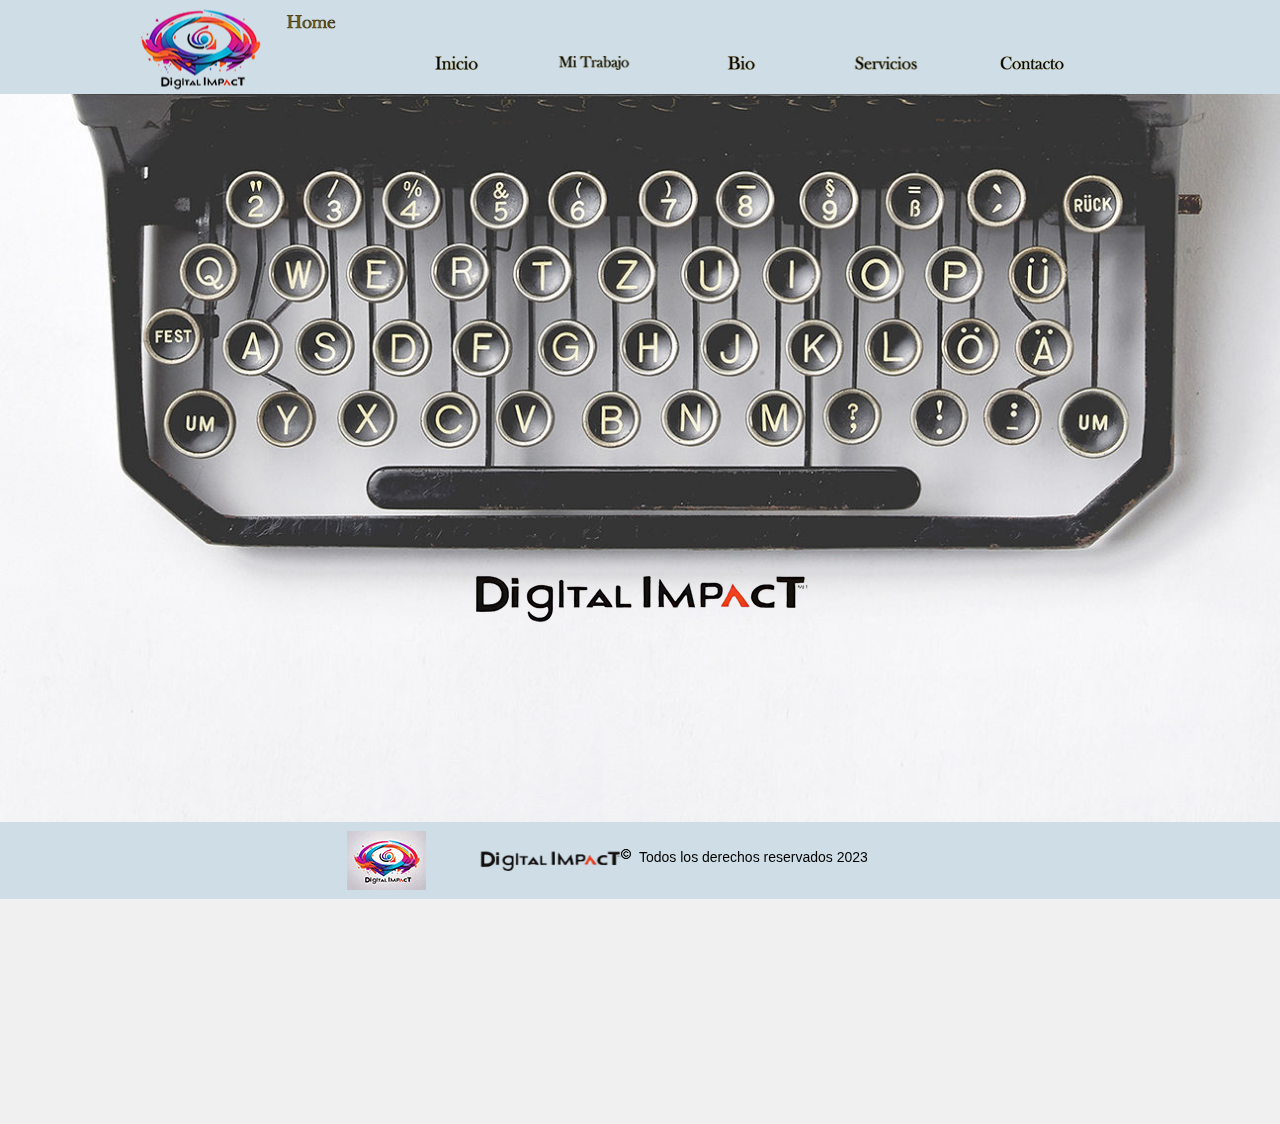
<file: index.html>
<!DOCTYPE html>
<html class="nojs html css_verticalspacer" lang="es-ES">
 <head>
     <link rel="icon" href="images/logo idP.png">
  <meta http-equiv="Content-type" content="text/html;charset=UTF-8"/>
  <meta name="generator" content="2018.1.1.386"/>
  <meta name="viewport" content="width=device-width, initial-scale=1.0"/>
  
  <script type="text/javascript">
   // Update the 'nojs'/'js' class on the html node
document.documentElement.className = document.documentElement.className.replace(/\bnojs\b/g, 'js');

// Check that all required assets are uploaded and up-to-date
if(typeof Muse == "undefined") window.Muse = {}; window.Muse.assets = {"required":["museutils.js", "museconfig.js", "jquery.musepolyfill.bgsize.js", "jquery.musemenu.js", "jquery.watch.js", "require.js", "index.css"], "outOfDate":[]};
</script>
  
  <title>DigitalImpact.Art</title>
  <!-- CSS -->
  <link rel="stylesheet" type="text/css" href="css/site_global.css?crc=282479550"/>
  <link rel="stylesheet" type="text/css" href="css/master_a-p_g_-maestra.css?crc=476907920"/>
  <link rel="stylesheet" type="text/css" href="css/index.css?crc=130566384" id="pagesheet"/>
  <!-- JS includes -->
  <!--[if lt IE 9]>
  <script src="scripts/html5shiv.js?crc=4241844378" type="text/javascript"></script>
  <![endif]-->
   </head>
 <body>

  <div class="clearfix borderbox" id="page"><!-- group -->
   <div class="clearfix grpelem" id="pu123"><!-- group -->
    <div class="browser_width" id="u123-bw">
     <div id="u123"><!-- simple frame --></div>
    </div>
    <div class="museBGSize" id="u137"><!-- content --></div>
    <div id="menuu428-wrapper">
     <nav class="MenuBar clearfix" id="menuu428"><!-- horizontal box -->
      <div class="MenuItemContainer clearfix grpelem" id="u429"><!-- vertical box -->
       <a class="nonblock nontext MenuItem MenuItemWithSubMenu museBGSize colelem" id="u430" href="inicio.html#contenido_seo"><!-- horizontal box --></a>
      </div>
     </nav>
    </div>
    <div id="menuu489-wrapper">
     <nav class="MenuBar clearfix" id="menuu489"><!-- horizontal box -->
      <div class="MenuItemContainer clearfix grpelem" id="u490"><!-- vertical box -->
       <a class="nonblock nontext MenuItem MenuItemWithSubMenu museBGSize colelem" id="u493" href="inicio.html#inicio"><!-- horizontal box --></a>
      </div>
     </nav>
    </div>
    <div id="menuu529-wrapper">
     <nav class="MenuBar clearfix" id="menuu529"><!-- horizontal box -->
      <div class="MenuItemContainer clearfix grpelem" id="u530"><!-- vertical box -->
       <a class="nonblock nontext MenuItem MenuItemWithSubMenu museBGSize colelem" id="u533" href="inicio.html#bio"><!-- horizontal box --></a>
      </div>
     </nav>
    </div>
    <div id="menuu593-wrapper">
     <nav class="MenuBar clearfix" id="menuu593"><!-- horizontal box -->
      <div class="MenuItemContainer clearfix grpelem" id="u594"><!-- vertical box -->
       <a class="nonblock nontext MenuItem MenuItemWithSubMenu museBGSize colelem" id="u595" href="contacto.html#contacto"><!-- horizontal box --></a>
      </div>
     </nav>
    </div>
    <div id="menuu636-wrapper">
     <nav class="MenuBar clearfix" id="menuu636"><!-- horizontal box -->
      <div class="MenuItemContainer clearfix grpelem" id="u637"><!-- vertical box -->
       <a class="nonblock nontext MenuItem MenuItemWithSubMenu museBGSize colelem" id="u640" href="servicios.html#servicios"><!-- horizontal box --></a>
      </div>
     </nav>
    </div>
    <div id="menuu1856-wrapper">
     <nav class="MenuBar clearfix" id="menuu1856"><!-- horizontal box -->
      <div class="MenuItemContainer clearfix grpelem" id="u1857"><!-- vertical box -->
       <a class="nonblock nontext MenuItem MenuItemWithSubMenu MuseMenuActive museBGSize colelem" id="u1860" href="index.html"><!-- horizontal box --></a>
      </div>
     </nav>
    </div>
    <div class="browser_width" id="u2307-bw">
     <div id="u2307"><!-- simple frame --></div>
    </div>
    <div id="u2310-wrapper">
     <div class="clip_frame" id="u2310"><!-- image -->
      <img class="block" id="u2310_img" src="images/leonardo_diffusion_xl_design_a_colorful_and_modern_logo_for_di_3.jpg?crc=4018518728" alt="" data-heightwidthratio="0.7468354430379747" data-image-width="79" data-image-height="59"/>
     </div>
    </div>
    <div id="u2320-wrapper">
     <div class="museBGSize" id="u2320"><!-- content -->
      <div class="fluid_height_spacer"></div>
     </div>
    </div>
    <div id="u2323-4-wrapper">
     <div class="clearfix" id="u2323-4"><!-- content -->
      <p>Todos los derechos reservados 2023</p>
     </div>
    </div>
    <div id="u2326-wrapper">
     <div class="clip_frame" id="u2326"><!-- image -->
      <img class="block" id="u2326_img" src="images/gratis-png-copyright-simbolo-ley-autor-logo-copyright.png?crc=389044183" alt="" data-heightwidthratio="1" data-image-width="10" data-image-height="10"/>
     </div>
    </div>
   </div>
   <div class="browser_width grpelem" id="u126-bw">
    <div class="museBGSize" id="u126"><!-- group -->
     <div class="clearfix" id="u126_align_to_page">
      <a class="anchor_item grpelem" id="inicio" data-sizePolicy="fixed" data-pintopage="page_fluidx"></a>
      <div class="museBGSize grpelem" id="u684" data-sizePolicy="fluidWidthHeight" data-pintopage="page_fixedCenter"><!-- content -->
       <div class="fluid_height_spacer"></div>
      </div>
     </div>
    </div>
   </div>
   <div class="verticalspacer" data-offset-top="0" data-content-above-spacer="1046" data-content-below-spacer="1124" data-sizePolicy="fixed" data-pintopage="page_fixedLeft"></div>
  </div>
  <div class="preload_images">
   <img class="preload" src="images/rellover.png?crc=513096081" alt=""/>
   <img class="preload" src="images/rellover2.png?crc=3871687767" alt=""/>
   <img class="preload" src="images/rellover3.png?crc=3758341314" alt=""/>
   <img class="preload" src="images/rellover4.png?crc=4226728580" alt=""/>
   <img class="preload" src="images/rellover5.png?crc=480674482" alt=""/>
   <img class="preload" src="images/rellover6.png?crc=3764628312" alt=""/>
  </div>
  <!-- Other scripts -->
  <script type="text/javascript">
   // Decide whether to suppress missing file error or not based on preference setting
var suppressMissingFileError = false
</script>
  <script type="text/javascript">
   window.Muse.assets.check=function(c){if(!window.Muse.assets.checked){window.Muse.assets.checked=!0;var b={},d=function(a,b){if(window.getComputedStyle){var c=window.getComputedStyle(a,null);return c&&c.getPropertyValue(b)||c&&c[b]||""}if(document.documentElement.currentStyle)return(c=a.currentStyle)&&c[b]||a.style&&a.style[b]||"";return""},a=function(a){if(a.match(/^rgb/))return a=a.replace(/\s+/g,"").match(/([\d\,]+)/gi)[0].split(","),(parseInt(a[0])<<16)+(parseInt(a[1])<<8)+parseInt(a[2]);if(a.match(/^\#/))return parseInt(a.substr(1),
16);return 0},f=function(f){for(var g=document.getElementsByTagName("link"),j=0;j<g.length;j++)if("text/css"==g[j].type){var l=(g[j].href||"").match(/\/?css\/([\w\-]+\.css)\?crc=(\d+)/);if(!l||!l[1]||!l[2])break;b[l[1]]=l[2]}g=document.createElement("div");g.className="version";g.style.cssText="display:none; width:1px; height:1px;";document.getElementsByTagName("body")[0].appendChild(g);for(j=0;j<Muse.assets.required.length;){var l=Muse.assets.required[j],k=l.match(/([\w\-\.]+)\.(\w+)$/),i=k&&k[1]?
k[1]:null,k=k&&k[2]?k[2]:null;switch(k.toLowerCase()){case "css":i=i.replace(/\W/gi,"_").replace(/^([^a-z])/gi,"_$1");g.className+=" "+i;i=a(d(g,"color"));k=a(d(g,"backgroundColor"));i!=0||k!=0?(Muse.assets.required.splice(j,1),"undefined"!=typeof b[l]&&(i!=b[l]>>>24||k!=(b[l]&16777215))&&Muse.assets.outOfDate.push(l)):j++;g.className="version";break;case "js":j++;break;default:throw Error("Unsupported file type: "+k);}}c?c().jquery!="1.8.3"&&Muse.assets.outOfDate.push("jquery-1.8.3.min.js"):Muse.assets.required.push("jquery-1.8.3.min.js");
g.parentNode.removeChild(g);if(Muse.assets.outOfDate.length||Muse.assets.required.length)g="Puede que determinados archivos falten en el servidor o sean incorrectos. Limpie la cache del navegador e inténtelo de nuevo. Si el problema persiste, póngase en contacto con el administrador del sitio web.",f&&Muse.assets.outOfDate.length&&(g+="\nOut of date: "+Muse.assets.outOfDate.join(",")),f&&Muse.assets.required.length&&(g+="\nMissing: "+Muse.assets.required.join(",")),suppressMissingFileError?(g+="\nUse SuppressMissingFileError key in AppPrefs.xml to show missing file error pop up.",console.log(g)):alert(g)};location&&location.search&&location.search.match&&location.search.match(/muse_debug/gi)?
setTimeout(function(){f(!0)},5E3):f()}};
var muse_init=function(){require.config({baseUrl:""});require(["jquery","museutils","whatinput","jquery.musepolyfill.bgsize","jquery.musemenu","jquery.watch"],function(c){var $ = c;$(document).ready(function(){try{
window.Muse.assets.check($);/* body */
Muse.Utils.transformMarkupToFixBrowserProblemsPreInit();/* body */
Muse.Utils.prepHyperlinks(true);/* body */
Muse.Utils.resizeHeight('.browser_width');/* resize height */
Muse.Utils.requestAnimationFrame(function() { $('body').addClass('initialized'); });/* mark body as initialized */
Muse.Utils.makeButtonsVisibleAfterSettingMinWidth();/* body */
Muse.Utils.initWidget('.MenuBar', ['#bp_infinity'], function(elem) { return $(elem).museMenu(); });/* unifiedNavBar */
Muse.Utils.fullPage('#page');/* 100% height page */
Muse.Utils.showWidgetsWhenReady();/* body */
Muse.Utils.transformMarkupToFixBrowserProblems();/* body */
}catch(b){if(b&&"function"==typeof b.notify?b.notify():Muse.Assert.fail("Error calling selector function: "+b),false)throw b;}})})};

</script>
  <!-- RequireJS script -->
  <script src="scripts/require.js?crc=4177726516" type="text/javascript" async data-main="scripts/museconfig.js?crc=3936894949" onload="if (requirejs) requirejs.onError = function(requireType, requireModule) { if (requireType && requireType.toString && requireType.toString().indexOf && 0 <= requireType.toString().indexOf('#scripterror')) window.Muse.assets.check(); }" onerror="window.Muse.assets.check();"></script>
   </body>
</html>
</file>
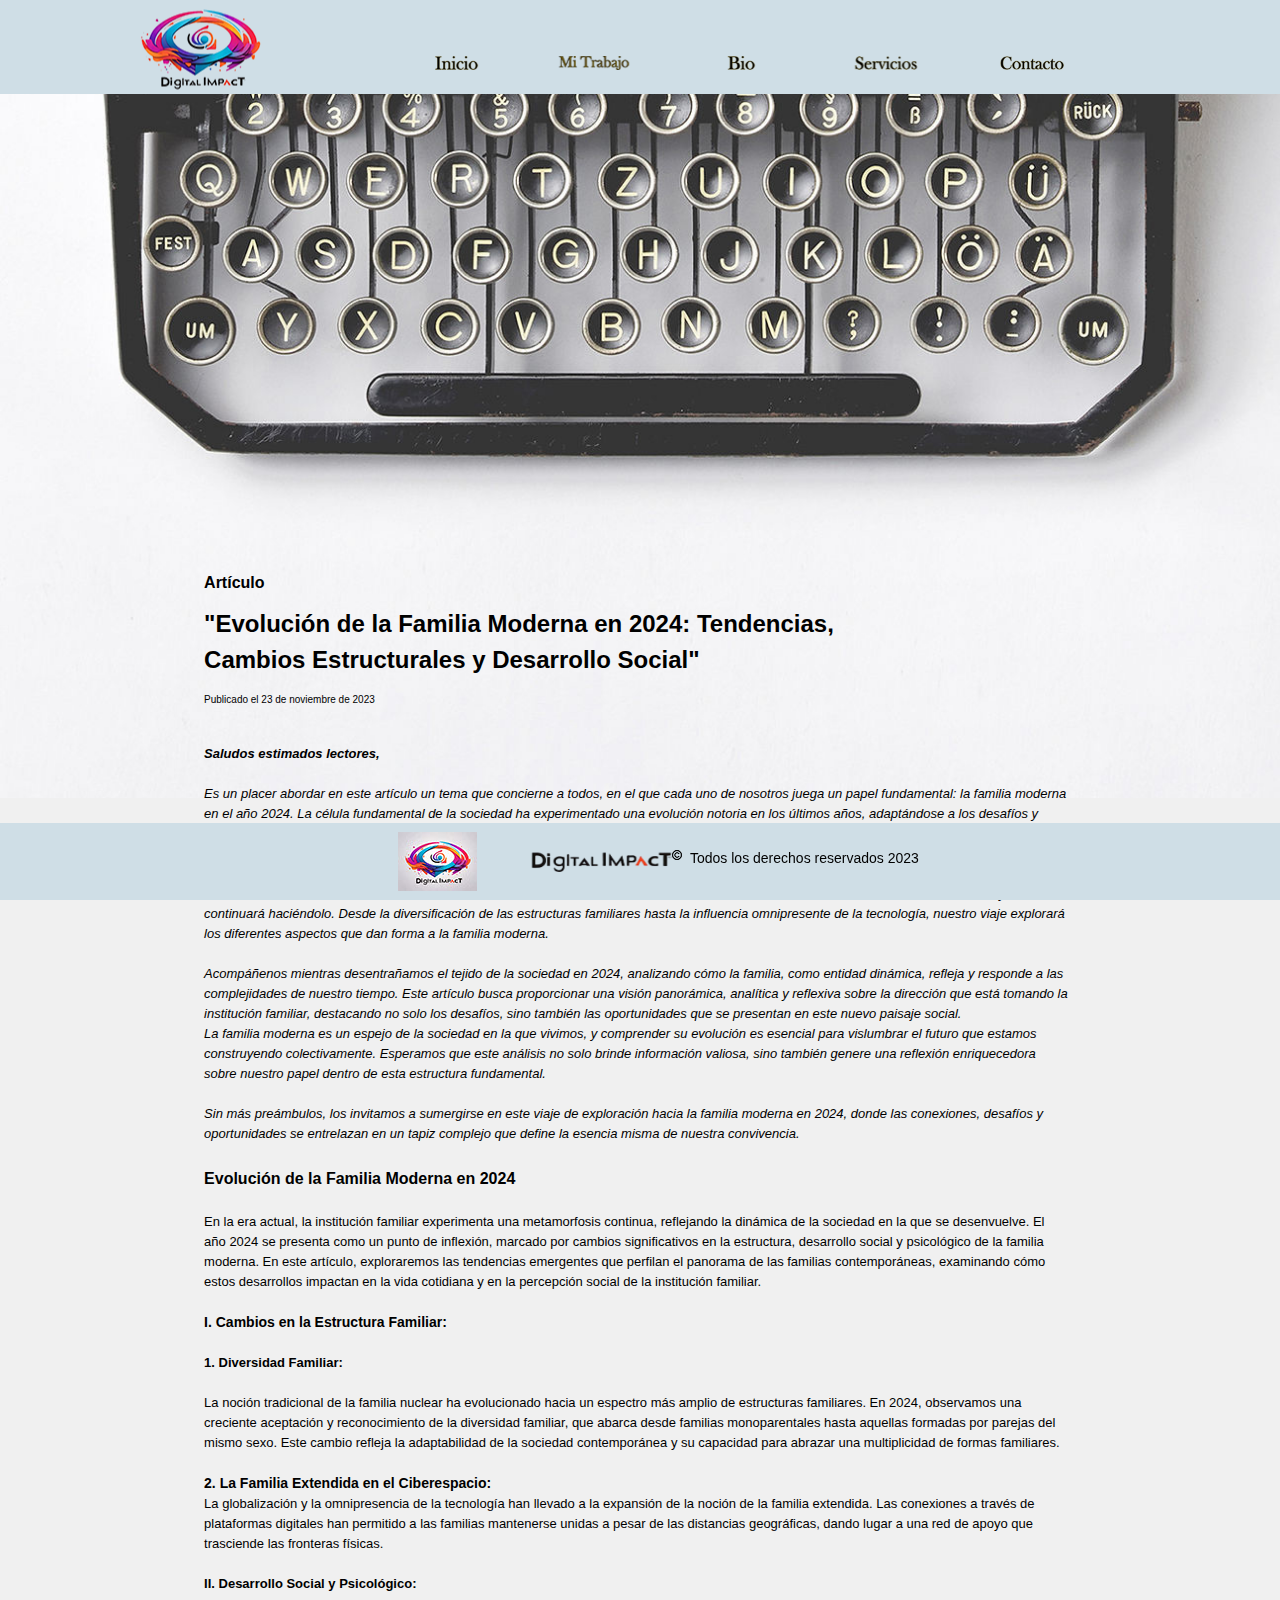
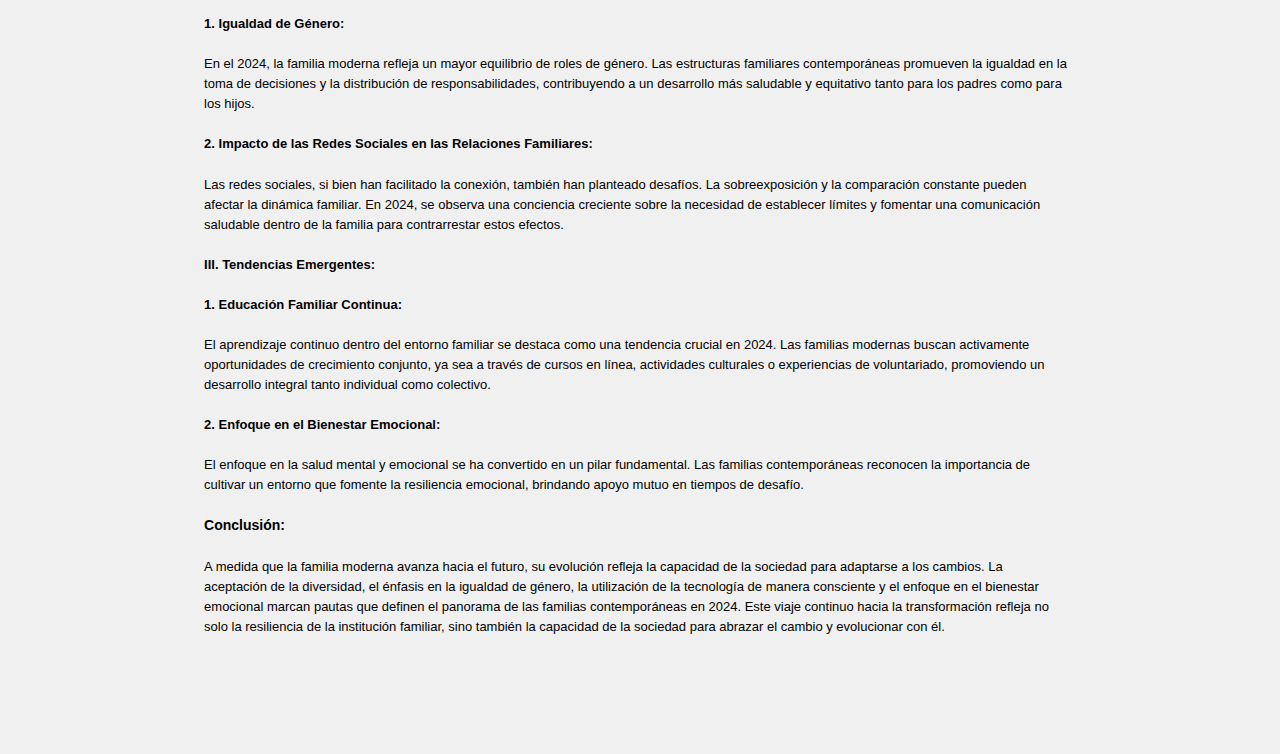
<file: articulo.html>
<!DOCTYPE html>
<html class="nojs html css_verticalspacer" lang="es-ES">
 <head>
     <link rel="icon" href="images/logo idP.png">
  <meta http-equiv="Content-type" content="text/html;charset=UTF-8"/>
  <meta name="generator" content="2018.1.1.386"/>
  <meta name="viewport" content="width=device-width, initial-scale=1.0"/>
  
  <script type="text/javascript">
   // Update the 'nojs'/'js' class on the html node
document.documentElement.className = document.documentElement.className.replace(/\bnojs\b/g, 'js');

// Check that all required assets are uploaded and up-to-date
if(typeof Muse == "undefined") window.Muse = {}; window.Muse.assets = {"required":["museutils.js", "museconfig.js", "jquery.musepolyfill.bgsize.js", "jquery.musemenu.js", "jquery.watch.js", "require.js", "articulo.css"], "outOfDate":[]};
</script>
  
  <title>Articulo</title>
  <!-- CSS -->
  <link rel="stylesheet" type="text/css" href="css/site_global.css?crc=282479550"/>
  <link rel="stylesheet" type="text/css" href="css/master_mi-trabajo4.css?crc=262157912"/>
  <link rel="stylesheet" type="text/css" href="css/articulo.css?crc=4054117139" id="pagesheet"/>
  <!-- JS includes -->
  <!--[if lt IE 9]>
  <script src="scripts/html5shiv.js?crc=4241844378" type="text/javascript"></script>
  <![endif]-->
   </head>
 <body>

  <div class="clearfix borderbox" id="page"><!-- group -->
   <div class="clearfix grpelem" id="pu2976"><!-- group -->
    <div class="browser_width" id="u2976-bw">
     <div id="u2976"><!-- simple frame --></div>
    </div>
    <div class="museBGSize" id="u2977"><!-- content --></div>
    <div id="menuu2959-wrapper">
     <nav class="MenuBar clearfix" id="menuu2959"><!-- horizontal box -->
      <div class="MenuItemContainer clearfix grpelem" id="u2960"><!-- vertical box -->
       <a class="nonblock nontext MenuItem MenuItemWithSubMenu museBGSize colelem" id="u2961" href="inicio.html#contenido_seo"><!-- horizontal box --></a>
      </div>
     </nav>
    </div>
    <div id="menuu2980-wrapper">
     <nav class="MenuBar clearfix" id="menuu2980"><!-- horizontal box -->
      <div class="MenuItemContainer clearfix grpelem" id="u2981"><!-- vertical box -->
       <a class="nonblock nontext MenuItem MenuItemWithSubMenu museBGSize colelem" id="u2982" href="inicio.html#inicio"><!-- horizontal box --></a>
      </div>
     </nav>
    </div>
    <div id="menuu2968-wrapper">
     <nav class="MenuBar clearfix" id="menuu2968"><!-- horizontal box -->
      <div class="MenuItemContainer clearfix grpelem" id="u2969"><!-- vertical box -->
       <a class="nonblock nontext MenuItem MenuItemWithSubMenu museBGSize colelem" id="u2970" href="inicio.html#bio"><!-- horizontal box --></a>
      </div>
     </nav>
    </div>
    <div id="menuu3006-wrapper">
     <nav class="MenuBar clearfix" id="menuu3006"><!-- horizontal box -->
      <div class="MenuItemContainer clearfix grpelem" id="u3007"><!-- vertical box -->
       <a class="nonblock nontext MenuItem MenuItemWithSubMenu museBGSize colelem" id="u3008" href="contacto.html#contacto"><!-- horizontal box --></a>
      </div>
     </nav>
    </div>
    <div id="menuu2988-wrapper">
     <nav class="MenuBar clearfix" id="menuu2988"><!-- horizontal box -->
      <div class="MenuItemContainer clearfix grpelem" id="u2989"><!-- vertical box -->
       <a class="nonblock nontext MenuItem MenuItemWithSubMenu museBGSize colelem" id="u2990" href="servicios.html#servicios"><!-- horizontal box --></a>
      </div>
     </nav>
    </div>
    <div class="browser_width" id="u3029-bw">
     <div id="u3029"><!-- simple frame --></div>
    </div>
    <div id="u3030-wrapper">
     <div class="clip_frame" id="u3030"><!-- image -->
      <img class="block" id="u3030_img" src="images/leonardo_diffusion_xl_design_a_colorful_and_modern_logo_for_di_3.jpg?crc=4018518728" alt="" data-heightwidthratio="0.7468354430379747" data-image-width="79" data-image-height="59"/>
     </div>
    </div>
    <div id="u3032-wrapper">
     <div class="museBGSize" id="u3032"><!-- content -->
      <div class="fluid_height_spacer"></div>
     </div>
    </div>
    <div id="u3033-4-wrapper">
     <div class="clearfix" id="u3033-4"><!-- content -->
      <p>Todos los derechos reservados 2023</p>
     </div>
    </div>
    <div id="u3034-wrapper">
     <div class="clip_frame" id="u3034"><!-- image -->
      <img class="block" id="u3034_img" src="images/gratis-png-copyright-simbolo-ley-autor-logo-copyright.png?crc=389044183" alt="" data-heightwidthratio="1" data-image-width="10" data-image-height="10"/>
     </div>
    </div>
   </div>
   <div class="browser_width grpelem" id="u2967-bw">
    <div class="museBGSize" id="u2967"><!-- column -->
     <div class="clearfix" id="u2967_align_to_page">
      <div class="clearfix colelem" id="pu3000"><!-- group -->
       <div class="grpelem" id="u3000"><!-- content -->
        <div class="fluid_height_spacer"></div>
       </div>
       <a class="anchor_item grpelem" id="articulo" data-sizePolicy="fixed" data-pintopage="page_fluidx"></a>
       <div class="clearfix grpelem" id="u2957-4"><!-- content -->
        <p>Artículo</p>
       </div>
       <div class="clearfix grpelem" id="u2958-4"><!-- content -->
        <p>&quot;Evolución de la Familia Moderna en 2024: Tendencias, Cambios Estructurales y Desarrollo Social&quot;</p>
       </div>
       <div class="clearfix grpelem" id="u2998-4"><!-- content -->
        <p><span id="u2998">Publicado el 23 de noviembre de 2023</span></p>
       </div>
       <div class="clearfix grpelem" id="u2999-18"><!-- content -->
        <p id="u2999-2">Saludos estimados lectores,</p>
        <p>&nbsp;</p>
        <p id="u2999-5">Es un placer abordar en este artículo un tema que concierne a todos, en el que cada uno de nosotros juega un papel fundamental: la familia moderna en el año 2024. La célula fundamental de la sociedad ha experimentado una evolución notoria en los últimos años, adaptándose a los desafíos y oportunidades de nuestra era. En este análisis, nos sumergiremos en las tendencias, cambios estructurales y desarrollos sociales y psicológicos que delinean la trayectoria de la familia contemporánea.</p>
        <p id="u2999-6">&nbsp;</p>
        <p id="u2999-8">En un contexto donde la única constante es el cambio, es esencial entender cómo la familia, como institución central, se ha transformado y continuará haciéndolo. Desde la diversificación de las estructuras familiares hasta la influencia omnipresente de la tecnología, nuestro viaje explorará los diferentes aspectos que dan forma a la familia moderna.</p>
        <p id="u2999-9">&nbsp;</p>
        <p id="u2999-11">Acompáñenos mientras desentrañamos el tejido de la sociedad en 2024, analizando cómo la familia, como entidad dinámica, refleja y responde a las complejidades de nuestro tiempo. Este artículo busca proporcionar una visión panorámica, analítica y reflexiva sobre la dirección que está tomando la institución familiar, destacando no solo los desafíos, sino también las oportunidades que se presentan en este nuevo paisaje social.</p>
        <p id="u2999-13">La familia moderna es un espejo de la sociedad en la que vivimos, y comprender su evolución es esencial para vislumbrar el futuro que estamos construyendo colectivamente. Esperamos que este análisis no solo brinde información valiosa, sino también genere una reflexión enriquecedora sobre nuestro papel dentro de esta estructura fundamental.</p>
        <p id="u2999-14">&nbsp;</p>
        <p id="u2999-16">Sin más preámbulos, los invitamos a sumergirse en este viaje de exploración hacia la familia moderna en 2024, donde las conexiones, desafíos y oportunidades se entrelazan en un tapiz complejo que define la esencia misma de nuestra convivencia.</p>
       </div>
      </div>
      <div class="clearfix colelem" id="u3003-58"><!-- content -->
       <p id="u3003-2">Evolución de la Familia Moderna en 2024</p>
       <p id="u3003-3">&nbsp;</p>
       <p id="u3003-5">En la era actual, la institución familiar experimenta una metamorfosis continua, reflejando la dinámica de la sociedad en la que se desenvuelve. El año 2024 se presenta como un punto de inflexión, marcado por cambios significativos en la estructura, desarrollo social y psicológico de la familia moderna. En este artículo, exploraremos las tendencias emergentes que perfilan el panorama de las familias contemporáneas, examinando cómo estos desarrollos impactan en la vida cotidiana y en la percepción social de la institución familiar.</p>
       <p id="u3003-6">&nbsp;</p>
       <p id="u3003-8">I. Cambios en la Estructura Familiar:</p>
       <p id="u3003-9">&nbsp;</p>
       <p id="u3003-11">1. Diversidad Familiar:</p>
       <p id="u3003-12">&nbsp;</p>
       <p id="u3003-14">La noción tradicional de la familia nuclear ha evolucionado hacia un espectro más amplio de estructuras familiares. En 2024, observamos una creciente aceptación y reconocimiento de la diversidad familiar, que abarca desde familias monoparentales hasta aquellas formadas por parejas del mismo sexo. Este cambio refleja la adaptabilidad de la sociedad contemporánea y su capacidad para abrazar una multiplicidad de formas familiares.</p>
       <p id="u3003-15">&nbsp;</p>
       <p id="u3003-17">2. La Familia Extendida en el Ciberespacio:</p>
       <p id="u3003-19">La globalización y la omnipresencia de la tecnología han llevado a la expansión de la noción de la familia extendida. Las conexiones a través de plataformas digitales han permitido a las familias mantenerse unidas a pesar de las distancias geográficas, dando lugar a una red de apoyo que trasciende las fronteras físicas.</p>
       <p id="u3003-20">&nbsp;</p>
       <p id="u3003-22">II. Desarrollo Social y Psicológico:</p>
       <p id="u3003-23">&nbsp;</p>
       <p id="u3003-25">1. Igualdad de Género:</p>
       <p id="u3003-26">&nbsp;</p>
       <p id="u3003-28">En el 2024, la familia moderna refleja un mayor equilibrio de roles de género. Las estructuras familiares contemporáneas promueven la igualdad en la toma de decisiones y la distribución de responsabilidades, contribuyendo a un desarrollo más saludable y equitativo tanto para los padres como para los hijos.</p>
       <p id="u3003-29">&nbsp;</p>
       <p id="u3003-31">2. Impacto de las Redes Sociales en las Relaciones Familiares:</p>
       <p id="u3003-32">&nbsp;</p>
       <p id="u3003-34">Las redes sociales, si bien han facilitado la conexión, también han planteado desafíos. La sobreexposición y la comparación constante pueden afectar la dinámica familiar. En 2024, se observa una conciencia creciente sobre la necesidad de establecer límites y fomentar una comunicación saludable dentro de la familia para contrarrestar estos efectos.</p>
       <p id="u3003-35">&nbsp;</p>
       <p id="u3003-37">III. Tendencias Emergentes:</p>
       <p id="u3003-38">&nbsp;</p>
       <p id="u3003-40">1. Educación Familiar Continua:</p>
       <p id="u3003-41">&nbsp;</p>
       <p id="u3003-43">El aprendizaje continuo dentro del entorno familiar se destaca como una tendencia crucial en 2024. Las familias modernas buscan activamente oportunidades de crecimiento conjunto, ya sea a través de cursos en línea, actividades culturales o experiencias de voluntariado, promoviendo un desarrollo integral tanto individual como colectivo.</p>
       <p id="u3003-44">&nbsp;</p>
       <p id="u3003-46">2. Enfoque en el Bienestar Emocional:</p>
       <p id="u3003-47">&nbsp;</p>
       <p id="u3003-49">El enfoque en la salud mental y emocional se ha convertido en un pilar fundamental. Las familias contemporáneas reconocen la importancia de cultivar un entorno que fomente la resiliencia emocional, brindando apoyo mutuo en tiempos de desafío.</p>
       <p id="u3003-50">&nbsp;</p>
       <p id="u3003-52">Conclusión:</p>
       <p id="u3003-53">&nbsp;</p>
       <p id="u3003-55">A medida que la familia moderna avanza hacia el futuro, su evolución refleja la capacidad de la sociedad para adaptarse a los cambios. La aceptación de la diversidad, el énfasis en la igualdad de género, la utilización de la tecnología de manera consciente y el enfoque en el bienestar emocional marcan pautas que definen el panorama de las familias contemporáneas en 2024. Este viaje continuo hacia la transformación refleja no solo la resiliencia de la institución familiar, sino también la capacidad de la sociedad para abrazar el cambio y evolucionar con él.</p>
       <p id="u3003-56">&nbsp;</p>
      </div>
     </div>
    </div>
   </div>
   <div class="verticalspacer" data-offset-top="0" data-content-above-spacer="2354" data-content-below-spacer="2354" data-sizePolicy="fixed" data-pintopage="page_fixedLeft"></div>
  </div>
  <div class="preload_images">
   <img class="preload" src="images/rellover2.png?crc=3871687767" alt=""/>
   <img class="preload" src="images/rellover3.png?crc=3758341314" alt=""/>
   <img class="preload" src="images/rellover4.png?crc=4226728580" alt=""/>
   <img class="preload" src="images/rellover5.png?crc=480674482" alt=""/>
  </div>
  <!-- Other scripts -->
  <script type="text/javascript">
   // Decide whether to suppress missing file error or not based on preference setting
var suppressMissingFileError = false
</script>
  <script type="text/javascript">
   window.Muse.assets.check=function(c){if(!window.Muse.assets.checked){window.Muse.assets.checked=!0;var b={},d=function(a,b){if(window.getComputedStyle){var c=window.getComputedStyle(a,null);return c&&c.getPropertyValue(b)||c&&c[b]||""}if(document.documentElement.currentStyle)return(c=a.currentStyle)&&c[b]||a.style&&a.style[b]||"";return""},a=function(a){if(a.match(/^rgb/))return a=a.replace(/\s+/g,"").match(/([\d\,]+)/gi)[0].split(","),(parseInt(a[0])<<16)+(parseInt(a[1])<<8)+parseInt(a[2]);if(a.match(/^\#/))return parseInt(a.substr(1),
16);return 0},f=function(f){for(var g=document.getElementsByTagName("link"),j=0;j<g.length;j++)if("text/css"==g[j].type){var l=(g[j].href||"").match(/\/?css\/([\w\-]+\.css)\?crc=(\d+)/);if(!l||!l[1]||!l[2])break;b[l[1]]=l[2]}g=document.createElement("div");g.className="version";g.style.cssText="display:none; width:1px; height:1px;";document.getElementsByTagName("body")[0].appendChild(g);for(j=0;j<Muse.assets.required.length;){var l=Muse.assets.required[j],k=l.match(/([\w\-\.]+)\.(\w+)$/),i=k&&k[1]?
k[1]:null,k=k&&k[2]?k[2]:null;switch(k.toLowerCase()){case "css":i=i.replace(/\W/gi,"_").replace(/^([^a-z])/gi,"_$1");g.className+=" "+i;i=a(d(g,"color"));k=a(d(g,"backgroundColor"));i!=0||k!=0?(Muse.assets.required.splice(j,1),"undefined"!=typeof b[l]&&(i!=b[l]>>>24||k!=(b[l]&16777215))&&Muse.assets.outOfDate.push(l)):j++;g.className="version";break;case "js":j++;break;default:throw Error("Unsupported file type: "+k);}}c?c().jquery!="1.8.3"&&Muse.assets.outOfDate.push("jquery-1.8.3.min.js"):Muse.assets.required.push("jquery-1.8.3.min.js");
g.parentNode.removeChild(g);if(Muse.assets.outOfDate.length||Muse.assets.required.length)g="Puede que determinados archivos falten en el servidor o sean incorrectos. Limpie la cache del navegador e inténtelo de nuevo. Si el problema persiste, póngase en contacto con el administrador del sitio web.",f&&Muse.assets.outOfDate.length&&(g+="\nOut of date: "+Muse.assets.outOfDate.join(",")),f&&Muse.assets.required.length&&(g+="\nMissing: "+Muse.assets.required.join(",")),suppressMissingFileError?(g+="\nUse SuppressMissingFileError key in AppPrefs.xml to show missing file error pop up.",console.log(g)):alert(g)};location&&location.search&&location.search.match&&location.search.match(/muse_debug/gi)?
setTimeout(function(){f(!0)},5E3):f()}};
var muse_init=function(){require.config({baseUrl:""});require(["jquery","museutils","whatinput","jquery.musepolyfill.bgsize","jquery.musemenu","jquery.watch"],function(c){var $ = c;$(document).ready(function(){try{
window.Muse.assets.check($);/* body */
Muse.Utils.transformMarkupToFixBrowserProblemsPreInit();/* body */
Muse.Utils.prepHyperlinks(true);/* body */
Muse.Utils.resizeHeight('.browser_width');/* resize height */
Muse.Utils.requestAnimationFrame(function() { $('body').addClass('initialized'); });/* mark body as initialized */
Muse.Utils.makeButtonsVisibleAfterSettingMinWidth();/* body */
Muse.Utils.initWidget('.MenuBar', ['#bp_infinity'], function(elem) { return $(elem).museMenu(); });/* unifiedNavBar */
Muse.Utils.fullPage('#page');/* 100% height page */
Muse.Utils.showWidgetsWhenReady();/* body */
Muse.Utils.transformMarkupToFixBrowserProblems();/* body */
}catch(b){if(b&&"function"==typeof b.notify?b.notify():Muse.Assert.fail("Error calling selector function: "+b),false)throw b;}})})};

</script>
  <!-- RequireJS script -->
  <script src="scripts/require.js?crc=4177726516" type="text/javascript" async data-main="scripts/museconfig.js?crc=3936894949" onload="if (requirejs) requirejs.onError = function(requireType, requireModule) { if (requireType && requireType.toString && requireType.toString().indexOf && 0 <= requireType.toString().indexOf('#scripterror')) window.Muse.assets.check(); }" onerror="window.Muse.assets.check();"></script>
   </body>
</html>
</file>
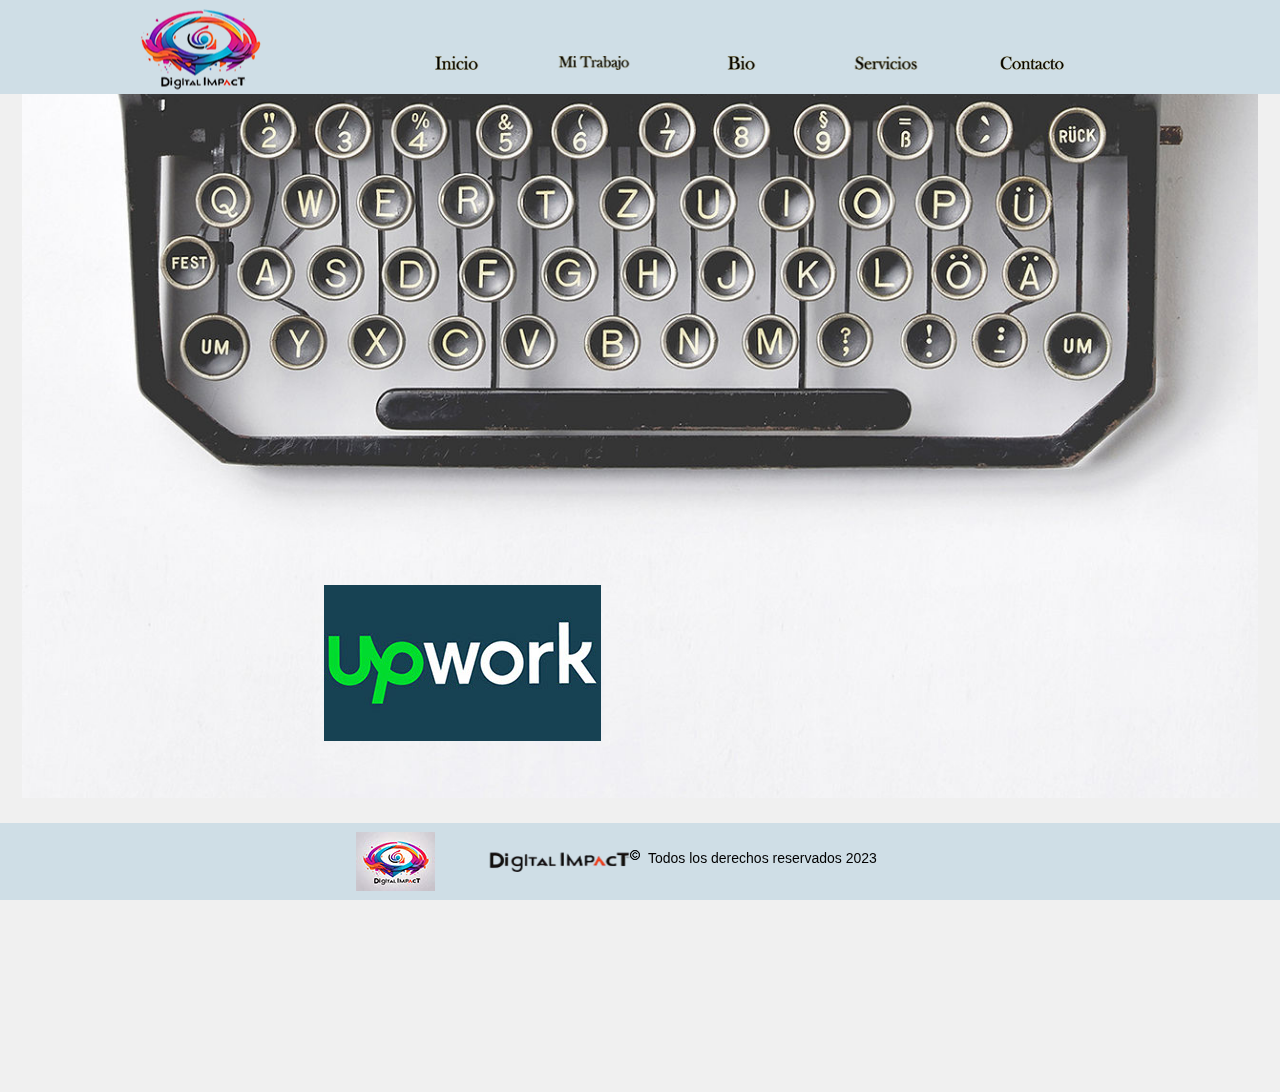
<file: contacto.html>
<!DOCTYPE html>
<html class="nojs html css_verticalspacer" lang="es-ES">
 <head>
     <link rel="icon" href="images/logo idP.png">
  <meta http-equiv="Content-type" content="text/html;charset=UTF-8"/>
  <meta name="generator" content="2018.1.1.386"/>
  <meta name="viewport" content="width=device-width, initial-scale=1.0"/>
  
  <script type="text/javascript">
   // Update the 'nojs'/'js' class on the html node
document.documentElement.className = document.documentElement.className.replace(/\bnojs\b/g, 'js');

// Check that all required assets are uploaded and up-to-date
if(typeof Muse == "undefined") window.Muse = {}; window.Muse.assets = {"required":["museutils.js", "museconfig.js", "jquery.musepolyfill.bgsize.js", "jquery.musemenu.js", "jquery.watch.js", "require.js", "contacto.css"], "outOfDate":[]};
</script>
  
  <title>Contacto</title>
  <!-- CSS -->
  <link rel="stylesheet" type="text/css" href="css/site_global.css?crc=282479550"/>
  <link rel="stylesheet" type="text/css" href="css/master_contacto.css?crc=4201643893"/>
  <link rel="stylesheet" type="text/css" href="css/contacto.css?crc=4208023722" id="pagesheet"/>
  <!-- JS includes -->
  <!--[if lt IE 9]>
  <script src="scripts/html5shiv.js?crc=4241844378" type="text/javascript"></script>
  <![endif]-->
   </head>
 <body>

  <div class="clearfix borderbox" id="page"><!-- group -->
   <div class="clearfix grpelem" id="pu2783"><!-- group -->
    <div class="browser_width" id="u2783-bw">
     <div id="u2783"><!-- simple frame --></div>
    </div>
    <div class="museBGSize" id="u2751"><!-- content --></div>
    <div id="menuu2753-wrapper">
     <nav class="MenuBar clearfix" id="menuu2753"><!-- horizontal box -->
      <div class="MenuItemContainer clearfix grpelem" id="u2754"><!-- vertical box -->
       <a class="nonblock nontext MenuItem MenuItemWithSubMenu museBGSize colelem" id="u2755" href="inicio.html#contenido_seo"><!-- horizontal box --></a>
      </div>
     </nav>
    </div>
    <div id="menuu2785-wrapper">
     <nav class="MenuBar clearfix" id="menuu2785"><!-- horizontal box -->
      <div class="MenuItemContainer clearfix grpelem" id="u2786"><!-- vertical box -->
       <a class="nonblock nontext MenuItem MenuItemWithSubMenu museBGSize colelem" id="u2789" href="inicio.html#inicio"><!-- horizontal box --></a>
      </div>
     </nav>
    </div>
    <div id="menuu2761-wrapper">
     <nav class="MenuBar clearfix" id="menuu2761"><!-- horizontal box -->
      <div class="MenuItemContainer clearfix grpelem" id="u2762"><!-- vertical box -->
       <a class="nonblock nontext MenuItem MenuItemWithSubMenu museBGSize colelem" id="u2763" href="inicio.html#bio"><!-- horizontal box --></a>
      </div>
     </nav>
    </div>
    <div id="menuu2793-wrapper">
     <nav class="MenuBar clearfix" id="menuu2793"><!-- horizontal box -->
      <div class="MenuItemContainer clearfix grpelem" id="u2794"><!-- vertical box -->
       <a class="nonblock nontext MenuItem MenuItemWithSubMenu anim_swing museBGSize colelem" id="u2795" href="contacto.html#contacto"><!-- horizontal box --></a>
      </div>
     </nav>
    </div>
    <div id="menuu2769-wrapper">
     <nav class="MenuBar clearfix" id="menuu2769"><!-- horizontal box -->
      <div class="MenuItemContainer clearfix grpelem" id="u2770"><!-- vertical box -->
       <a class="nonblock nontext MenuItem MenuItemWithSubMenu museBGSize colelem" id="u2773" href="servicios.html#servicios"><!-- horizontal box --></a>
      </div>
     </nav>
    </div>
    <div class="browser_width" id="u2777-bw">
     <div id="u2777"><!-- simple frame --></div>
    </div>
    <div id="u2780-wrapper">
     <div class="clip_frame" id="u2780"><!-- image -->
      <img class="block" id="u2780_img" src="images/leonardo_diffusion_xl_design_a_colorful_and_modern_logo_for_di_3.jpg?crc=4018518728" alt="" data-heightwidthratio="0.7468354430379747" data-image-width="79" data-image-height="59"/>
     </div>
    </div>
    <div id="u2752-wrapper">
     <div class="museBGSize" id="u2752"><!-- content -->
      <div class="fluid_height_spacer"></div>
     </div>
    </div>
    <div id="u2784-4-wrapper">
     <div class="clearfix" id="u2784-4"><!-- content -->
      <p>Todos los derechos reservados 2023</p>
     </div>
    </div>
    <div id="u2778-wrapper">
     <div class="clip_frame" id="u2778"><!-- image -->
      <img class="block" id="u2778_img" src="images/gratis-png-copyright-simbolo-ley-autor-logo-copyright.png?crc=389044183" alt="" data-heightwidthratio="1" data-image-width="10" data-image-height="10"/>
     </div>
    </div>
   </div>
   <div class="browser_width grpelem" id="u2801-bw">
    <div class="museBGSize" id="u2801"><!-- group -->
     <div class="clearfix" id="u2801_align_to_page">
      <a class="anchor_item grpelem" id="contacto" data-sizePolicy="fixed" data-pintopage="page_fluidx"></a>
      <a class="nonblock nontext clip_frame grpelem" id="u3120" href="https://www.upwork.com/services/product/writing-translation-fantastic-content-that-generates-impact-on-the-networks-1727987546530234368?ref=project_share&amp;tier=1"><!-- image --><img class="block" id="u3120_img" src="images/upwork-symbol-700x394.jpg?crc=3841835230" alt="" data-heightwidthratio="0.5631768953068592" data-image-width="277" data-image-height="156"/></a>
      <div class="grpelem" id="u3136"><!-- custom html -->
       <!-- Put this code anywhere in the body of your page where you want the badge to show up. -->

<div itemscope itemtype='http://schema.org/Person' class='fiverr-seller-widget' style='display: inline-block;'>
     <a itemprop='url' href=https://www.fiverr.com/freddyjgr rel="nofollow" target="_blank" style='display: inline-block;'>
        <div class='fiverr-seller-content' id='fiverr-seller-widget-content-0e699f34-92fa-47a6-9f24-37289fe59da1' itemprop='contentURL' style='display: none;'></div>
        <div id='fiverr-widget-seller-data' style='display: none;'>
            <div itemprop='name' >freddyjgr</div>
            <div itemscope itemtype='http://schema.org/Organization'><span itemprop='name'>Fiverr</span></div>
            <div itemprop='jobtitle'>Seller</div>
            <div itemprop='description'>Hello! I am Freddy, TSU in Banking and Finance Administration, I am also a passionate content generator with a diversified focus on topics ranging from technology to lifestyle and creativity. My goal is to inform, inspire and entertain my audience through authentic and relevant content.

With a career spanning over 4 years, I have honed my ability to communicate complex ideas in an accessible and exciting way. My unique style is based on fusing creativity, research and empathy to connect with the audience.



</div>
        </div>
    </a>
</div>

<script id='fiverr-seller-widget-script-0e699f34-92fa-47a6-9f24-37289fe59da1' src='https://widgets.fiverr.com/api/v1/seller/freddyjgr?widget_id=0e699f34-92fa-47a6-9f24-37289fe59da1' data-config='{"category_name":"Writing \u0026 Translation"}' async='true' defer='true'></script>


      </div>
     </div>
    </div>
   </div>
   <div class="verticalspacer" data-offset-top="0" data-content-above-spacer="1080" data-content-below-spacer="1092" data-sizePolicy="fixed" data-pintopage="page_fixedLeft"></div>
  </div>
  <div class="preload_images">
   <img class="preload" src="images/rellover.png?crc=513096081" alt=""/>
   <img class="preload" src="images/rellover2.png?crc=3871687767" alt=""/>
   <img class="preload" src="images/rellover3.png?crc=3758341314" alt=""/>
   <img class="preload" src="images/rellover4.png?crc=4226728580" alt=""/>
   <img class="preload" src="images/rellover5.png?crc=480674482" alt=""/>
  </div>
  <!-- Other scripts -->
  <script type="text/javascript">
   // Decide whether to suppress missing file error or not based on preference setting
var suppressMissingFileError = false
</script>
  <script type="text/javascript">
   window.Muse.assets.check=function(c){if(!window.Muse.assets.checked){window.Muse.assets.checked=!0;var b={},d=function(a,b){if(window.getComputedStyle){var c=window.getComputedStyle(a,null);return c&&c.getPropertyValue(b)||c&&c[b]||""}if(document.documentElement.currentStyle)return(c=a.currentStyle)&&c[b]||a.style&&a.style[b]||"";return""},a=function(a){if(a.match(/^rgb/))return a=a.replace(/\s+/g,"").match(/([\d\,]+)/gi)[0].split(","),(parseInt(a[0])<<16)+(parseInt(a[1])<<8)+parseInt(a[2]);if(a.match(/^\#/))return parseInt(a.substr(1),
16);return 0},f=function(f){for(var g=document.getElementsByTagName("link"),j=0;j<g.length;j++)if("text/css"==g[j].type){var l=(g[j].href||"").match(/\/?css\/([\w\-]+\.css)\?crc=(\d+)/);if(!l||!l[1]||!l[2])break;b[l[1]]=l[2]}g=document.createElement("div");g.className="version";g.style.cssText="display:none; width:1px; height:1px;";document.getElementsByTagName("body")[0].appendChild(g);for(j=0;j<Muse.assets.required.length;){var l=Muse.assets.required[j],k=l.match(/([\w\-\.]+)\.(\w+)$/),i=k&&k[1]?
k[1]:null,k=k&&k[2]?k[2]:null;switch(k.toLowerCase()){case "css":i=i.replace(/\W/gi,"_").replace(/^([^a-z])/gi,"_$1");g.className+=" "+i;i=a(d(g,"color"));k=a(d(g,"backgroundColor"));i!=0||k!=0?(Muse.assets.required.splice(j,1),"undefined"!=typeof b[l]&&(i!=b[l]>>>24||k!=(b[l]&16777215))&&Muse.assets.outOfDate.push(l)):j++;g.className="version";break;case "js":j++;break;default:throw Error("Unsupported file type: "+k);}}c?c().jquery!="1.8.3"&&Muse.assets.outOfDate.push("jquery-1.8.3.min.js"):Muse.assets.required.push("jquery-1.8.3.min.js");
g.parentNode.removeChild(g);if(Muse.assets.outOfDate.length||Muse.assets.required.length)g="Puede que determinados archivos falten en el servidor o sean incorrectos. Limpie la cache del navegador e inténtelo de nuevo. Si el problema persiste, póngase en contacto con el administrador del sitio web.",f&&Muse.assets.outOfDate.length&&(g+="\nOut of date: "+Muse.assets.outOfDate.join(",")),f&&Muse.assets.required.length&&(g+="\nMissing: "+Muse.assets.required.join(",")),suppressMissingFileError?(g+="\nUse SuppressMissingFileError key in AppPrefs.xml to show missing file error pop up.",console.log(g)):alert(g)};location&&location.search&&location.search.match&&location.search.match(/muse_debug/gi)?
setTimeout(function(){f(!0)},5E3):f()}};
var muse_init=function(){require.config({baseUrl:""});require(["jquery","museutils","whatinput","jquery.musepolyfill.bgsize","jquery.musemenu","jquery.watch"],function(c){var $ = c;$(document).ready(function(){try{
window.Muse.assets.check($);/* body */
Muse.Utils.transformMarkupToFixBrowserProblemsPreInit();/* body */
Muse.Utils.prepHyperlinks(true);/* body */
Muse.Utils.resizeHeight('.browser_width');/* resize height */
Muse.Utils.requestAnimationFrame(function() { $('body').addClass('initialized'); });/* mark body as initialized */
Muse.Utils.makeButtonsVisibleAfterSettingMinWidth();/* body */
Muse.Utils.initWidget('.MenuBar', ['#bp_infinity'], function(elem) { return $(elem).museMenu(); });/* unifiedNavBar */
Muse.Utils.fullPage('#page');/* 100% height page */
Muse.Utils.showWidgetsWhenReady();/* body */
Muse.Utils.transformMarkupToFixBrowserProblems();/* body */
}catch(b){if(b&&"function"==typeof b.notify?b.notify():Muse.Assert.fail("Error calling selector function: "+b),false)throw b;}})})};

</script>
  <!-- RequireJS script -->
  <script src="scripts/require.js?crc=4177726516" type="text/javascript" async data-main="scripts/museconfig.js?crc=3936894949" onload="if (requirejs) requirejs.onError = function(requireType, requireModule) { if (requireType && requireType.toString && requireType.toString().indexOf && 0 <= requireType.toString().indexOf('#scripterror')) window.Muse.assets.check(); }" onerror="window.Muse.assets.check();"></script>
   </body>
</html>
</file>
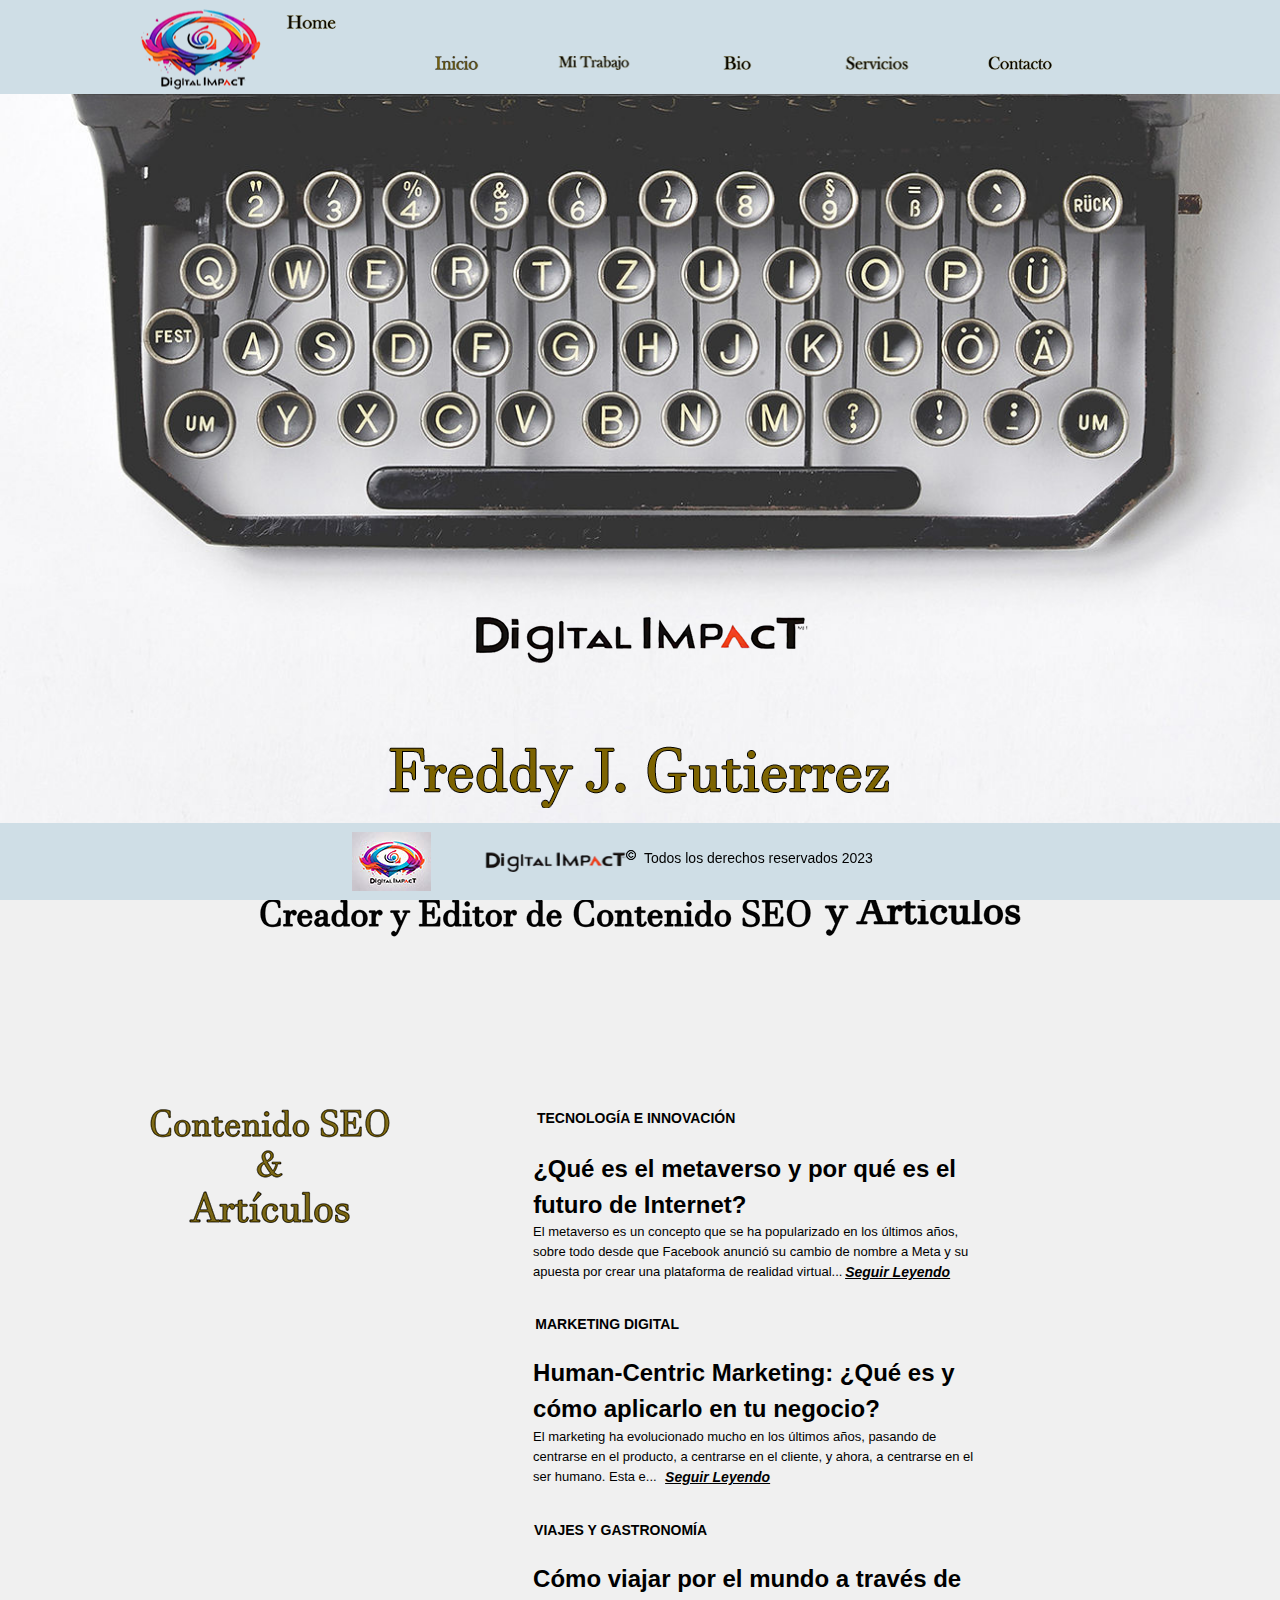
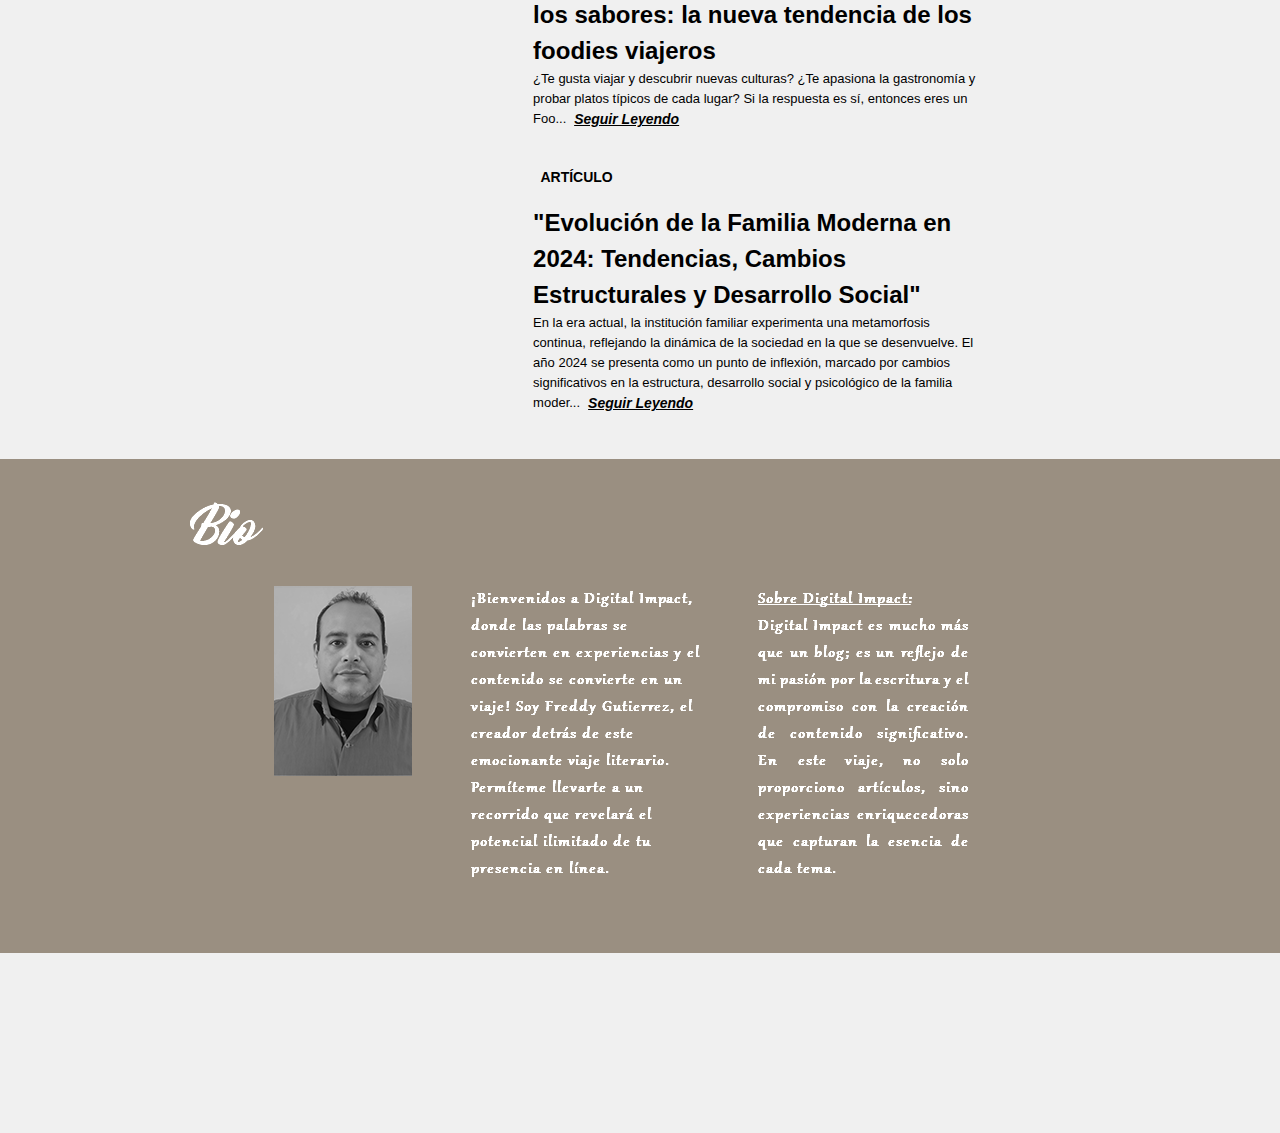
<file: inicio.html>
<!DOCTYPE html>
<html class="nojs html css_verticalspacer" lang="es-ES">
 <head>
     <link rel="icon" href="images/logo idP.png">
  <meta http-equiv="Content-type" content="text/html;charset=UTF-8"/>
  <meta name="generator" content="2018.1.1.386"/>
  <meta name="viewport" content="width=device-width, initial-scale=1.0"/>
  
  <script type="text/javascript">
   // Update the 'nojs'/'js' class on the html node
document.documentElement.className = document.documentElement.className.replace(/\bnojs\b/g, 'js');

// Check that all required assets are uploaded and up-to-date
if(typeof Muse == "undefined") window.Muse = {}; window.Muse.assets = {"required":["museutils.js", "museconfig.js", "jquery.musepolyfill.bgsize.js", "jquery.musemenu.js", "jquery.watch.js", "require.js", "inicio.css"], "outOfDate":[]};
</script>
  
  <title>Inicio</title>
  <!-- CSS -->
  <link rel="stylesheet" type="text/css" href="css/site_global.css?crc=282479550"/>
  <link rel="stylesheet" type="text/css" href="css/master_inicio.css?crc=3963382697"/>
  <link rel="stylesheet" type="text/css" href="css/inicio.css?crc=3868394970" id="pagesheet"/>
  <!-- JS includes -->
  <!--[if lt IE 9]>
  <script src="scripts/html5shiv.js?crc=4241844378" type="text/javascript"></script>
  <![endif]-->
   </head>
 <body>

  <div class="clearfix borderbox" id="page"><!-- group -->
   <div class="clearfix grpelem" id="pu1912"><!-- group -->
    <div class="browser_width" id="u1912-bw">
     <div id="u1912"><!-- simple frame --></div>
    </div>
    <div class="museBGSize" id="u1938"><!-- content --></div>
    <div id="menuu1942-wrapper">
     <nav class="MenuBar clearfix" id="menuu1942"><!-- horizontal box -->
      <div class="MenuItemContainer clearfix grpelem" id="u1943"><!-- vertical box -->
       <a class="nonblock nontext MenuItem MenuItemWithSubMenu anim_swing museBGSize colelem" id="u1946" href="inicio.html#contenido_seo"><!-- horizontal box --></a>
      </div>
     </nav>
    </div>
    <div id="menuu1975-wrapper">
     <nav class="MenuBar clearfix" id="menuu1975"><!-- horizontal box -->
      <div class="MenuItemContainer clearfix grpelem" id="u1976"><!-- vertical box -->
       <a class="nonblock nontext MenuItem MenuItemWithSubMenu MuseMenuActive museBGSize colelem" id="u1977" href="inicio.html"><!-- horizontal box --></a>
      </div>
     </nav>
    </div>
    <div id="menuu1914-wrapper">
     <nav class="MenuBar clearfix" id="menuu1914"><!-- horizontal box -->
      <div class="MenuItemContainer clearfix grpelem" id="u1915"><!-- vertical box -->
       <a class="nonblock nontext MenuItem MenuItemWithSubMenu anim_swing museBGSize colelem" id="u1916" href="inicio.html#bio"><!-- horizontal box --></a>
      </div>
     </nav>
    </div>
    <div id="menuu1965-wrapper">
     <nav class="MenuBar clearfix" id="menuu1965"><!-- horizontal box -->
      <div class="MenuItemContainer clearfix grpelem" id="u1966"><!-- vertical box -->
       <a class="nonblock nontext MenuItem MenuItemWithSubMenu museBGSize colelem" id="u1967" href="contacto.html#contacto"><!-- horizontal box --></a>
      </div>
     </nav>
    </div>
    <div id="menuu1922-wrapper">
     <nav class="MenuBar clearfix" id="menuu1922"><!-- horizontal box -->
      <div class="MenuItemContainer clearfix grpelem" id="u1923"><!-- vertical box -->
       <a class="nonblock nontext MenuItem MenuItemWithSubMenu museBGSize colelem" id="u1924" href="servicios.html#servicios"><!-- horizontal box --></a>
      </div>
     </nav>
    </div>
    <div id="menuu1955-wrapper">
     <nav class="MenuBar clearfix" id="menuu1955"><!-- horizontal box -->
      <div class="MenuItemContainer clearfix grpelem" id="u1956"><!-- vertical box -->
       <a class="nonblock nontext MenuItem MenuItemWithSubMenu museBGSize colelem" id="u1959" href="index.html"><!-- horizontal box --></a>
      </div>
     </nav>
    </div>
    <div class="browser_width" id="u2336-bw">
     <div id="u2336"><!-- simple frame --></div>
    </div>
    <div id="u2337-wrapper">
     <div class="clip_frame" id="u2337"><!-- image -->
      <img class="block" id="u2337_img" src="images/leonardo_diffusion_xl_design_a_colorful_and_modern_logo_for_di_3.jpg?crc=4018518728" alt="" data-heightwidthratio="0.7468354430379747" data-image-width="79" data-image-height="59"/>
     </div>
    </div>
    <div id="u2339-wrapper">
     <div class="museBGSize" id="u2339"><!-- content -->
      <div class="fluid_height_spacer"></div>
     </div>
    </div>
    <div id="u2340-4-wrapper">
     <div class="clearfix" id="u2340-4"><!-- content -->
      <p>Todos los derechos reservados 2023</p>
     </div>
    </div>
    <div id="u2341-wrapper">
     <div class="clip_frame" id="u2341"><!-- image -->
      <img class="block" id="u2341_img" src="images/gratis-png-copyright-simbolo-ley-autor-logo-copyright.png?crc=389044183" alt="" data-heightwidthratio="1" data-image-width="10" data-image-height="10"/>
     </div>
    </div>
   </div>
   <div class="clearfix grpelem" id="pu1932"><!-- column -->
    <div class="browser_width colelem" id="u1932-bw">
     <div class="museBGSize" id="u1932"><!-- group -->
      <div class="clearfix" id="u1932_align_to_page">
       <div class="grpelem" id="u2083"><!-- content -->
        <div class="fluid_height_spacer"></div>
       </div>
       <div class="grpelem" id="u1952" data-sizePolicy="fluidWidthHeight" data-pintopage="page_fixedCenter"><!-- content -->
        <div class="fluid_height_spacer"></div>
       </div>
       <div class="museBGSize grpelem" id="u1963" data-sizePolicy="fluidWidthHeight" data-pintopage="page_fixedCenter"><!-- content -->
        <div class="fluid_height_spacer"></div>
       </div>
       <div class="museBGSize grpelem" id="u1974" data-sizePolicy="fluidWidthHeight" data-pintopage="page_fixedCenter"><!-- content -->
        <div class="fluid_height_spacer"></div>
       </div>
       <div class="museBGSize grpelem" id="u1913" data-sizePolicy="fluidWidthHeight" data-pintopage="page_fixedCenter"><!-- content -->
        <div class="fluid_height_spacer"></div>
       </div>
       <div class="museBGSize grpelem" id="u1931" data-sizePolicy="fluidWidthHeight" data-pintopage="page_fixedCenter"><!-- content -->
        <div class="fluid_height_spacer"></div>
       </div>
       <div class="grpelem" id="u1940"><!-- content -->
        <div class="fluid_height_spacer"></div>
       </div>
       <a class="anchor_item grpelem" id="inicio" data-sizePolicy="fixed" data-pintopage="page_fluidx"></a>
       <a class="anchor_item grpelem" id="contenido_seo" data-sizePolicy="fixed" data-pintopage="page_fluidx"></a>
      </div>
     </div>
    </div>
    <div class="clearfix colelem" id="pu1941"><!-- group -->
     <div class="museBGSize grpelem" id="u1941" data-sizePolicy="fluidWidthHeight" data-pintopage="page_fixedLeft"><!-- content -->
      <div class="fluid_height_spacer"></div>
     </div>
     <div class="clearfix grpelem" id="u1937-4"><!-- content -->
      <p><span id="u1937">TECNOLOGÍA E INNOVACIÓN</span></p>
     </div>
    </div>
    <div class="clearfix colelem" id="ppu1973"><!-- group -->
     <div class="clearfix grpelem" id="pu1973"><!-- column -->
      <div class="museBGSize colelem" id="u1973" data-sizePolicy="fluidWidthHeight" data-pintopage="page_fixedLeft"><!-- content -->
       <div class="fluid_height_spacer"></div>
      </div>
      <div class="clip_frame colelem" id="u1934"><!-- image -->
       <img class="block" id="u1934_img" src="images/articulos.png?crc=447005085" alt="" data-heightwidthratio="0.2422360248447205" data-image-width="161" data-image-height="39"/>
      </div>
     </div>
     <div class="clearfix grpelem" id="u1930-4"><!-- content -->
      <p>¿Qué es el metaverso y por qué es el futuro de Internet?</p>
     </div>
    </div>
    <div class="clearfix colelem" id="pu1939-4"><!-- group -->
     <div class="clearfix grpelem" id="u1939-4"><!-- content -->
      <p>El metaverso es un concepto que se ha popularizado en los últimos años, sobre todo desde que Facebook anunció su cambio de nombre a Meta y su apuesta por crear una plataforma de realidad virtual...</p>
     </div>
     <div class="clearfix grpelem" id="u1954-6"><!-- content -->
      <p><span><a class="nonblock" href="tecnologia-e-innovacion.html#tecnologia_e_innovacion">Seguir Leyendo</a></span></p>
     </div>
    </div>
    <div class="clearfix colelem" id="u1953-4"><!-- content -->
     <p>MARKETING DIGITAL</p>
    </div>
    <div class="clearfix colelem" id="u1964-4"><!-- content -->
     <p>Human-Centric Marketing: ¿Qué es y cómo aplicarlo en tu negocio?</p>
    </div>
    <div class="clearfix colelem" id="pu1936-4"><!-- group -->
     <div class="clearfix grpelem" id="u1936-4"><!-- content -->
      <p>El marketing ha evolucionado mucho en los últimos años, pasando de centrarse en el producto, a centrarse en el cliente, y ahora, a centrarse en el ser humano. Esta e...</p>
     </div>
     <div class="clearfix grpelem" id="u1933-6"><!-- content -->
      <p><span><a class="nonblock" href="marketing-digital.html#marketing_digital">Seguir Leyendo</a></span></p>
     </div>
    </div>
    <div class="clearfix colelem" id="u2071-4"><!-- content -->
     <p>VIAJES Y GASTRONOMÍA</p>
    </div>
    <div class="clearfix colelem" id="u2074-4"><!-- content -->
     <p>Cómo viajar por el mundo a través de los sabores: la nueva tendencia de los foodies viajeros</p>
    </div>
    <div class="clearfix colelem" id="pu2077-4"><!-- group -->
     <div class="clearfix grpelem" id="u2077-4"><!-- content -->
      <p>¿Te gusta viajar y descubrir nuevas culturas? ¿Te apasiona la gastronomía y probar platos típicos de cada lugar? Si la respuesta es sí, entonces eres un Foo...</p>
     </div>
     <div class="clearfix grpelem" id="u2080-6"><!-- content -->
      <p><span><a class="nonblock" href="viajes-y-gastronomia.html#viajes_y_gastronomia">Seguir Leyendo</a></span></p>
     </div>
    </div>
    <div class="clearfix colelem" id="u2862-4"><!-- content -->
     <p>ARTÍCULO</p>
    </div>
    <div class="clearfix colelem" id="u2863-4"><!-- content -->
     <p>&quot;Evolución de la Familia Moderna en 2024: Tendencias, Cambios Estructurales y Desarrollo Social&quot;</p>
    </div>
    <div class="clearfix colelem" id="pbio"><!-- group -->
     <a class="anchor_item grpelem" id="bio" data-sizePolicy="fixed" data-pintopage="page_fluidx"></a>
     <div class="clearfix grpelem" id="u2864-4"><!-- content -->
      <p>En la era actual, la institución familiar experimenta una metamorfosis continua, reflejando la dinámica de la sociedad en la que se desenvuelve. El año 2024 se presenta como un punto de inflexión, marcado por cambios significativos en la estructura, desarrollo social y psicológico de la familia moder...</p>
     </div>
     <div class="clearfix grpelem" id="u2871-6"><!-- content -->
      <p><span><a class="nonblock" href="articulo.html#articulo">Seguir Leyendo</a></span></p>
     </div>
    </div>
    <div class="browser_width colelem" id="u3052-bw">
     <div id="u3052"><!-- group -->
      <div class="clearfix" id="u3052_align_to_page">
       <img class="grpelem" id="u3055-4" alt="Bio" src="images/u3055-4.png?crc=3969669356" data-image-width="74"/><!-- rasterized frame -->
       <div class="clip_frame grpelem" id="u3090"><!-- image -->
        <img class="block" id="u3090_img" src="images/freddy2.png?crc=393670937" alt="" data-heightwidthratio="1.3768115942028984" data-image-width="138" data-image-height="190"/>
       </div>
       <img class="grpelem" id="u3062-4" alt="¡Bienvenidos a Digital Impact, donde las palabras se convierten en experiencias y el contenido se convierte en un viaje! Soy Freddy Gutierrez, el creador detrás de este emocionante viaje literario. Permíteme llevarte a un recorrido que revelará el potencial ilimitado de tu presencia en línea." src="images/u3062-4.png?crc=4026096053" data-image-width="230"/><!-- rasterized frame -->
       <img class="grpelem" id="u3074-6" alt="Sobre Digital Impact: Digital Impact es mucho más que un blog; es un reflejo de mi pasión por la escritura y el compromiso con la creación de contenido significativo. En este viaje, no solo proporciono artículos, sino experiencias enriquecedoras que capturan la esencia de cada tema." src="images/u3074-6.png?crc=3939614807" data-image-width="211"/><!-- rasterized frame -->
      </div>
     </div>
    </div>
   </div>
   <div class="verticalspacer" data-offset-top="0" data-content-above-spacer="2732" data-content-below-spacer="2733" data-sizePolicy="fixed" data-pintopage="page_fixedLeft"></div>
  </div>
  <div class="preload_images">
   <img class="preload" src="images/rellover.png?crc=513096081" alt=""/>
   <img class="preload" src="images/rellover2.png?crc=3871687767" alt=""/>
   <img class="preload" src="images/rellover3.png?crc=3758341314" alt=""/>
   <img class="preload" src="images/rellover4.png?crc=4226728580" alt=""/>
   <img class="preload" src="images/rellover5.png?crc=480674482" alt=""/>
   <img class="preload" src="images/rellover6.png?crc=3764628312" alt=""/>
  </div>
  <!-- Other scripts -->
  <script type="text/javascript">
   // Decide whether to suppress missing file error or not based on preference setting
var suppressMissingFileError = false
</script>
  <script type="text/javascript">
   window.Muse.assets.check=function(c){if(!window.Muse.assets.checked){window.Muse.assets.checked=!0;var b={},d=function(a,b){if(window.getComputedStyle){var c=window.getComputedStyle(a,null);return c&&c.getPropertyValue(b)||c&&c[b]||""}if(document.documentElement.currentStyle)return(c=a.currentStyle)&&c[b]||a.style&&a.style[b]||"";return""},a=function(a){if(a.match(/^rgb/))return a=a.replace(/\s+/g,"").match(/([\d\,]+)/gi)[0].split(","),(parseInt(a[0])<<16)+(parseInt(a[1])<<8)+parseInt(a[2]);if(a.match(/^\#/))return parseInt(a.substr(1),
16);return 0},f=function(f){for(var g=document.getElementsByTagName("link"),j=0;j<g.length;j++)if("text/css"==g[j].type){var l=(g[j].href||"").match(/\/?css\/([\w\-]+\.css)\?crc=(\d+)/);if(!l||!l[1]||!l[2])break;b[l[1]]=l[2]}g=document.createElement("div");g.className="version";g.style.cssText="display:none; width:1px; height:1px;";document.getElementsByTagName("body")[0].appendChild(g);for(j=0;j<Muse.assets.required.length;){var l=Muse.assets.required[j],k=l.match(/([\w\-\.]+)\.(\w+)$/),i=k&&k[1]?
k[1]:null,k=k&&k[2]?k[2]:null;switch(k.toLowerCase()){case "css":i=i.replace(/\W/gi,"_").replace(/^([^a-z])/gi,"_$1");g.className+=" "+i;i=a(d(g,"color"));k=a(d(g,"backgroundColor"));i!=0||k!=0?(Muse.assets.required.splice(j,1),"undefined"!=typeof b[l]&&(i!=b[l]>>>24||k!=(b[l]&16777215))&&Muse.assets.outOfDate.push(l)):j++;g.className="version";break;case "js":j++;break;default:throw Error("Unsupported file type: "+k);}}c?c().jquery!="1.8.3"&&Muse.assets.outOfDate.push("jquery-1.8.3.min.js"):Muse.assets.required.push("jquery-1.8.3.min.js");
g.parentNode.removeChild(g);if(Muse.assets.outOfDate.length||Muse.assets.required.length)g="Puede que determinados archivos falten en el servidor o sean incorrectos. Limpie la cache del navegador e inténtelo de nuevo. Si el problema persiste, póngase en contacto con el administrador del sitio web.",f&&Muse.assets.outOfDate.length&&(g+="\nOut of date: "+Muse.assets.outOfDate.join(",")),f&&Muse.assets.required.length&&(g+="\nMissing: "+Muse.assets.required.join(",")),suppressMissingFileError?(g+="\nUse SuppressMissingFileError key in AppPrefs.xml to show missing file error pop up.",console.log(g)):alert(g)};location&&location.search&&location.search.match&&location.search.match(/muse_debug/gi)?
setTimeout(function(){f(!0)},5E3):f()}};
var muse_init=function(){require.config({baseUrl:""});require(["jquery","museutils","whatinput","jquery.musepolyfill.bgsize","jquery.musemenu","jquery.watch"],function(c){var $ = c;$(document).ready(function(){try{
window.Muse.assets.check($);/* body */
Muse.Utils.transformMarkupToFixBrowserProblemsPreInit();/* body */
Muse.Utils.prepHyperlinks(true);/* body */
Muse.Utils.resizeHeight('.browser_width');/* resize height */
Muse.Utils.requestAnimationFrame(function() { $('body').addClass('initialized'); });/* mark body as initialized */
Muse.Utils.makeButtonsVisibleAfterSettingMinWidth();/* body */
Muse.Utils.initWidget('.MenuBar', ['#bp_infinity'], function(elem) { return $(elem).museMenu(); });/* unifiedNavBar */
Muse.Utils.fullPage('#page');/* 100% height page */
Muse.Utils.showWidgetsWhenReady();/* body */
Muse.Utils.transformMarkupToFixBrowserProblems();/* body */
}catch(b){if(b&&"function"==typeof b.notify?b.notify():Muse.Assert.fail("Error calling selector function: "+b),false)throw b;}})})};

</script>
  <!-- RequireJS script -->
  <script src="scripts/require.js?crc=4177726516" type="text/javascript" async data-main="scripts/museconfig.js?crc=3936894949" onload="if (requirejs) requirejs.onError = function(requireType, requireModule) { if (requireType && requireType.toString && requireType.toString().indexOf && 0 <= requireType.toString().indexOf('#scripterror')) window.Muse.assets.check(); }" onerror="window.Muse.assets.check();"></script>
   </body>
</html>
</file>
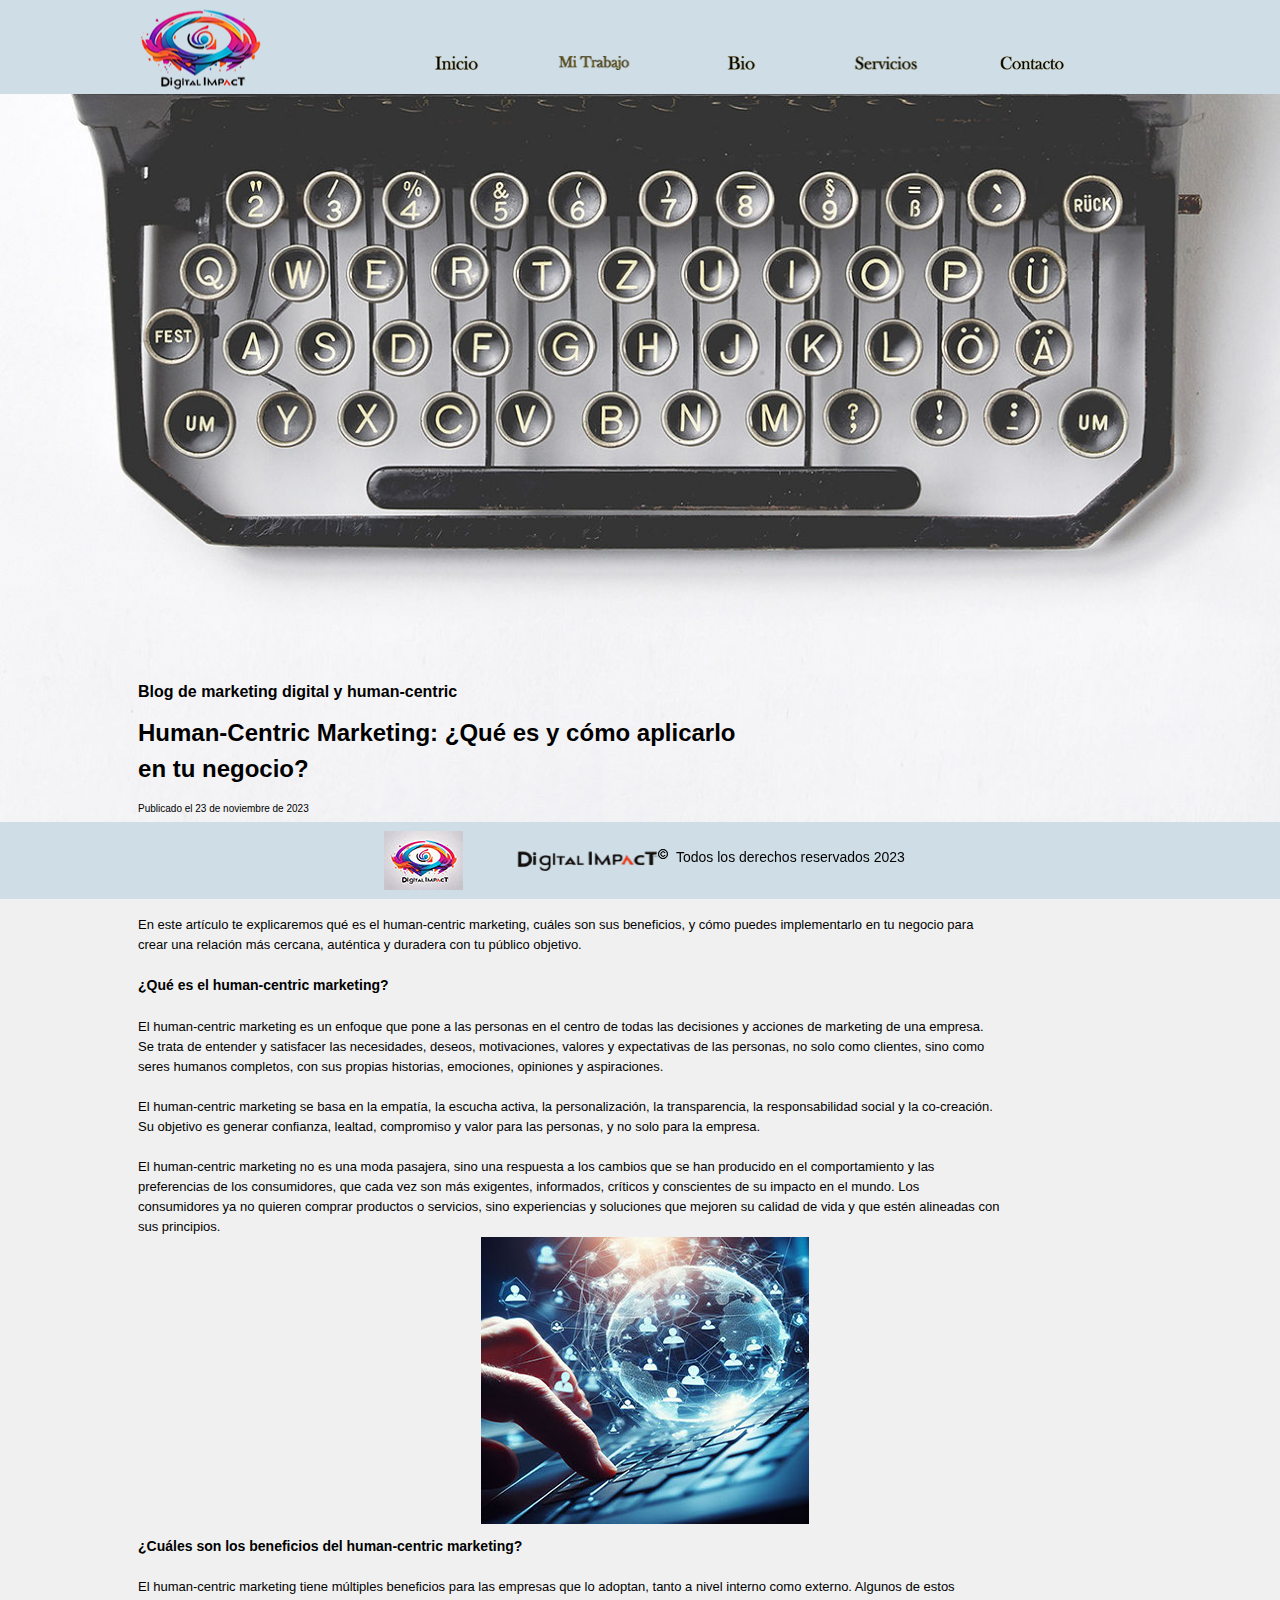
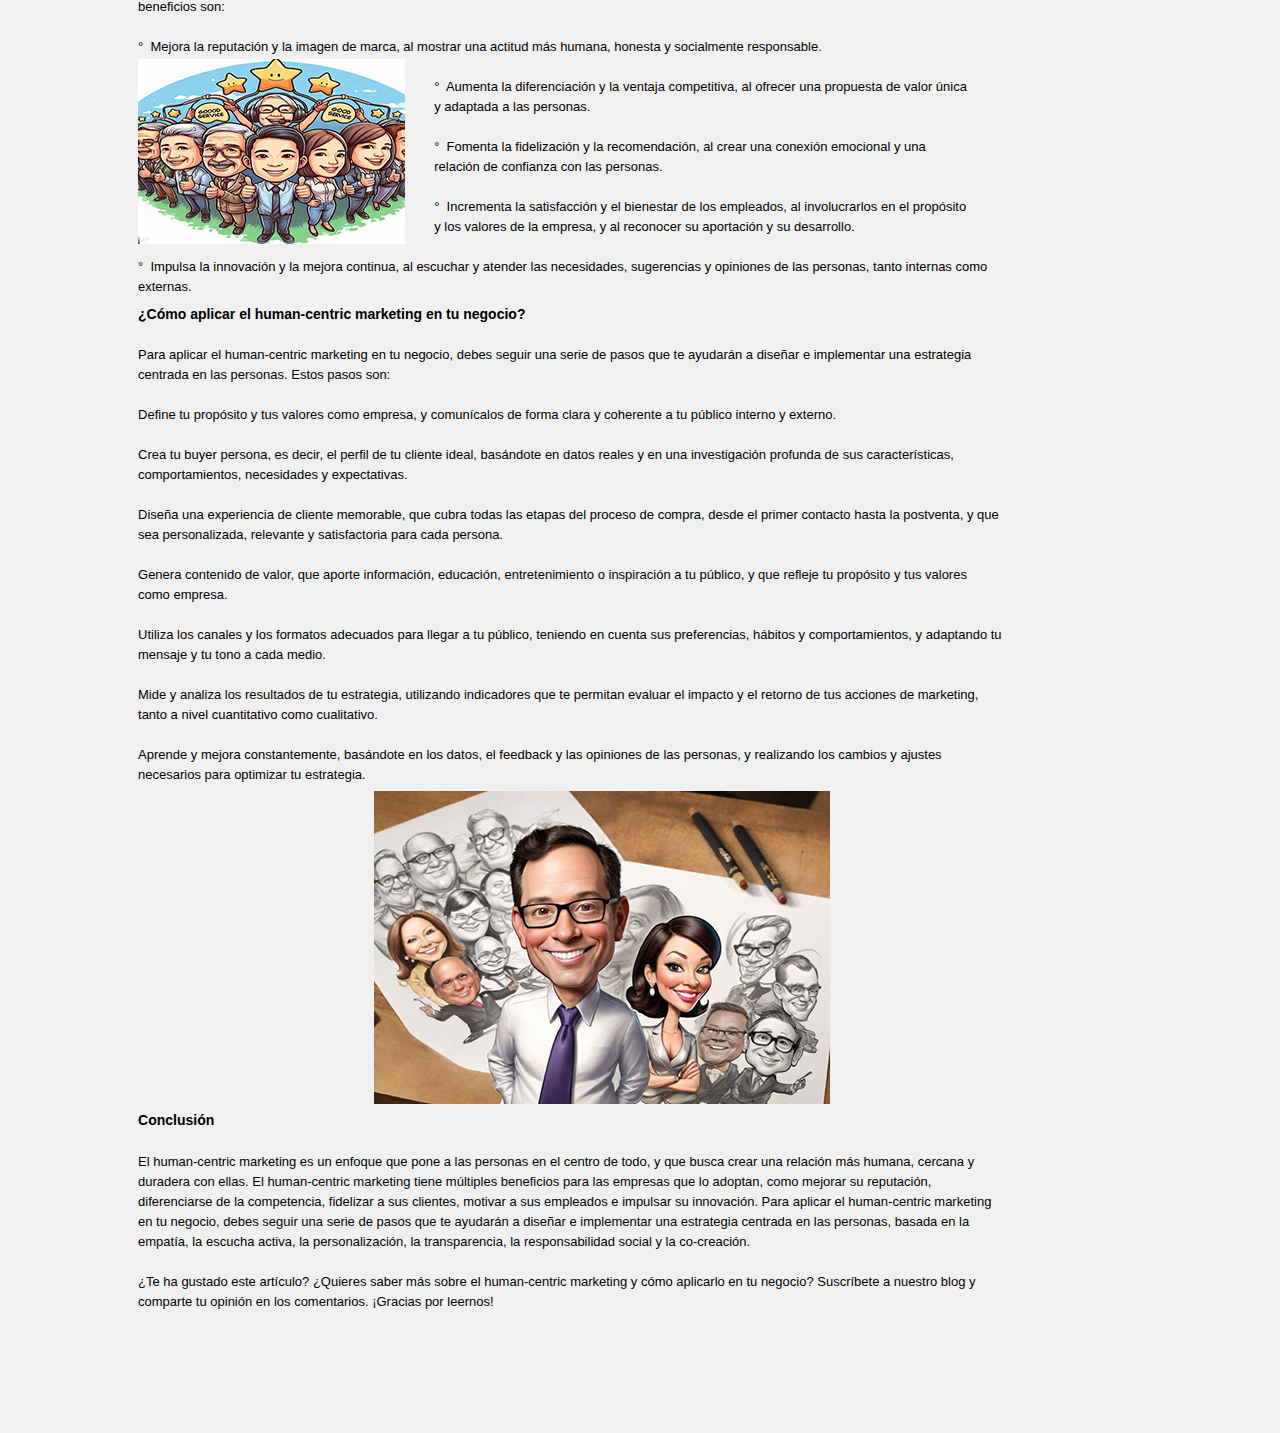
<file: marketing-digital.html>
<!DOCTYPE html>
<html class="nojs html css_verticalspacer" lang="es-ES">
 <head>
     <link rel="icon" href="images/logo idP.png">
  <meta http-equiv="Content-type" content="text/html;charset=UTF-8"/>
  <meta name="generator" content="2018.1.1.386"/>
  <meta name="viewport" content="width=device-width, initial-scale=1.0"/>
  
  <script type="text/javascript">
   // Update the 'nojs'/'js' class on the html node
document.documentElement.className = document.documentElement.className.replace(/\bnojs\b/g, 'js');

// Check that all required assets are uploaded and up-to-date
if(typeof Muse == "undefined") window.Muse = {}; window.Muse.assets = {"required":["museutils.js", "museconfig.js", "jquery.musepolyfill.bgsize.js", "jquery.musemenu.js", "jquery.watch.js", "require.js", "marketing-digital.css"], "outOfDate":[]};
</script>
  
  <title>Marketing Digital</title>
  <!-- CSS -->
  <link rel="stylesheet" type="text/css" href="css/site_global.css?crc=282479550"/>
  <link rel="stylesheet" type="text/css" href="css/master_mi-trabajo2.css?crc=12312025"/>
  <link rel="stylesheet" type="text/css" href="css/marketing-digital.css?crc=262007423" id="pagesheet"/>
  <!-- JS includes -->
  <!--[if lt IE 9]>
  <script src="scripts/html5shiv.js?crc=4241844378" type="text/javascript"></script>
  <![endif]-->
   </head>
 <body>

  <div class="clearfix borderbox" id="page"><!-- group -->
   <div class="clearfix grpelem" id="pu1726"><!-- group -->
    <div class="browser_width" id="u1726-bw">
     <div id="u1726"><!-- simple frame --></div>
    </div>
    <div class="museBGSize" id="u1716"><!-- content --></div>
    <div id="menuu1718-wrapper">
     <nav class="MenuBar clearfix" id="menuu1718"><!-- horizontal box -->
      <div class="MenuItemContainer clearfix grpelem" id="u1719"><!-- vertical box -->
       <a class="nonblock nontext MenuItem MenuItemWithSubMenu museBGSize colelem" id="u1722" href="inicio.html#contenido_seo"><!-- horizontal box --></a>
      </div>
     </nav>
    </div>
    <div id="menuu1752-wrapper">
     <nav class="MenuBar clearfix" id="menuu1752"><!-- horizontal box -->
      <div class="MenuItemContainer clearfix grpelem" id="u1753"><!-- vertical box -->
       <a class="nonblock nontext MenuItem MenuItemWithSubMenu museBGSize colelem" id="u1754" href="inicio.html#inicio"><!-- horizontal box --></a>
      </div>
     </nav>
    </div>
    <div id="menuu1744-wrapper">
     <nav class="MenuBar clearfix" id="menuu1744"><!-- horizontal box -->
      <div class="MenuItemContainer clearfix grpelem" id="u1745"><!-- vertical box -->
       <a class="nonblock nontext MenuItem MenuItemWithSubMenu museBGSize colelem" id="u1748" href="inicio.html#bio"><!-- horizontal box --></a>
      </div>
     </nav>
    </div>
    <div id="menuu1729-wrapper">
     <nav class="MenuBar clearfix" id="menuu1729"><!-- horizontal box -->
      <div class="MenuItemContainer clearfix grpelem" id="u1730"><!-- vertical box -->
       <a class="nonblock nontext MenuItem MenuItemWithSubMenu museBGSize colelem" id="u1733" href="contacto.html#contacto"><!-- horizontal box --></a>
      </div>
     </nav>
    </div>
    <div id="menuu1704-wrapper">
     <nav class="MenuBar clearfix" id="menuu1704"><!-- horizontal box -->
      <div class="MenuItemContainer clearfix grpelem" id="u1705"><!-- vertical box -->
       <a class="nonblock nontext MenuItem MenuItemWithSubMenu museBGSize colelem" id="u1706" href="servicios.html#servicios"><!-- horizontal box --></a>
      </div>
     </nav>
    </div>
    <div class="browser_width" id="u2382-bw">
     <div id="u2382"><!-- simple frame --></div>
    </div>
    <div id="u2383-wrapper">
     <div class="clip_frame" id="u2383"><!-- image -->
      <img class="block" id="u2383_img" src="images/leonardo_diffusion_xl_design_a_colorful_and_modern_logo_for_di_3.jpg?crc=4018518728" alt="" data-heightwidthratio="0.7468354430379747" data-image-width="79" data-image-height="59"/>
     </div>
    </div>
    <div id="u2385-wrapper">
     <div class="museBGSize" id="u2385"><!-- content -->
      <div class="fluid_height_spacer"></div>
     </div>
    </div>
    <div id="u2386-4-wrapper">
     <div class="clearfix" id="u2386-4"><!-- content -->
      <p>Todos los derechos reservados 2023</p>
     </div>
    </div>
    <div id="u2387-wrapper">
     <div class="clip_frame" id="u2387"><!-- image -->
      <img class="block" id="u2387_img" src="images/gratis-png-copyright-simbolo-ley-autor-logo-copyright.png?crc=389044183" alt="" data-heightwidthratio="1" data-image-width="10" data-image-height="10"/>
     </div>
    </div>
   </div>
   <div class="clearfix grpelem" id="ppu1727"><!-- column -->
    <div class="clearfix colelem" id="pu1727"><!-- group -->
     <div class="browser_width grpelem" id="u1727-bw">
      <div class="museBGSize" id="u1727"><!-- column -->
       <div class="clearfix" id="u1727_align_to_page">
        <div class="clearfix colelem" id="pu1761"><!-- group -->
         <div class="grpelem" id="u1761"><!-- content -->
          <div class="fluid_height_spacer"></div>
         </div>
         <div class="grpelem" id="u1737"><!-- content -->
          <div class="fluid_height_spacer"></div>
         </div>
         <a class="anchor_item grpelem" id="marketing_digital" data-sizePolicy="fixed" data-pintopage="page_fluidx"></a>
         <div class="clearfix grpelem" id="u1768-4"><!-- content -->
          <p>Blog de marketing digital y human-centric</p>
         </div>
         <div class="clearfix grpelem" id="u1771-4"><!-- content -->
          <p>Human-Centric Marketing: ¿Qué es y cómo aplicarlo en tu negocio?</p>
         </div>
         <div class="clearfix grpelem" id="u1774-4"><!-- content -->
          <p><span id="u1774">Publicado el 23 de noviembre de 2023</span></p>
         </div>
         <div class="clearfix grpelem" id="u1777-19"><!-- content -->
          <p id="u1777-2"><span id="u1777">El marketing ha evolucionado mucho en los últimos años, pasando de centrarse en el producto, a centrarse en el cliente, y ahora, a centrarse en el ser humano. Esta es la esencia del human-centric marketing, una tendencia que busca conectar con las personas desde su lado más humano, emocional y social, y no solo desde su rol de consumidores.</span></p>
          <p id="u1777-3">&nbsp;</p>
          <p id="u1777-5">En este artículo te explicaremos qué es el human-centric marketing, cuáles son sus beneficios, y cómo puedes implementarlo en tu negocio para crear una relación más cercana, auténtica y duradera con tu público objetivo.</p>
          <p id="u1777-6">&nbsp;</p>
          <p id="u1777-8">¿Qué es el human-centric marketing?</p>
          <p id="u1777-9">&nbsp;</p>
          <p id="u1777-11">El human-centric marketing es un enfoque que pone a las personas en el centro de todas las decisiones y acciones de marketing de una empresa. Se trata de entender y satisfacer las necesidades, deseos, motivaciones, valores y expectativas de las personas, no solo como clientes, sino como seres humanos completos, con sus propias historias, emociones, opiniones y aspiraciones.</p>
          <p id="u1777-12">&nbsp;</p>
          <p id="u1777-14">El human-centric marketing se basa en la empatía, la escucha activa, la personalización, la transparencia, la responsabilidad social y la co-creación. Su objetivo es generar confianza, lealtad, compromiso y valor para las personas, y no solo para la empresa.</p>
          <p id="u1777-15">&nbsp;</p>
          <p id="u1777-17">El human-centric marketing no es una moda pasajera, sino una respuesta a los cambios que se han producido en el comportamiento y las preferencias de los consumidores, que cada vez son más exigentes, informados, críticos y conscientes de su impacto en el mundo. Los consumidores ya no quieren comprar productos o servicios, sino experiencias y soluciones que mejoren su calidad de vida y que estén alineadas con sus principios.</p>
         </div>
        </div>
        <div class="clip_frame colelem" id="u1790"><!-- image -->
         <img class="block" id="u1790_img" src="images/oig-crop-u1790.jpg?crc=500995294" alt="" data-heightwidthratio="0.875" data-image-width="328" data-image-height="287"/>
        </div>
        <div class="clearfix colelem" id="pu1800-28"><!-- group -->
         <div class="clearfix grpelem" id="u1800-28"><!-- content -->
          <p id="u1800-2">¿Cuáles son los beneficios del human-centric marketing?</p>
          <p id="u1800-3">&nbsp;</p>
          <p id="u1800-5">El human-centric marketing tiene múltiples beneficios para las empresas que lo adoptan, tanto a nivel interno como externo. Algunos de estos beneficios son:</p>
          <p id="u1800-6">&nbsp;</p>
          <p id="u1800-8">°&nbsp; Mejora la reputación y la imagen de marca, al mostrar una actitud más humana, honesta y socialmente responsable.</p>
          <p id="u1800-9">&nbsp;</p>
          <p id="u1800-11">&nbsp;&nbsp;&nbsp;&nbsp;&nbsp;&nbsp;&nbsp;&nbsp;&nbsp;&nbsp;&nbsp;&nbsp;&nbsp;&nbsp;&nbsp;&nbsp;&nbsp;&nbsp;&nbsp;&nbsp;&nbsp;&nbsp;&nbsp;&nbsp;&nbsp;&nbsp;&nbsp;&nbsp;&nbsp;&nbsp;&nbsp;&nbsp;&nbsp;&nbsp;&nbsp;&nbsp;&nbsp;&nbsp;&nbsp;&nbsp;&nbsp;&nbsp;&nbsp;&nbsp;&nbsp;&nbsp;&nbsp;&nbsp;&nbsp;&nbsp;&nbsp;&nbsp;&nbsp;&nbsp;&nbsp;&nbsp;&nbsp;&nbsp;&nbsp;&nbsp;&nbsp;&nbsp;&nbsp;&nbsp;&nbsp;&nbsp;&nbsp;&nbsp;&nbsp;&nbsp;&nbsp;&nbsp;&nbsp;&nbsp;&nbsp;&nbsp;&nbsp;&nbsp;&nbsp;&nbsp;&nbsp; °&nbsp; Aumenta la diferenciación y la ventaja competitiva, al ofrecer una propuesta de valor única</p>
          <p id="u1800-13">&nbsp;&nbsp;&nbsp;&nbsp;&nbsp;&nbsp;&nbsp;&nbsp;&nbsp;&nbsp;&nbsp;&nbsp;&nbsp;&nbsp;&nbsp;&nbsp;&nbsp;&nbsp;&nbsp;&nbsp;&nbsp;&nbsp;&nbsp;&nbsp;&nbsp;&nbsp;&nbsp;&nbsp;&nbsp;&nbsp;&nbsp;&nbsp;&nbsp;&nbsp;&nbsp;&nbsp;&nbsp;&nbsp;&nbsp;&nbsp;&nbsp;&nbsp;&nbsp;&nbsp;&nbsp;&nbsp;&nbsp;&nbsp;&nbsp;&nbsp;&nbsp;&nbsp;&nbsp;&nbsp;&nbsp;&nbsp;&nbsp;&nbsp;&nbsp;&nbsp;&nbsp;&nbsp;&nbsp;&nbsp;&nbsp;&nbsp;&nbsp;&nbsp;&nbsp;&nbsp;&nbsp;&nbsp;&nbsp;&nbsp;&nbsp;&nbsp;&nbsp;&nbsp;&nbsp;&nbsp;&nbsp; y adaptada a las personas.</p>
          <p id="u1800-14">&nbsp;</p>
          <p id="u1800-16">&nbsp;&nbsp;&nbsp;&nbsp;&nbsp;&nbsp;&nbsp;&nbsp;&nbsp;&nbsp;&nbsp;&nbsp;&nbsp;&nbsp;&nbsp;&nbsp;&nbsp;&nbsp;&nbsp;&nbsp;&nbsp;&nbsp;&nbsp;&nbsp;&nbsp;&nbsp;&nbsp;&nbsp;&nbsp;&nbsp;&nbsp;&nbsp;&nbsp;&nbsp;&nbsp;&nbsp;&nbsp;&nbsp;&nbsp;&nbsp;&nbsp;&nbsp;&nbsp;&nbsp;&nbsp;&nbsp;&nbsp;&nbsp;&nbsp;&nbsp;&nbsp;&nbsp;&nbsp;&nbsp;&nbsp;&nbsp;&nbsp;&nbsp;&nbsp;&nbsp;&nbsp;&nbsp;&nbsp;&nbsp;&nbsp;&nbsp;&nbsp;&nbsp;&nbsp;&nbsp;&nbsp;&nbsp;&nbsp;&nbsp;&nbsp;&nbsp;&nbsp;&nbsp;&nbsp;&nbsp;&nbsp; °&nbsp; Fomenta la fidelización y la recomendación, al crear una conexión emocional y una</p>
          <p id="u1800-18">&nbsp;&nbsp;&nbsp;&nbsp;&nbsp;&nbsp;&nbsp;&nbsp;&nbsp;&nbsp;&nbsp;&nbsp;&nbsp;&nbsp;&nbsp;&nbsp;&nbsp;&nbsp;&nbsp;&nbsp;&nbsp;&nbsp;&nbsp;&nbsp;&nbsp;&nbsp;&nbsp;&nbsp;&nbsp;&nbsp;&nbsp;&nbsp;&nbsp;&nbsp;&nbsp;&nbsp;&nbsp;&nbsp;&nbsp;&nbsp;&nbsp;&nbsp;&nbsp;&nbsp;&nbsp;&nbsp;&nbsp;&nbsp;&nbsp;&nbsp;&nbsp;&nbsp;&nbsp;&nbsp;&nbsp;&nbsp;&nbsp;&nbsp;&nbsp;&nbsp;&nbsp;&nbsp;&nbsp;&nbsp;&nbsp;&nbsp;&nbsp;&nbsp;&nbsp;&nbsp;&nbsp;&nbsp;&nbsp;&nbsp;&nbsp;&nbsp;&nbsp;&nbsp;&nbsp;&nbsp;&nbsp; relación de confianza con las personas.</p>
          <p id="u1800-19">&nbsp;</p>
          <p id="u1800-21">&nbsp;&nbsp;&nbsp;&nbsp;&nbsp;&nbsp;&nbsp;&nbsp;&nbsp;&nbsp;&nbsp;&nbsp;&nbsp;&nbsp;&nbsp;&nbsp;&nbsp;&nbsp;&nbsp;&nbsp;&nbsp;&nbsp;&nbsp;&nbsp;&nbsp;&nbsp;&nbsp;&nbsp;&nbsp;&nbsp;&nbsp;&nbsp;&nbsp;&nbsp;&nbsp;&nbsp;&nbsp;&nbsp;&nbsp;&nbsp;&nbsp;&nbsp;&nbsp;&nbsp;&nbsp;&nbsp;&nbsp;&nbsp;&nbsp;&nbsp;&nbsp;&nbsp;&nbsp;&nbsp;&nbsp;&nbsp;&nbsp;&nbsp;&nbsp;&nbsp;&nbsp;&nbsp;&nbsp;&nbsp;&nbsp;&nbsp;&nbsp;&nbsp;&nbsp;&nbsp;&nbsp;&nbsp;&nbsp;&nbsp;&nbsp;&nbsp;&nbsp;&nbsp;&nbsp;&nbsp;&nbsp; °&nbsp; Incrementa la satisfacción y el bienestar de los empleados, al involucrarlos en el propósito</p>
          <p id="u1800-23">&nbsp;&nbsp;&nbsp;&nbsp;&nbsp;&nbsp;&nbsp;&nbsp;&nbsp;&nbsp;&nbsp;&nbsp;&nbsp;&nbsp;&nbsp;&nbsp;&nbsp;&nbsp;&nbsp;&nbsp;&nbsp;&nbsp;&nbsp;&nbsp;&nbsp;&nbsp;&nbsp;&nbsp;&nbsp;&nbsp;&nbsp;&nbsp;&nbsp;&nbsp;&nbsp;&nbsp;&nbsp;&nbsp;&nbsp;&nbsp;&nbsp;&nbsp;&nbsp;&nbsp;&nbsp;&nbsp;&nbsp;&nbsp;&nbsp;&nbsp;&nbsp;&nbsp;&nbsp;&nbsp;&nbsp;&nbsp;&nbsp;&nbsp;&nbsp;&nbsp;&nbsp;&nbsp;&nbsp;&nbsp;&nbsp;&nbsp;&nbsp;&nbsp;&nbsp;&nbsp;&nbsp;&nbsp;&nbsp;&nbsp;&nbsp;&nbsp;&nbsp;&nbsp;&nbsp;&nbsp;&nbsp; y los valores de la empresa, y al reconocer su aportación y su desarrollo.</p>
          <p id="u1800-24">&nbsp;</p>
          <p id="u1800-26">°&nbsp; Impulsa la innovación y la mejora continua, al escuchar y atender las necesidades, sugerencias y opiniones de las personas, tanto internas como externas.</p>
         </div>
         <div class="clip_frame grpelem" id="u1817"><!-- image -->
          <img class="block" id="u1817_img" src="images/oig%20(1)-crop-u1817.jpg?crc=3807177821" alt="" data-heightwidthratio="0.6928838951310862" data-image-width="267" data-image-height="185"/>
         </div>
        </div>
       </div>
      </div>
     </div>
     <div class="clearfix grpelem" id="u1827-28"><!-- content -->
      <p id="u1827-2">¿Cómo aplicar el human-centric marketing en tu negocio?</p>
      <p id="u1827-3">&nbsp;</p>
      <p id="u1827-5">Para aplicar el human-centric marketing en tu negocio, debes seguir una serie de pasos que te ayudarán a diseñar e implementar una estrategia centrada en las personas. Estos pasos son:</p>
      <p id="u1827-6">&nbsp;</p>
      <p id="u1827-8">Define tu propósito y tus valores como empresa, y comunícalos de forma clara y coherente a tu público interno y externo.</p>
      <p id="u1827-9">&nbsp;</p>
      <p id="u1827-11">Crea tu buyer persona, es decir, el perfil de tu cliente ideal, basándote en datos reales y en una investigación profunda de sus características, comportamientos, necesidades y expectativas.</p>
      <p id="u1827-12">&nbsp;</p>
      <p id="u1827-14">Diseña una experiencia de cliente memorable, que cubra todas las etapas del proceso de compra, desde el primer contacto hasta la postventa, y que sea personalizada, relevante y satisfactoria para cada persona.</p>
      <p id="u1827-15">&nbsp;</p>
      <p id="u1827-17">Genera contenido de valor, que aporte información, educación, entretenimiento o inspiración a tu público, y que refleje tu propósito y tus valores como empresa.</p>
      <p id="u1827-18">&nbsp;</p>
      <p id="u1827-20">Utiliza los canales y los formatos adecuados para llegar a tu público, teniendo en cuenta sus preferencias, hábitos y comportamientos, y adaptando tu mensaje y tu tono a cada medio.</p>
      <p id="u1827-21">&nbsp;</p>
      <p id="u1827-23">Mide y analiza los resultados de tu estrategia, utilizando indicadores que te permitan evaluar el impacto y el retorno de tus acciones de marketing, tanto a nivel cuantitativo como cualitativo.</p>
      <p id="u1827-24">&nbsp;</p>
      <p id="u1827-26">Aprende y mejora constantemente, basándote en los datos, el feedback y las opiniones de las personas, y realizando los cambios y ajustes necesarios para optimizar tu estrategia.</p>
     </div>
    </div>
    <div class="museBGSize colelem" id="u1830"><!-- content -->
     <div class="fluid_height_spacer"></div>
    </div>
    <div class="clearfix colelem" id="u1833-11"><!-- content -->
     <p id="u1833-2">Conclusión</p>
     <p id="u1833-3">&nbsp;</p>
     <p id="u1833-5">El human-centric marketing es un enfoque que pone a las personas en el centro de todo, y que busca crear una relación más humana, cercana y duradera con ellas. El human-centric marketing tiene múltiples beneficios para las empresas que lo adoptan, como mejorar su reputación, diferenciarse de la competencia, fidelizar a sus clientes, motivar a sus empleados e impulsar su innovación. Para aplicar el human-centric marketing en tu negocio, debes seguir una serie de pasos que te ayudarán a diseñar e implementar una estrategia centrada en las personas, basada en la empatía, la escucha activa, la personalización, la transparencia, la responsabilidad social y la co-creación.</p>
     <p id="u1833-6">&nbsp;</p>
     <p id="u1833-8">¿Te ha gustado este artículo? ¿Quieres saber más sobre el human-centric marketing y cómo aplicarlo en tu negocio? Suscríbete a nuestro blog y comparte tu opinión en los comentarios. ¡Gracias por leernos!</p>
     <p id="u1833-9">&nbsp;</p>
    </div>
   </div>
   <div class="verticalspacer" data-offset-top="0" data-content-above-spacer="3032" data-content-below-spacer="3033" data-sizePolicy="fixed" data-pintopage="page_fixedLeft"></div>
  </div>
  <div class="preload_images">
   <img class="preload" src="images/rellover2.png?crc=3871687767" alt=""/>
   <img class="preload" src="images/rellover3.png?crc=3758341314" alt=""/>
   <img class="preload" src="images/rellover4.png?crc=4226728580" alt=""/>
   <img class="preload" src="images/rellover5.png?crc=480674482" alt=""/>
  </div>
  <!-- Other scripts -->
  <script type="text/javascript">
   // Decide whether to suppress missing file error or not based on preference setting
var suppressMissingFileError = false
</script>
  <script type="text/javascript">
   window.Muse.assets.check=function(c){if(!window.Muse.assets.checked){window.Muse.assets.checked=!0;var b={},d=function(a,b){if(window.getComputedStyle){var c=window.getComputedStyle(a,null);return c&&c.getPropertyValue(b)||c&&c[b]||""}if(document.documentElement.currentStyle)return(c=a.currentStyle)&&c[b]||a.style&&a.style[b]||"";return""},a=function(a){if(a.match(/^rgb/))return a=a.replace(/\s+/g,"").match(/([\d\,]+)/gi)[0].split(","),(parseInt(a[0])<<16)+(parseInt(a[1])<<8)+parseInt(a[2]);if(a.match(/^\#/))return parseInt(a.substr(1),
16);return 0},f=function(f){for(var g=document.getElementsByTagName("link"),j=0;j<g.length;j++)if("text/css"==g[j].type){var l=(g[j].href||"").match(/\/?css\/([\w\-]+\.css)\?crc=(\d+)/);if(!l||!l[1]||!l[2])break;b[l[1]]=l[2]}g=document.createElement("div");g.className="version";g.style.cssText="display:none; width:1px; height:1px;";document.getElementsByTagName("body")[0].appendChild(g);for(j=0;j<Muse.assets.required.length;){var l=Muse.assets.required[j],k=l.match(/([\w\-\.]+)\.(\w+)$/),i=k&&k[1]?
k[1]:null,k=k&&k[2]?k[2]:null;switch(k.toLowerCase()){case "css":i=i.replace(/\W/gi,"_").replace(/^([^a-z])/gi,"_$1");g.className+=" "+i;i=a(d(g,"color"));k=a(d(g,"backgroundColor"));i!=0||k!=0?(Muse.assets.required.splice(j,1),"undefined"!=typeof b[l]&&(i!=b[l]>>>24||k!=(b[l]&16777215))&&Muse.assets.outOfDate.push(l)):j++;g.className="version";break;case "js":j++;break;default:throw Error("Unsupported file type: "+k);}}c?c().jquery!="1.8.3"&&Muse.assets.outOfDate.push("jquery-1.8.3.min.js"):Muse.assets.required.push("jquery-1.8.3.min.js");
g.parentNode.removeChild(g);if(Muse.assets.outOfDate.length||Muse.assets.required.length)g="Puede que determinados archivos falten en el servidor o sean incorrectos. Limpie la cache del navegador e inténtelo de nuevo. Si el problema persiste, póngase en contacto con el administrador del sitio web.",f&&Muse.assets.outOfDate.length&&(g+="\nOut of date: "+Muse.assets.outOfDate.join(",")),f&&Muse.assets.required.length&&(g+="\nMissing: "+Muse.assets.required.join(",")),suppressMissingFileError?(g+="\nUse SuppressMissingFileError key in AppPrefs.xml to show missing file error pop up.",console.log(g)):alert(g)};location&&location.search&&location.search.match&&location.search.match(/muse_debug/gi)?
setTimeout(function(){f(!0)},5E3):f()}};
var muse_init=function(){require.config({baseUrl:""});require(["jquery","museutils","whatinput","jquery.musepolyfill.bgsize","jquery.musemenu","jquery.watch"],function(c){var $ = c;$(document).ready(function(){try{
window.Muse.assets.check($);/* body */
Muse.Utils.transformMarkupToFixBrowserProblemsPreInit();/* body */
Muse.Utils.prepHyperlinks(true);/* body */
Muse.Utils.resizeHeight('.browser_width');/* resize height */
Muse.Utils.requestAnimationFrame(function() { $('body').addClass('initialized'); });/* mark body as initialized */
Muse.Utils.makeButtonsVisibleAfterSettingMinWidth();/* body */
Muse.Utils.initWidget('.MenuBar', ['#bp_infinity'], function(elem) { return $(elem).museMenu(); });/* unifiedNavBar */
Muse.Utils.fullPage('#page');/* 100% height page */
Muse.Utils.showWidgetsWhenReady();/* body */
Muse.Utils.transformMarkupToFixBrowserProblems();/* body */
}catch(b){if(b&&"function"==typeof b.notify?b.notify():Muse.Assert.fail("Error calling selector function: "+b),false)throw b;}})})};

</script>
  <!-- RequireJS script -->
  <script src="scripts/require.js?crc=4177726516" type="text/javascript" async data-main="scripts/museconfig.js?crc=3936894949" onload="if (requirejs) requirejs.onError = function(requireType, requireModule) { if (requireType && requireType.toString && requireType.toString().indexOf && 0 <= requireType.toString().indexOf('#scripterror')) window.Muse.assets.check(); }" onerror="window.Muse.assets.check();"></script>
   </body>
</html>
</file>
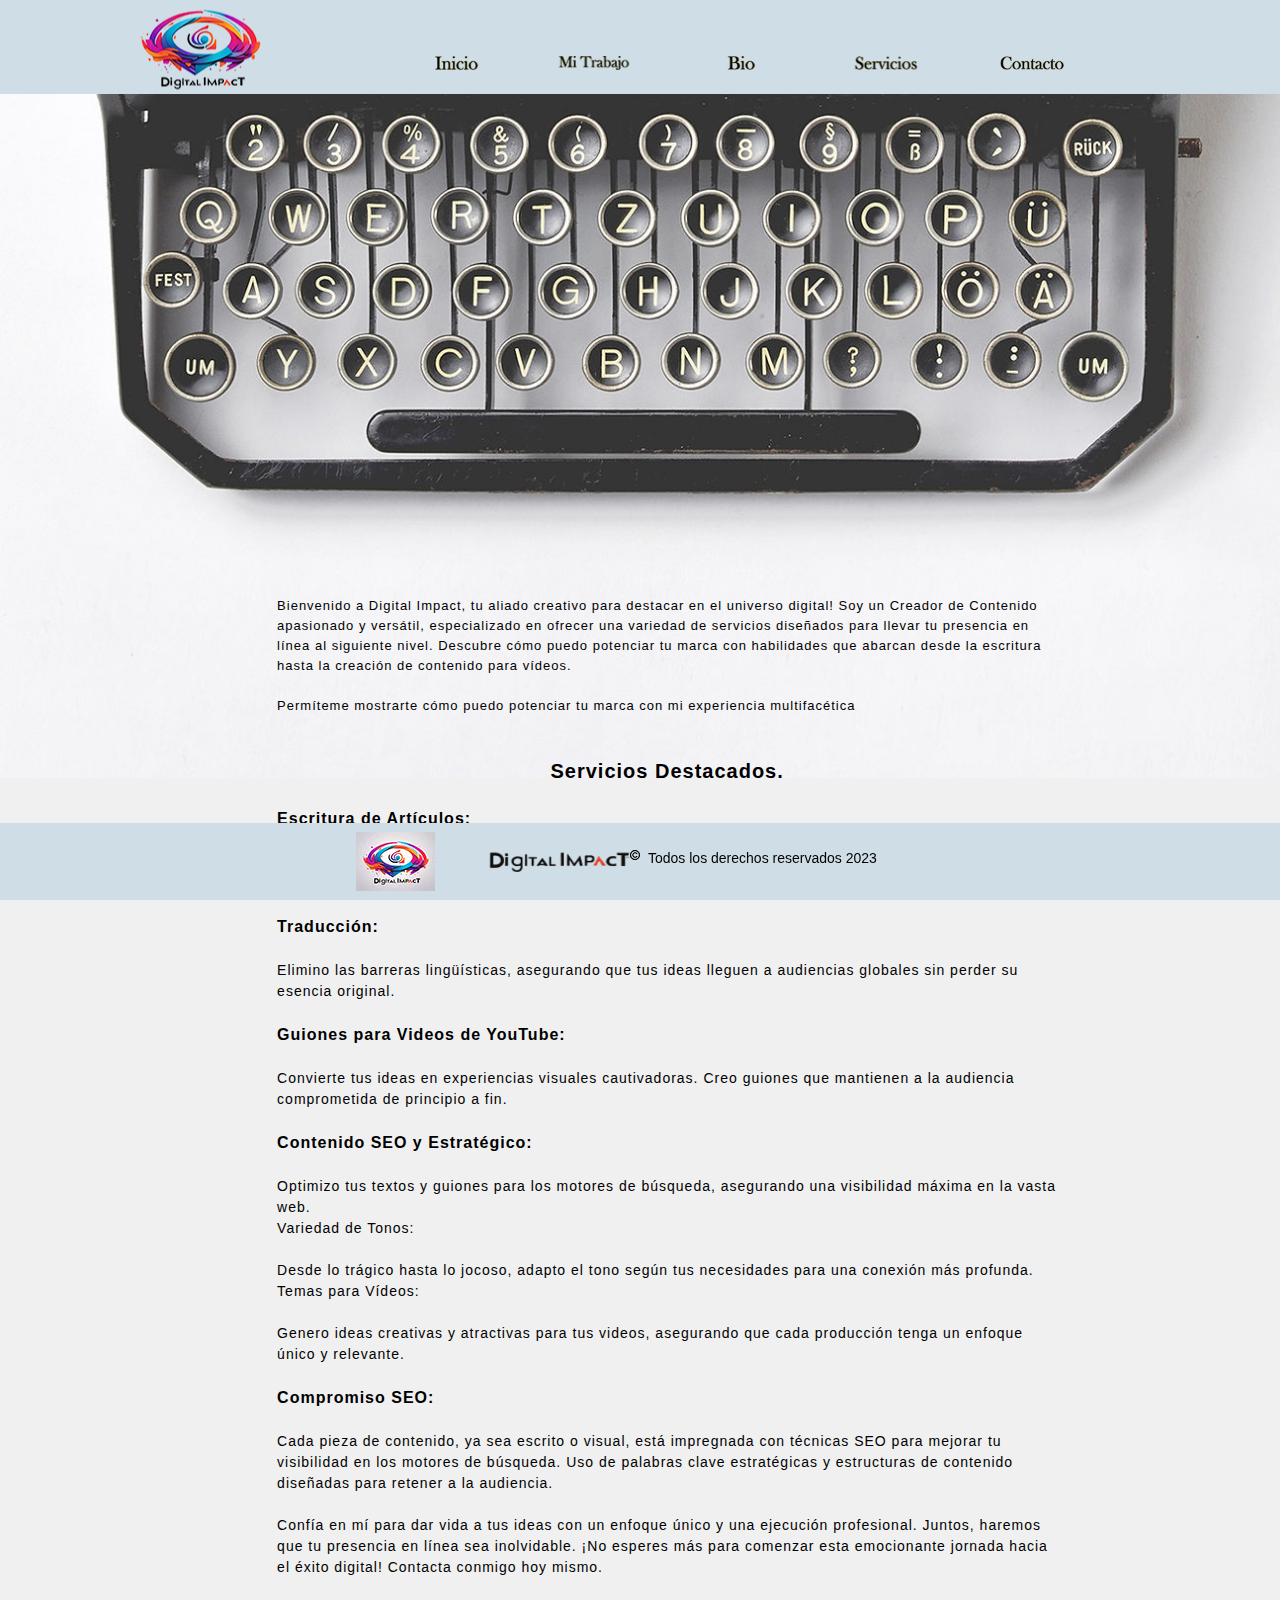
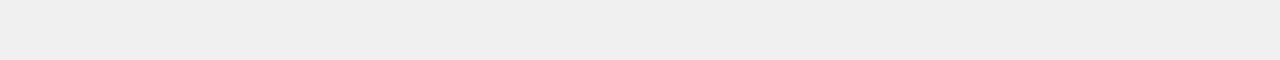
<file: servicios.html>
<!DOCTYPE html>
<html class="nojs html css_verticalspacer" lang="es-ES">
 <head>
     <link rel="icon" href="images/logo idP.png">
  <meta http-equiv="Content-type" content="text/html;charset=UTF-8"/>
  <meta name="generator" content="2018.1.1.386"/>
  <meta name="viewport" content="width=device-width, initial-scale=1.0"/>
  
  <script type="text/javascript">
   // Update the 'nojs'/'js' class on the html node
document.documentElement.className = document.documentElement.className.replace(/\bnojs\b/g, 'js');

// Check that all required assets are uploaded and up-to-date
if(typeof Muse == "undefined") window.Muse = {}; window.Muse.assets = {"required":["museutils.js", "museconfig.js", "jquery.musepolyfill.bgsize.js", "jquery.musemenu.js", "jquery.watch.js", "require.js", "servicios.css"], "outOfDate":[]};
</script>
  
  <title>Servicios</title>
  <!-- CSS -->
  <link rel="stylesheet" type="text/css" href="css/site_global.css?crc=282479550"/>
  <link rel="stylesheet" type="text/css" href="css/master_servicios.css?crc=4288709834"/>
  <link rel="stylesheet" type="text/css" href="css/servicios.css?crc=525711844" id="pagesheet"/>
  <!-- JS includes -->
  <!--[if lt IE 9]>
  <script src="scripts/html5shiv.js?crc=4241844378" type="text/javascript"></script>
  <![endif]-->
   </head>
 <body>

  <div class="clearfix borderbox" id="page"><!-- group -->
   <div class="clearfix grpelem" id="pu2540"><!-- group -->
    <div class="browser_width" id="u2540-bw">
     <div id="u2540"><!-- simple frame --></div>
    </div>
    <div class="museBGSize" id="u2541"><!-- content --></div>
    <div id="menuu2523-wrapper">
     <nav class="MenuBar clearfix" id="menuu2523"><!-- horizontal box -->
      <div class="MenuItemContainer clearfix grpelem" id="u2524"><!-- vertical box -->
       <a class="nonblock nontext MenuItem MenuItemWithSubMenu museBGSize colelem" id="u2525" href="inicio.html#contenido_seo"><!-- horizontal box --></a>
      </div>
     </nav>
    </div>
    <div id="menuu2544-wrapper">
     <nav class="MenuBar clearfix" id="menuu2544"><!-- horizontal box -->
      <div class="MenuItemContainer clearfix grpelem" id="u2545"><!-- vertical box -->
       <a class="nonblock nontext MenuItem MenuItemWithSubMenu museBGSize colelem" id="u2546" href="inicio.html#inicio"><!-- horizontal box --></a>
      </div>
     </nav>
    </div>
    <div id="menuu2532-wrapper">
     <nav class="MenuBar clearfix" id="menuu2532"><!-- horizontal box -->
      <div class="MenuItemContainer clearfix grpelem" id="u2533"><!-- vertical box -->
       <a class="nonblock nontext MenuItem MenuItemWithSubMenu museBGSize colelem" id="u2534" href="inicio.html#bio"><!-- horizontal box --></a>
      </div>
     </nav>
    </div>
    <div id="menuu2570-wrapper">
     <nav class="MenuBar clearfix" id="menuu2570"><!-- horizontal box -->
      <div class="MenuItemContainer clearfix grpelem" id="u2571"><!-- vertical box -->
       <a class="nonblock nontext MenuItem MenuItemWithSubMenu museBGSize colelem" id="u2572" href="contacto.html#contacto"><!-- horizontal box --></a>
      </div>
     </nav>
    </div>
    <div id="menuu2552-wrapper">
     <nav class="MenuBar clearfix" id="menuu2552"><!-- horizontal box -->
      <div class="MenuItemContainer clearfix grpelem" id="u2553"><!-- vertical box -->
       <a class="nonblock nontext MenuItem MenuItemWithSubMenu anim_swing museBGSize colelem" id="u2554" href="servicios.html#servicios"><!-- horizontal box --></a>
      </div>
     </nav>
    </div>
    <div class="browser_width" id="u2587-bw">
     <div id="u2587"><!-- simple frame --></div>
    </div>
    <div id="u2588-wrapper">
     <div class="clip_frame" id="u2588"><!-- image -->
      <img class="block" id="u2588_img" src="images/leonardo_diffusion_xl_design_a_colorful_and_modern_logo_for_di_3.jpg?crc=4018518728" alt="" data-heightwidthratio="0.7468354430379747" data-image-width="79" data-image-height="59"/>
     </div>
    </div>
    <div id="u2590-wrapper">
     <div class="museBGSize" id="u2590"><!-- content -->
      <div class="fluid_height_spacer"></div>
     </div>
    </div>
    <div id="u2591-4-wrapper">
     <div class="clearfix" id="u2591-4"><!-- content -->
      <p>Todos los derechos reservados 2023</p>
     </div>
    </div>
    <div id="u2592-wrapper">
     <div class="clip_frame" id="u2592"><!-- image -->
      <img class="block" id="u2592_img" src="images/gratis-png-copyright-simbolo-ley-autor-logo-copyright.png?crc=389044183" alt="" data-heightwidthratio="1" data-image-width="10" data-image-height="10"/>
     </div>
    </div>
   </div>
   <div class="clearfix grpelem" id="pu2531"><!-- group -->
    <div class="browser_width grpelem" id="u2531-bw">
     <div class="museBGSize" id="u2531"><!-- group -->
      <div class="clearfix" id="u2531_align_to_page">
       <a class="anchor_item grpelem" id="servicios" data-sizePolicy="fixed" data-pintopage="page_fluidx"></a>
      </div>
     </div>
    </div>
    <div class="clearfix grpelem" id="u3231-54"><!-- content -->
     <p id="u3231-2">Bienvenido a Digital Impact, tu aliado creativo para destacar en el universo digital! Soy un Creador de Contenido apasionado y versátil, especializado en ofrecer una variedad de servicios diseñados para llevar tu presencia en línea al siguiente nivel. Descubre cómo puedo potenciar tu marca con habilidades que abarcan desde la escritura hasta la creación de contenido para vídeos.</p>
     <p id="u3231-3">&nbsp;</p>
     <p id="u3231-5">Permíteme mostrarte cómo puedo potenciar tu marca con mi experiencia multifacética</p>
     <p id="u3231-6">&nbsp;</p>
     <p id="u3231-7">&nbsp;</p>
     <p id="u3231-9">Servicios Destacados.</p>
     <p id="u3231-10">&nbsp;</p>
     <p id="u3231-12">Escritura de Artículos:</p>
     <p id="u3231-13">&nbsp;</p>
     <p id="u3231-15">Desde temas especializados hasta los más diversos, proporciono contenido impactante y relevante que resuena con tu audiencia.</p>
     <p id="u3231-16">&nbsp;</p>
     <p id="u3231-18">Traducción:</p>
     <p id="u3231-19">&nbsp;</p>
     <p id="u3231-21">Elimino las barreras lingüísticas, asegurando que tus ideas lleguen a audiencias globales sin perder su esencia original.</p>
     <p id="u3231-22">&nbsp;</p>
     <p id="u3231-24">Guiones para Videos de YouTube:</p>
     <p id="u3231-25">&nbsp;</p>
     <p id="u3231-27">Convierte tus ideas en experiencias visuales cautivadoras. Creo guiones que mantienen a la audiencia comprometida de principio a fin.</p>
     <p id="u3231-28">&nbsp;</p>
     <p id="u3231-30">Contenido SEO y Estratégico:</p>
     <p id="u3231-31">&nbsp;</p>
     <p id="u3231-33">Optimizo tus textos y guiones para los motores de búsqueda, asegurando una visibilidad máxima en la vasta web.</p>
     <p id="u3231-35">Variedad de Tonos:</p>
     <p id="u3231-36">&nbsp;</p>
     <p id="u3231-38">Desde lo trágico hasta lo jocoso, adapto el tono según tus necesidades para una conexión más profunda.</p>
     <p id="u3231-40">Temas para Vídeos:</p>
     <p id="u3231-41">&nbsp;</p>
     <p id="u3231-43">Genero ideas creativas y atractivas para tus videos, asegurando que cada producción tenga un enfoque único y relevante.</p>
     <p id="u3231-44">&nbsp;</p>
     <p id="u3231-46">Compromiso SEO:</p>
     <p id="u3231-47">&nbsp;</p>
     <p id="u3231-49">Cada pieza de contenido, ya sea escrito o visual, está impregnada con técnicas SEO para mejorar tu visibilidad en los motores de búsqueda. Uso de palabras clave estratégicas y estructuras de contenido diseñadas para retener a la audiencia.</p>
     <p id="u3231-50">&nbsp;</p>
     <p id="u3231-52">Confía en mí para dar vida a tus ideas con un enfoque único y una ejecución profesional. Juntos, haremos que tu presencia en línea sea inolvidable. ¡No esperes más para comenzar esta emocionante jornada hacia el éxito digital! Contacta conmigo hoy mismo.</p>
    </div>
   </div>
   <div class="verticalspacer" data-offset-top="0" data-content-above-spacer="1659" data-content-below-spacer="1660" data-sizePolicy="fixed" data-pintopage="page_fixedLeft"></div>
  </div>
  <div class="preload_images">
   <img class="preload" src="images/rellover.png?crc=513096081" alt=""/>
   <img class="preload" src="images/rellover2.png?crc=3871687767" alt=""/>
   <img class="preload" src="images/rellover3.png?crc=3758341314" alt=""/>
   <img class="preload" src="images/rellover4.png?crc=4226728580" alt=""/>
   <img class="preload" src="images/rellover5.png?crc=480674482" alt=""/>
  </div>
  <!-- Other scripts -->
  <script type="text/javascript">
   // Decide whether to suppress missing file error or not based on preference setting
var suppressMissingFileError = false
</script>
  <script type="text/javascript">
   window.Muse.assets.check=function(c){if(!window.Muse.assets.checked){window.Muse.assets.checked=!0;var b={},d=function(a,b){if(window.getComputedStyle){var c=window.getComputedStyle(a,null);return c&&c.getPropertyValue(b)||c&&c[b]||""}if(document.documentElement.currentStyle)return(c=a.currentStyle)&&c[b]||a.style&&a.style[b]||"";return""},a=function(a){if(a.match(/^rgb/))return a=a.replace(/\s+/g,"").match(/([\d\,]+)/gi)[0].split(","),(parseInt(a[0])<<16)+(parseInt(a[1])<<8)+parseInt(a[2]);if(a.match(/^\#/))return parseInt(a.substr(1),
16);return 0},f=function(f){for(var g=document.getElementsByTagName("link"),j=0;j<g.length;j++)if("text/css"==g[j].type){var l=(g[j].href||"").match(/\/?css\/([\w\-]+\.css)\?crc=(\d+)/);if(!l||!l[1]||!l[2])break;b[l[1]]=l[2]}g=document.createElement("div");g.className="version";g.style.cssText="display:none; width:1px; height:1px;";document.getElementsByTagName("body")[0].appendChild(g);for(j=0;j<Muse.assets.required.length;){var l=Muse.assets.required[j],k=l.match(/([\w\-\.]+)\.(\w+)$/),i=k&&k[1]?
k[1]:null,k=k&&k[2]?k[2]:null;switch(k.toLowerCase()){case "css":i=i.replace(/\W/gi,"_").replace(/^([^a-z])/gi,"_$1");g.className+=" "+i;i=a(d(g,"color"));k=a(d(g,"backgroundColor"));i!=0||k!=0?(Muse.assets.required.splice(j,1),"undefined"!=typeof b[l]&&(i!=b[l]>>>24||k!=(b[l]&16777215))&&Muse.assets.outOfDate.push(l)):j++;g.className="version";break;case "js":j++;break;default:throw Error("Unsupported file type: "+k);}}c?c().jquery!="1.8.3"&&Muse.assets.outOfDate.push("jquery-1.8.3.min.js"):Muse.assets.required.push("jquery-1.8.3.min.js");
g.parentNode.removeChild(g);if(Muse.assets.outOfDate.length||Muse.assets.required.length)g="Puede que determinados archivos falten en el servidor o sean incorrectos. Limpie la cache del navegador e inténtelo de nuevo. Si el problema persiste, póngase en contacto con el administrador del sitio web.",f&&Muse.assets.outOfDate.length&&(g+="\nOut of date: "+Muse.assets.outOfDate.join(",")),f&&Muse.assets.required.length&&(g+="\nMissing: "+Muse.assets.required.join(",")),suppressMissingFileError?(g+="\nUse SuppressMissingFileError key in AppPrefs.xml to show missing file error pop up.",console.log(g)):alert(g)};location&&location.search&&location.search.match&&location.search.match(/muse_debug/gi)?
setTimeout(function(){f(!0)},5E3):f()}};
var muse_init=function(){require.config({baseUrl:""});require(["jquery","museutils","whatinput","jquery.musepolyfill.bgsize","jquery.musemenu","jquery.watch"],function(c){var $ = c;$(document).ready(function(){try{
window.Muse.assets.check($);/* body */
Muse.Utils.transformMarkupToFixBrowserProblemsPreInit();/* body */
Muse.Utils.prepHyperlinks(true);/* body */
Muse.Utils.resizeHeight('.browser_width');/* resize height */
Muse.Utils.requestAnimationFrame(function() { $('body').addClass('initialized'); });/* mark body as initialized */
Muse.Utils.makeButtonsVisibleAfterSettingMinWidth();/* body */
Muse.Utils.initWidget('.MenuBar', ['#bp_infinity'], function(elem) { return $(elem).museMenu(); });/* unifiedNavBar */
Muse.Utils.fullPage('#page');/* 100% height page */
Muse.Utils.showWidgetsWhenReady();/* body */
Muse.Utils.transformMarkupToFixBrowserProblems();/* body */
}catch(b){if(b&&"function"==typeof b.notify?b.notify():Muse.Assert.fail("Error calling selector function: "+b),false)throw b;}})})};

</script>
  <!-- RequireJS script -->
  <script src="scripts/require.js?crc=4177726516" type="text/javascript" async data-main="scripts/museconfig.js?crc=3936894949" onload="if (requirejs) requirejs.onError = function(requireType, requireModule) { if (requireType && requireType.toString && requireType.toString().indexOf && 0 <= requireType.toString().indexOf('#scripterror')) window.Muse.assets.check(); }" onerror="window.Muse.assets.check();"></script>
   </body>
</html>
</file>
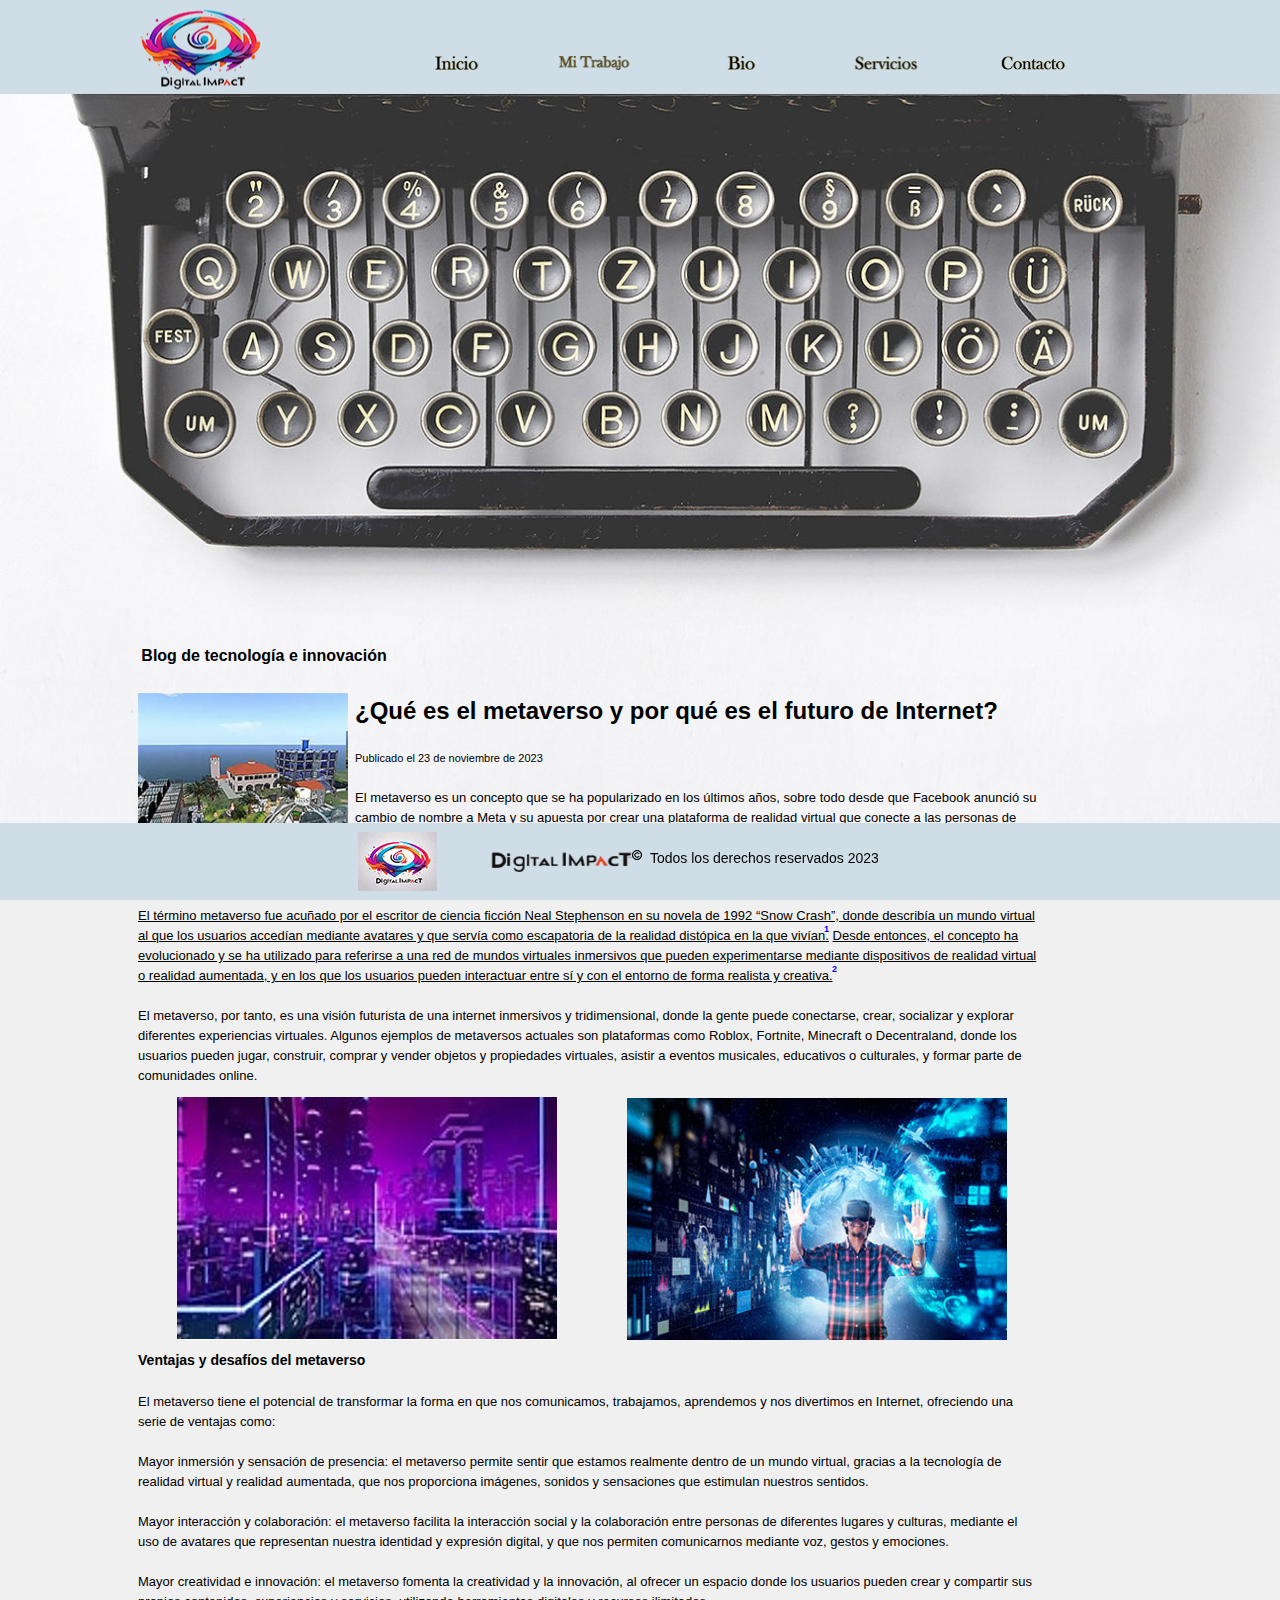
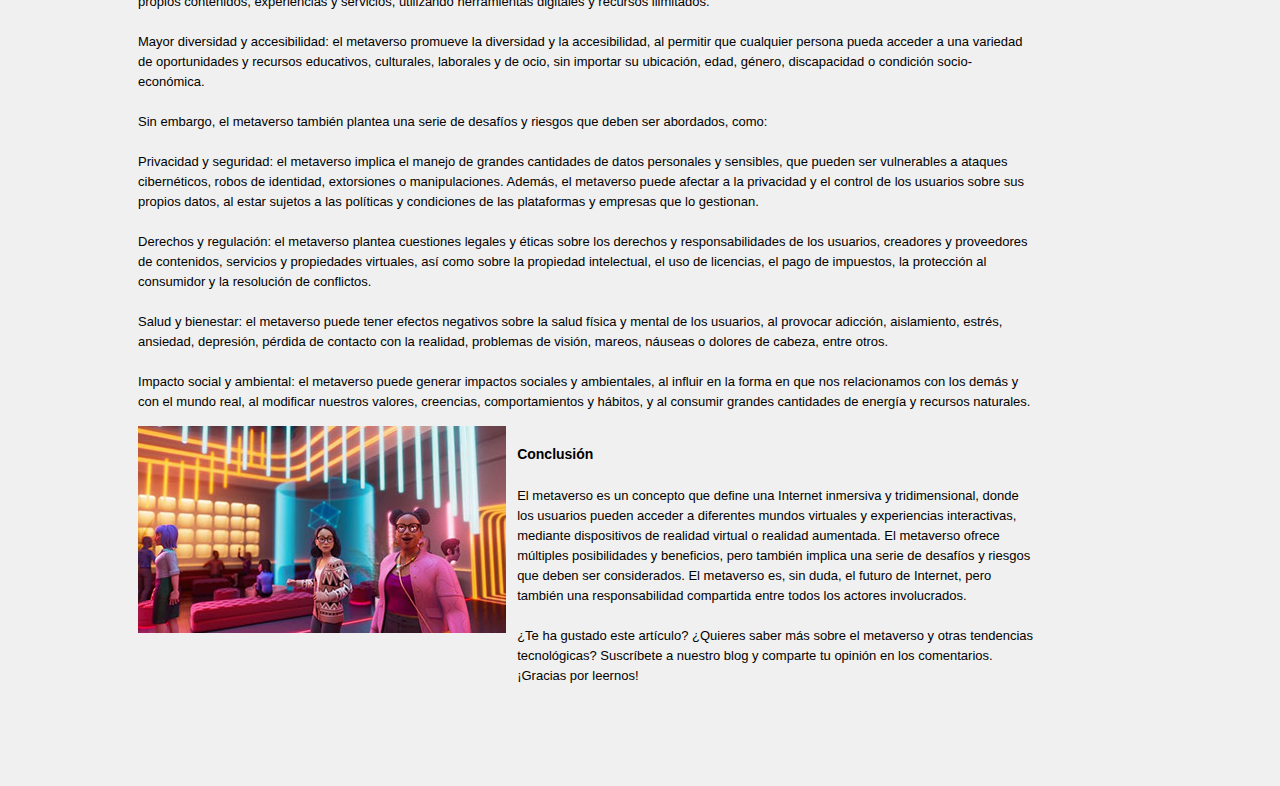
<file: tecnologia-e-innovacion.html>
<!DOCTYPE html>
<html class="nojs html css_verticalspacer" lang="es-ES">
 <head>
     <link rel="icon" href="images/logo idP.png">
  <meta http-equiv="Content-type" content="text/html;charset=UTF-8"/>
  <meta name="generator" content="2018.1.1.386"/>
  <meta name="viewport" content="width=device-width, initial-scale=1.0"/>
  
  <script type="text/javascript">
   // Update the 'nojs'/'js' class on the html node
document.documentElement.className = document.documentElement.className.replace(/\bnojs\b/g, 'js');

// Check that all required assets are uploaded and up-to-date
if(typeof Muse == "undefined") window.Muse = {}; window.Muse.assets = {"required":["museutils.js", "museconfig.js", "jquery.musepolyfill.bgsize.js", "jquery.musemenu.js", "jquery.watch.js", "require.js", "tecnologia-e-innovacion.css"], "outOfDate":[]};
</script>
  
  <title>Tecnologia e innovacion</title>
  <!-- CSS -->
  <link rel="stylesheet" type="text/css" href="css/site_global.css?crc=282479550"/>
  <link rel="stylesheet" type="text/css" href="css/master_mi-trabajo.css?crc=4183748400"/>
  <link rel="stylesheet" type="text/css" href="css/tecnologia-e-innovacion.css?crc=287604656" id="pagesheet"/>
  <!-- JS includes -->
  <!--[if lt IE 9]>
  <script src="scripts/html5shiv.js?crc=4241844378" type="text/javascript"></script>
  <![endif]-->
   </head>
 <body>

  <div class="clearfix borderbox" id="page"><!-- group -->
   <div class="clearfix grpelem" id="pu1436"><!-- group -->
    <div class="browser_width" id="u1436-bw">
     <div id="u1436"><!-- simple frame --></div>
    </div>
    <div class="museBGSize" id="u1437"><!-- content --></div>
    <div id="menuu1398-wrapper">
     <nav class="MenuBar clearfix" id="menuu1398"><!-- horizontal box -->
      <div class="MenuItemContainer clearfix grpelem" id="u1399"><!-- vertical box -->
       <a class="nonblock nontext MenuItem MenuItemWithSubMenu museBGSize colelem" id="u1402" href="inicio.html#contenido_seo"><!-- horizontal box --></a>
      </div>
     </nav>
    </div>
    <div id="menuu1428-wrapper">
     <nav class="MenuBar clearfix" id="menuu1428"><!-- horizontal box -->
      <div class="MenuItemContainer clearfix grpelem" id="u1429"><!-- vertical box -->
       <a class="nonblock nontext MenuItem MenuItemWithSubMenu museBGSize colelem" id="u1430" href="inicio.html#inicio"><!-- horizontal box --></a>
      </div>
     </nav>
    </div>
    <div id="menuu1389-wrapper">
     <nav class="MenuBar clearfix" id="menuu1389"><!-- horizontal box -->
      <div class="MenuItemContainer clearfix grpelem" id="u1390"><!-- vertical box -->
       <a class="nonblock nontext MenuItem MenuItemWithSubMenu museBGSize colelem" id="u1391" href="inicio.html#bio"><!-- horizontal box --></a>
      </div>
     </nav>
    </div>
    <div id="menuu1415-wrapper">
     <nav class="MenuBar clearfix" id="menuu1415"><!-- horizontal box -->
      <div class="MenuItemContainer clearfix grpelem" id="u1416"><!-- vertical box -->
       <a class="nonblock nontext MenuItem MenuItemWithSubMenu museBGSize colelem" id="u1417" href="contacto.html#contacto"><!-- horizontal box --></a>
      </div>
     </nav>
    </div>
    <div id="menuu1406-wrapper">
     <nav class="MenuBar clearfix" id="menuu1406"><!-- horizontal box -->
      <div class="MenuItemContainer clearfix grpelem" id="u1407"><!-- vertical box -->
       <a class="nonblock nontext MenuItem MenuItemWithSubMenu museBGSize colelem" id="u1408" href="servicios.html#servicios"><!-- horizontal box --></a>
      </div>
     </nav>
    </div>
    <div class="browser_width" id="u2359-bw">
     <div id="u2359"><!-- simple frame --></div>
    </div>
    <div id="u2360-wrapper">
     <div class="clip_frame" id="u2360"><!-- image -->
      <img class="block" id="u2360_img" src="images/leonardo_diffusion_xl_design_a_colorful_and_modern_logo_for_di_3.jpg?crc=4018518728" alt="" data-heightwidthratio="0.7468354430379747" data-image-width="79" data-image-height="59"/>
     </div>
    </div>
    <div id="u2362-wrapper">
     <div class="museBGSize" id="u2362"><!-- content -->
      <div class="fluid_height_spacer"></div>
     </div>
    </div>
    <div id="u2363-4-wrapper">
     <div class="clearfix" id="u2363-4"><!-- content -->
      <p>Todos los derechos reservados 2023</p>
     </div>
    </div>
    <div id="u2364-wrapper">
     <div class="clip_frame" id="u2364"><!-- image -->
      <img class="block" id="u2364_img" src="images/gratis-png-copyright-simbolo-ley-autor-logo-copyright.png?crc=389044183" alt="" data-heightwidthratio="1" data-image-width="10" data-image-height="10"/>
     </div>
    </div>
   </div>
   <div class="clearfix grpelem" id="pu1424"><!-- column -->
    <div class="browser_width colelem" id="u1424-bw">
     <div class="museBGSize" id="u1424"><!-- column -->
      <div class="clearfix" id="u1424_align_to_page">
       <div class="clearfix colelem" id="pu1517-10"><!-- group -->
        <div class="clearfix grpelem" id="u1517-10"><!-- content -->
         <p id="u1517-2">¿Qué es el metaverso y por qué es el futuro de Internet?</p>
         <p id="u1517-3">&nbsp;</p>
         <p id="u1517-5">Publicado el 23 de noviembre de 2023</p>
         <p id="u1517-6">&nbsp;</p>
         <p id="u1517-8">El metaverso es un concepto que se ha popularizado en los últimos años, sobre todo desde que Facebook anunció su cambio de nombre a Meta y su apuesta por crear una plataforma de realidad virtual que conecte a las personas de todo el mundo. Pero, ¿qué es exactamente el metaverso y qué posibilidades ofrece?</p>
        </div>
        <div class="clip_frame grpelem" id="u1520"><!-- image -->
         <img class="block" id="u1520_img" src="images/th-crop-u1520.jpg?crc=233469878" alt="" data-heightwidthratio="0.7380952380952381" data-image-width="210" data-image-height="155"/>
        </div>
        <div class="clearfix grpelem" id="u1530-4"><!-- content -->
         <p>Blog de tecnología e innovación</p>
        </div>
        <div class="clearfix grpelem" id="u1533-16"><!-- content -->
         <p id="u1533-2">Definición de metaverso</p>
         <p id="u1533-3">&nbsp;</p>
         <p id="u1533-11"><span><a class="nonblock" href="https://www.xataka.com/basics/que-metaverso-que-posibilidades-ofrece-cuando-sera-real">El término metaverso fue acuñado por el escritor de ciencia ficción Neal Stephenson en su novela de 1992 “Snow Crash”, donde describía un mundo virtual al que los usuarios accedían mediante avatares y que servía como escapatoria de la realidad distópica en la que vivían.</a></span> <span><a class="nonblock" href="https://www.nationalgeographicla.com/ciencia/2023/02/que-es-el-metaverso">Desde entonces, el concepto ha evolucionado y se ha utilizado para referirse a una red de mundos virtuales inmersivos que pueden experimentarse mediante dispositivos de realidad virtual o realidad aumentada, y en los que los usuarios pueden interactuar entre sí y con el entorno de forma realista y creativa.</a></span></p>
         <p id="u1533-12">&nbsp;</p>
         <p id="u1533-14">El metaverso, por tanto, es una visión futurista de una internet inmersivos y tridimensional, donde la gente puede conectarse, crear, socializar y explorar diferentes experiencias virtuales. Algunos ejemplos de metaversos actuales son plataformas como Roblox, Fortnite, Minecraft o Decentraland, donde los usuarios pueden jugar, construir, comprar y vender objetos y propiedades virtuales, asistir a eventos musicales, educativos o culturales, y formar parte de comunidades online.</p>
        </div>
        <a class="nonblock nontext clearfix grpelem" id="u1562-4" href="https://www.xataka.com/basics/que-metaverso-que-posibilidades-ofrece-cuando-sera-real"><!-- content --><p>1</p></a>
        <a class="nonblock nontext clearfix grpelem" id="u1571-4" href="https://www.nationalgeographicla.com/ciencia/2023/02/que-es-el-metaverso"><!-- content --><p>2</p></a>
        <div class="grpelem" id="u1385"><!-- content -->
         <div class="fluid_height_spacer"></div>
        </div>
        <div class="grpelem" id="u1602"><!-- content -->
         <div class="fluid_height_spacer"></div>
        </div>
        <a class="anchor_item grpelem" id="tecnologia_e_innovacion" data-sizePolicy="fixed" data-pintopage="page_fluidx"></a>
       </div>
       <div class="clearfix colelem" id="pu1539"><!-- group -->
        <div class="clip_frame grpelem" id="u1539"><!-- image -->
         <img class="block" id="u1539_img" src="images/th%20(1)-crop-u1539.jpg?crc=4103246794" alt="" data-heightwidthratio="0.6394736842105263" data-image-width="380" data-image-height="243"/>
        </div>
        <div class="clip_frame grpelem" id="u1574"><!-- image -->
         <img class="block" id="u1574_img" src="images/blog123-1024x615-crop-u1574.jpg?crc=41629924" alt="" data-heightwidthratio="0.6368421052631579" data-image-width="380" data-image-height="242"/>
        </div>
       </div>
      </div>
     </div>
    </div>
    <div class="clearfix colelem" id="u1536-34"><!-- content -->
     <p id="u1536-2">Ventajas y desafíos del metaverso</p>
     <p id="u1536-3">&nbsp;</p>
     <p id="u1536-5">El metaverso tiene el potencial de transformar la forma en que nos comunicamos, trabajamos, aprendemos y nos divertimos en Internet, ofreciendo una serie de ventajas como:</p>
     <p id="u1536-6">&nbsp;</p>
     <p id="u1536-8">Mayor inmersión y sensación de presencia: el metaverso permite sentir que estamos realmente dentro de un mundo virtual, gracias a la tecnología de realidad virtual y realidad aumentada, que nos proporciona imágenes, sonidos y sensaciones que estimulan nuestros sentidos.</p>
     <p id="u1536-9">&nbsp;</p>
     <p id="u1536-11">Mayor interacción y colaboración: el metaverso facilita la interacción social y la colaboración entre personas de diferentes lugares y culturas, mediante el uso de avatares que representan nuestra identidad y expresión digital, y que nos permiten comunicarnos mediante voz, gestos y emociones.</p>
     <p id="u1536-12">&nbsp;</p>
     <p id="u1536-14">Mayor creatividad e innovación: el metaverso fomenta la creatividad y la innovación, al ofrecer un espacio donde los usuarios pueden crear y compartir sus propios contenidos, experiencias y servicios, utilizando herramientas digitales y recursos ilimitados.</p>
     <p id="u1536-15">&nbsp;</p>
     <p id="u1536-17">Mayor diversidad y accesibilidad: el metaverso promueve la diversidad y la accesibilidad, al permitir que cualquier persona pueda acceder a una variedad de oportunidades y recursos educativos, culturales, laborales y de ocio, sin importar su ubicación, edad, género, discapacidad o condición socio-económica.</p>
     <p id="u1536-18">&nbsp;</p>
     <p id="u1536-20">Sin embargo, el metaverso también plantea una serie de desafíos y riesgos que deben ser abordados, como:</p>
     <p id="u1536-21">&nbsp;</p>
     <p id="u1536-23">Privacidad y seguridad: el metaverso implica el manejo de grandes cantidades de datos personales y sensibles, que pueden ser vulnerables a ataques cibernéticos, robos de identidad, extorsiones o manipulaciones. Además, el metaverso puede afectar a la privacidad y el control de los usuarios sobre sus propios datos, al estar sujetos a las políticas y condiciones de las plataformas y empresas que lo gestionan.</p>
     <p id="u1536-24">&nbsp;</p>
     <p id="u1536-26">Derechos y regulación: el metaverso plantea cuestiones legales y éticas sobre los derechos y responsabilidades de los usuarios, creadores y proveedores de contenidos, servicios y propiedades virtuales, así como sobre la propiedad intelectual, el uso de licencias, el pago de impuestos, la protección al consumidor y la resolución de conflictos.</p>
     <p id="u1536-27">&nbsp;</p>
     <p id="u1536-29">Salud y bienestar: el metaverso puede tener efectos negativos sobre la salud física y mental de los usuarios, al provocar adicción, aislamiento, estrés, ansiedad, depresión, pérdida de contacto con la realidad, problemas de visión, mareos, náuseas o dolores de cabeza, entre otros.</p>
     <p id="u1536-30">&nbsp;</p>
     <p id="u1536-32">Impacto social y ambiental: el metaverso puede generar impactos sociales y ambientales, al influir en la forma en que nos relacionamos con los demás y con el mundo real, al modificar nuestros valores, creencias, comportamientos y hábitos, y al consumir grandes cantidades de energía y recursos naturales.</p>
    </div>
    <div class="clearfix colelem" id="pu1552"><!-- group -->
     <div class="clip_frame grpelem" id="u1552"><!-- image -->
      <img class="block" id="u1552_img" src="images/16cd1a82-72d4-4c1e-b0f0-5d0e06ba2d92_16-9-discover-aspect-ratio_default_0.jpg?crc=358326055" alt="" data-heightwidthratio="0.5625" data-image-width="368" data-image-height="207"/>
     </div>
     <div class="clearfix grpelem" id="u1549-10"><!-- content -->
      <p id="u1549-2">Conclusión</p>
      <p id="u1549-3">&nbsp;</p>
      <p id="u1549-5">El metaverso es un concepto que define una Internet inmersiva y tridimensional, donde los usuarios pueden acceder a diferentes mundos virtuales y experiencias interactivas, mediante dispositivos de realidad virtual o realidad aumentada. El metaverso ofrece múltiples posibilidades y beneficios, pero también implica una serie de desafíos y riesgos que deben ser considerados. El metaverso es, sin duda, el futuro de Internet, pero también una responsabilidad compartida entre todos los actores involucrados.</p>
      <p id="u1549-6">&nbsp;</p>
      <p id="u1549-8">¿Te ha gustado este artículo? ¿Quieres saber más sobre el metaverso y otras tendencias tecnológicas? Suscríbete a nuestro blog y comparte tu opinión en los comentarios. ¡Gracias por leernos!</p>
     </div>
    </div>
   </div>
   <div class="verticalspacer" data-offset-top="0" data-content-above-spacer="2386" data-content-below-spacer="2386" data-sizePolicy="fixed" data-pintopage="page_fixedLeft"></div>
  </div>
  <div class="preload_images">
   <img class="preload" src="images/rellover2.png?crc=3871687767" alt=""/>
   <img class="preload" src="images/rellover3.png?crc=3758341314" alt=""/>
   <img class="preload" src="images/rellover4.png?crc=4226728580" alt=""/>
   <img class="preload" src="images/rellover5.png?crc=480674482" alt=""/>
  </div>
  <!-- Other scripts -->
  <script type="text/javascript">
   // Decide whether to suppress missing file error or not based on preference setting
var suppressMissingFileError = false
</script>
  <script type="text/javascript">
   window.Muse.assets.check=function(c){if(!window.Muse.assets.checked){window.Muse.assets.checked=!0;var b={},d=function(a,b){if(window.getComputedStyle){var c=window.getComputedStyle(a,null);return c&&c.getPropertyValue(b)||c&&c[b]||""}if(document.documentElement.currentStyle)return(c=a.currentStyle)&&c[b]||a.style&&a.style[b]||"";return""},a=function(a){if(a.match(/^rgb/))return a=a.replace(/\s+/g,"").match(/([\d\,]+)/gi)[0].split(","),(parseInt(a[0])<<16)+(parseInt(a[1])<<8)+parseInt(a[2]);if(a.match(/^\#/))return parseInt(a.substr(1),
16);return 0},f=function(f){for(var g=document.getElementsByTagName("link"),j=0;j<g.length;j++)if("text/css"==g[j].type){var l=(g[j].href||"").match(/\/?css\/([\w\-]+\.css)\?crc=(\d+)/);if(!l||!l[1]||!l[2])break;b[l[1]]=l[2]}g=document.createElement("div");g.className="version";g.style.cssText="display:none; width:1px; height:1px;";document.getElementsByTagName("body")[0].appendChild(g);for(j=0;j<Muse.assets.required.length;){var l=Muse.assets.required[j],k=l.match(/([\w\-\.]+)\.(\w+)$/),i=k&&k[1]?
k[1]:null,k=k&&k[2]?k[2]:null;switch(k.toLowerCase()){case "css":i=i.replace(/\W/gi,"_").replace(/^([^a-z])/gi,"_$1");g.className+=" "+i;i=a(d(g,"color"));k=a(d(g,"backgroundColor"));i!=0||k!=0?(Muse.assets.required.splice(j,1),"undefined"!=typeof b[l]&&(i!=b[l]>>>24||k!=(b[l]&16777215))&&Muse.assets.outOfDate.push(l)):j++;g.className="version";break;case "js":j++;break;default:throw Error("Unsupported file type: "+k);}}c?c().jquery!="1.8.3"&&Muse.assets.outOfDate.push("jquery-1.8.3.min.js"):Muse.assets.required.push("jquery-1.8.3.min.js");
g.parentNode.removeChild(g);if(Muse.assets.outOfDate.length||Muse.assets.required.length)g="Puede que determinados archivos falten en el servidor o sean incorrectos. Limpie la cache del navegador e inténtelo de nuevo. Si el problema persiste, póngase en contacto con el administrador del sitio web.",f&&Muse.assets.outOfDate.length&&(g+="\nOut of date: "+Muse.assets.outOfDate.join(",")),f&&Muse.assets.required.length&&(g+="\nMissing: "+Muse.assets.required.join(",")),suppressMissingFileError?(g+="\nUse SuppressMissingFileError key in AppPrefs.xml to show missing file error pop up.",console.log(g)):alert(g)};location&&location.search&&location.search.match&&location.search.match(/muse_debug/gi)?
setTimeout(function(){f(!0)},5E3):f()}};
var muse_init=function(){require.config({baseUrl:""});require(["jquery","museutils","whatinput","jquery.musepolyfill.bgsize","jquery.musemenu","jquery.watch"],function(c){var $ = c;$(document).ready(function(){try{
window.Muse.assets.check($);/* body */
Muse.Utils.transformMarkupToFixBrowserProblemsPreInit();/* body */
Muse.Utils.prepHyperlinks(true);/* body */
Muse.Utils.resizeHeight('.browser_width');/* resize height */
Muse.Utils.requestAnimationFrame(function() { $('body').addClass('initialized'); });/* mark body as initialized */
Muse.Utils.makeButtonsVisibleAfterSettingMinWidth();/* body */
Muse.Utils.initWidget('.MenuBar', ['#bp_infinity'], function(elem) { return $(elem).museMenu(); });/* unifiedNavBar */
Muse.Utils.fullPage('#page');/* 100% height page */
Muse.Utils.showWidgetsWhenReady();/* body */
Muse.Utils.transformMarkupToFixBrowserProblems();/* body */
}catch(b){if(b&&"function"==typeof b.notify?b.notify():Muse.Assert.fail("Error calling selector function: "+b),false)throw b;}})})};

</script>
  <!-- RequireJS script -->
  <script src="scripts/require.js?crc=4177726516" type="text/javascript" async data-main="scripts/museconfig.js?crc=3936894949" onload="if (requirejs) requirejs.onError = function(requireType, requireModule) { if (requireType && requireType.toString && requireType.toString().indexOf && 0 <= requireType.toString().indexOf('#scripterror')) window.Muse.assets.check(); }" onerror="window.Muse.assets.check();"></script>
   </body>
</html>
</file>
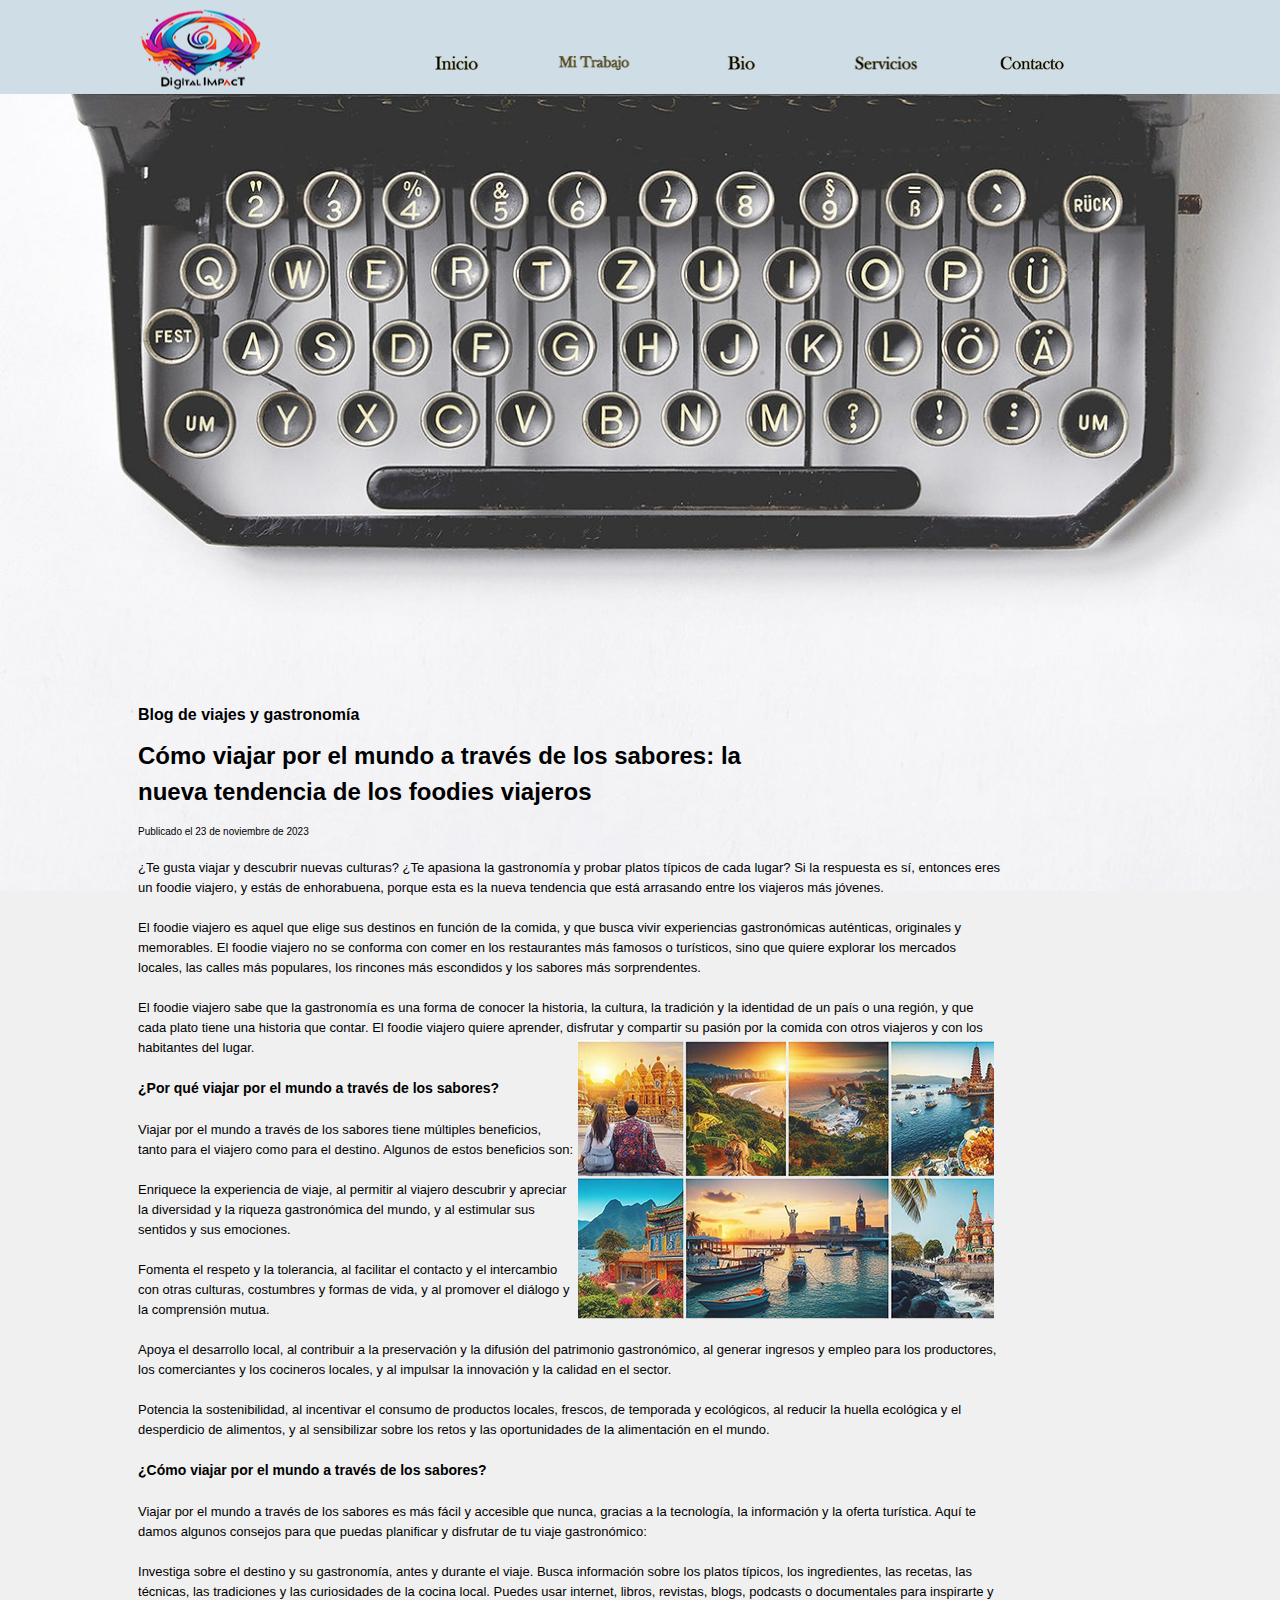
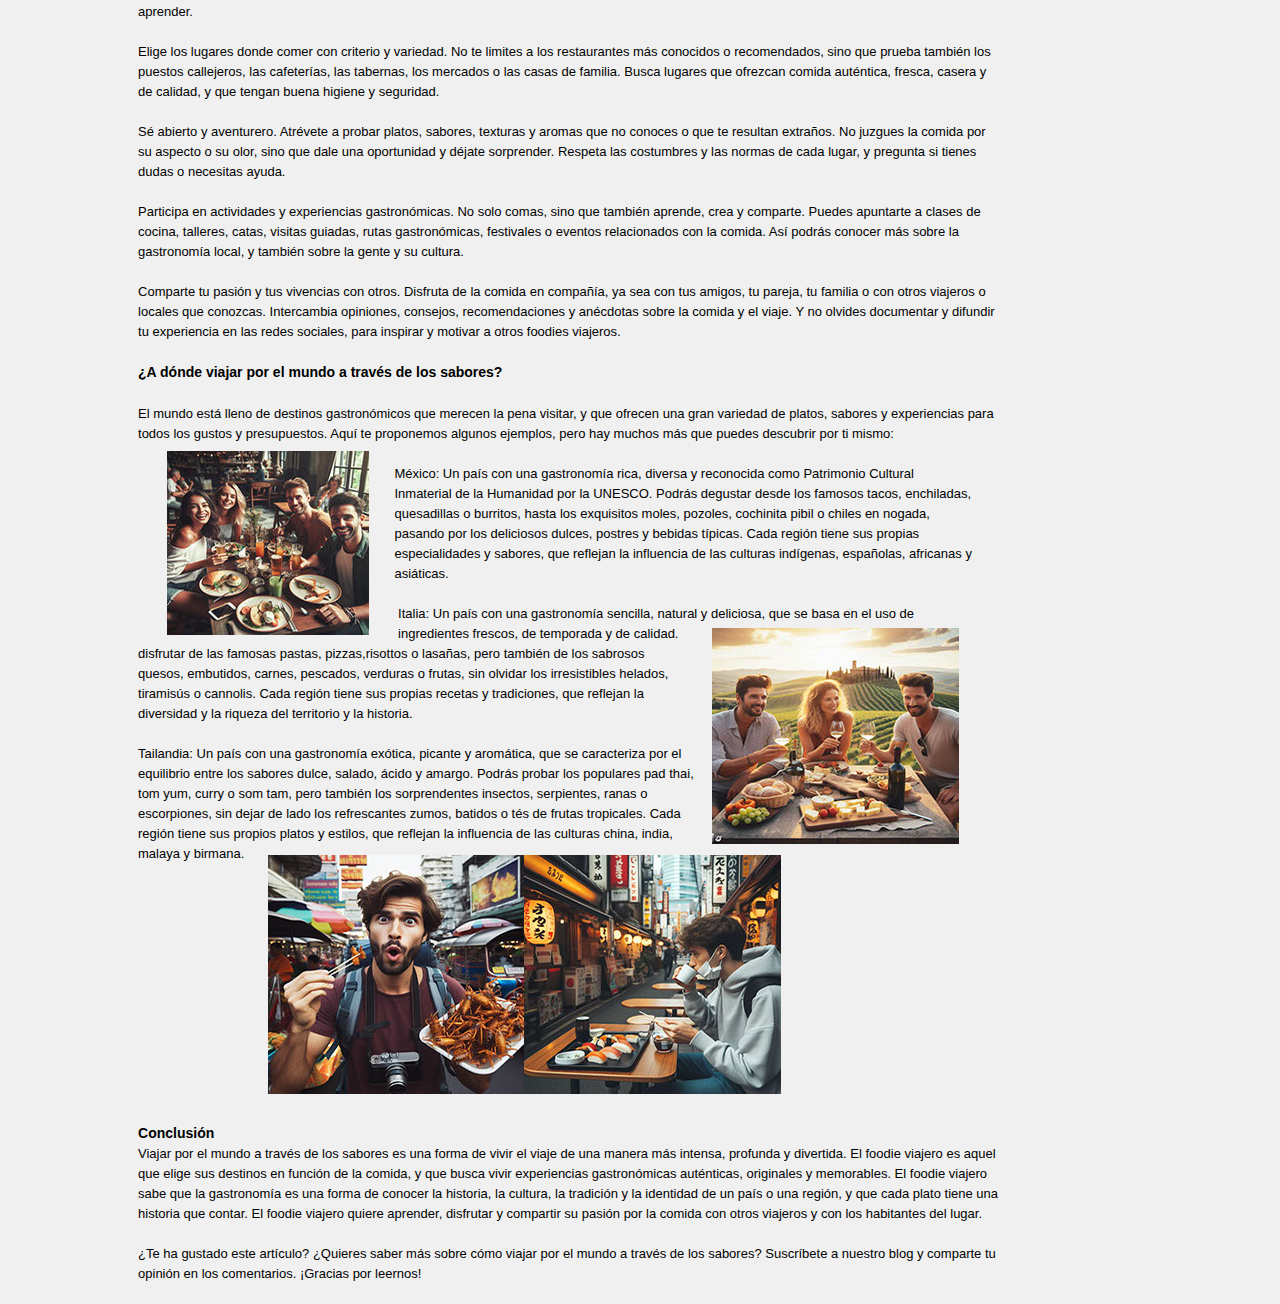
<file: viajes-y-gastronomia.html>
<!DOCTYPE html>
<html class="nojs html css_verticalspacer" lang="es-ES">
 <head>
     <link rel="icon" href="images/logo idP.png">
  <meta http-equiv="Content-type" content="text/html;charset=UTF-8"/>
  <meta name="generator" content="2018.1.1.386"/>
  <meta name="viewport" content="width=device-width, initial-scale=1.0"/>
  
  <script type="text/javascript">
   // Update the 'nojs'/'js' class on the html node
document.documentElement.className = document.documentElement.className.replace(/\bnojs\b/g, 'js');

// Check that all required assets are uploaded and up-to-date
if(typeof Muse == "undefined") window.Muse = {}; window.Muse.assets = {"required":["museutils.js", "museconfig.js", "jquery.musepolyfill.bgsize.js", "jquery.musemenu.js", "jquery.watch.js", "require.js", "viajes-y-gastronomia.css"], "outOfDate":[]};
</script>
  
  <title>Viajes y Gastronomia</title>
  <!-- CSS -->
  <link rel="stylesheet" type="text/css" href="css/site_global.css?crc=282479550"/>
  <link rel="stylesheet" type="text/css" href="css/master_mi-trabajo3.css?crc=71652897"/>
  <link rel="stylesheet" type="text/css" href="css/viajes-y-gastronomia.css?crc=3783618526" id="pagesheet"/>
  <!-- JS includes -->
  <!--[if lt IE 9]>
  <script src="scripts/html5shiv.js?crc=4241844378" type="text/javascript"></script>
  <![endif]-->
   </head>
 <body>

  <div class="clearfix borderbox" id="page"><!-- group -->
   <div class="clearfix grpelem" id="pu2124"><!-- group -->
    <div class="browser_width" id="u2124-bw">
     <div id="u2124"><!-- simple frame --></div>
    </div>
    <div class="museBGSize" id="u2101"><!-- content --></div>
    <div id="menuu2135-wrapper">
     <nav class="MenuBar clearfix" id="menuu2135"><!-- horizontal box -->
      <div class="MenuItemContainer clearfix grpelem" id="u2136"><!-- vertical box -->
       <a class="nonblock nontext MenuItem MenuItemWithSubMenu museBGSize colelem" id="u2137" href="inicio.html#contenido_seo"><!-- horizontal box --></a>
      </div>
     </nav>
    </div>
    <div id="menuu2152-wrapper">
     <nav class="MenuBar clearfix" id="menuu2152"><!-- horizontal box -->
      <div class="MenuItemContainer clearfix grpelem" id="u2153"><!-- vertical box -->
       <a class="nonblock nontext MenuItem MenuItemWithSubMenu museBGSize colelem" id="u2154" href="inicio.html#inicio"><!-- horizontal box --></a>
      </div>
     </nav>
    </div>
    <div id="menuu2125-wrapper">
     <nav class="MenuBar clearfix" id="menuu2125"><!-- horizontal box -->
      <div class="MenuItemContainer clearfix grpelem" id="u2126"><!-- vertical box -->
       <a class="nonblock nontext MenuItem MenuItemWithSubMenu museBGSize colelem" id="u2129" href="inicio.html#bio"><!-- horizontal box --></a>
      </div>
     </nav>
    </div>
    <div id="menuu2106-wrapper">
     <nav class="MenuBar clearfix" id="menuu2106"><!-- horizontal box -->
      <div class="MenuItemContainer clearfix grpelem" id="u2107"><!-- vertical box -->
       <a class="nonblock nontext MenuItem MenuItemWithSubMenu museBGSize colelem" id="u2110" href="contacto.html#contacto"><!-- horizontal box --></a>
      </div>
     </nav>
    </div>
    <div id="menuu2143-wrapper">
     <nav class="MenuBar clearfix" id="menuu2143"><!-- horizontal box -->
      <div class="MenuItemContainer clearfix grpelem" id="u2144"><!-- vertical box -->
       <a class="nonblock nontext MenuItem MenuItemWithSubMenu museBGSize colelem" id="u2147" href="servicios.html#servicios"><!-- horizontal box --></a>
      </div>
     </nav>
    </div>
   </div>
   <div class="clearfix grpelem" id="pu2123"><!-- group -->
    <div class="browser_width grpelem" id="u2123-bw">
     <div class="museBGSize" id="u2123"><!-- group -->
      <div class="clearfix" id="u2123_align_to_page">
       <div class="grpelem" id="u2134"><!-- content -->
        <div class="fluid_height_spacer"></div>
       </div>
       <a class="anchor_item grpelem" id="viajes_y_gastronomia" data-sizePolicy="fixed" data-pintopage="page_fluidx"></a>
       <div class="clearfix grpelem" id="u2118-4"><!-- content -->
        <p>Blog de viajes y gastronomía</p>
       </div>
       <div class="clearfix grpelem" id="u2151-4"><!-- content -->
        <p>Cómo viajar por el mundo a través de los sabores: la nueva tendencia de los foodies viajeros</p>
       </div>
       <div class="clearfix grpelem" id="u2104-4"><!-- content -->
        <p><span id="u2104">Publicado el 23 de noviembre de 2023</span></p>
       </div>
       <div class="clearfix grpelem" id="u2105-102"><!-- content -->
        <p id="u2105-2">¿Te gusta viajar y descubrir nuevas culturas? ¿Te apasiona la gastronomía y probar platos típicos de cada lugar? Si la respuesta es sí, entonces eres un foodie viajero, y estás de enhorabuena, porque esta es la nueva tendencia que está arrasando entre los viajeros más jóvenes.</p>
        <p id="u2105-3">&nbsp;</p>
        <p id="u2105-5">El foodie viajero es aquel que elige sus destinos en función de la comida, y que busca vivir experiencias gastronómicas auténticas, originales y memorables. El foodie viajero no se conforma con comer en los restaurantes más famosos o turísticos, sino que quiere explorar los mercados locales, las calles más populares, los rincones más escondidos y los sabores más sorprendentes.</p>
        <p id="u2105-6">&nbsp;</p>
        <p id="u2105-8">El foodie viajero sabe que la gastronomía es una forma de conocer la historia, la cultura, la tradición y la identidad de un país o una región, y que cada plato tiene una historia que contar. El foodie viajero quiere aprender, disfrutar y compartir su pasión por la comida con otros viajeros y con los habitantes del lugar.</p>
        <p id="u2105-9">&nbsp;</p>
        <p id="u2105-11">¿Por qué viajar por el mundo a través de los sabores?</p>
        <p id="u2105-12">&nbsp;</p>
        <p id="u2105-14">Viajar por el mundo a través de los sabores tiene múltiples beneficios,</p>
        <p id="u2105-16">tanto para el viajero como para el destino. Algunos de estos beneficios son:</p>
        <p id="u2105-17">&nbsp;</p>
        <p id="u2105-19">Enriquece la experiencia de viaje, al permitir al viajero descubrir y apreciar</p>
        <p id="u2105-21">la diversidad y la riqueza gastronómica del mundo, y al estimular sus</p>
        <p id="u2105-23">sentidos y sus emociones.</p>
        <p id="u2105-24">&nbsp;</p>
        <p id="u2105-26">Fomenta el respeto y la tolerancia, al facilitar el contacto y el intercambio</p>
        <p id="u2105-28">con otras culturas, costumbres y formas de vida, y al promover el diálogo y</p>
        <p id="u2105-30">la comprensión mutua.</p>
        <p id="u2105-31">&nbsp;</p>
        <p id="u2105-33">Apoya el desarrollo local, al contribuir a la preservación y la difusión del patrimonio gastronómico, al generar ingresos y empleo para los productores, los comerciantes y los cocineros locales, y al impulsar la innovación y la calidad en el sector.</p>
        <p id="u2105-34">&nbsp;</p>
        <p id="u2105-36">Potencia la sostenibilidad, al incentivar el consumo de productos locales, frescos, de temporada y ecológicos, al reducir la huella ecológica y el desperdicio de alimentos, y al sensibilizar sobre los retos y las oportunidades de la alimentación en el mundo.</p>
        <p id="u2105-37">&nbsp;</p>
        <p id="u2105-39">¿Cómo viajar por el mundo a través de los sabores?</p>
        <p id="u2105-40">&nbsp;</p>
        <p id="u2105-42">Viajar por el mundo a través de los sabores es más fácil y accesible que nunca, gracias a la tecnología, la información y la oferta turística. Aquí te damos algunos consejos para que puedas planificar y disfrutar de tu viaje gastronómico:</p>
        <p id="u2105-43">&nbsp;</p>
        <p id="u2105-45">Investiga sobre el destino y su gastronomía, antes y durante el viaje. Busca información sobre los platos típicos, los ingredientes, las recetas, las técnicas, las tradiciones y las curiosidades de la cocina local. Puedes usar internet, libros, revistas, blogs, podcasts o documentales para inspirarte y aprender.</p>
        <p id="u2105-46">&nbsp;</p>
        <p id="u2105-48">Elige los lugares donde comer con criterio y variedad. No te limites a los restaurantes más conocidos o recomendados, sino que prueba también los puestos callejeros, las cafeterías, las tabernas, los mercados o las casas de familia. Busca lugares que ofrezcan comida auténtica, fresca, casera y de calidad, y que tengan buena higiene y seguridad.</p>
        <p id="u2105-49">&nbsp;</p>
        <p id="u2105-51">Sé abierto y aventurero. Atrévete a probar platos, sabores, texturas y aromas que no conoces o que te resultan extraños. No juzgues la comida por su aspecto o su olor, sino que dale una oportunidad y déjate sorprender. Respeta las costumbres y las normas de cada lugar, y pregunta si tienes dudas o necesitas ayuda.</p>
        <p id="u2105-52">&nbsp;</p>
        <p id="u2105-54">Participa en actividades y experiencias gastronómicas. No solo comas, sino que también aprende, crea y comparte. Puedes apuntarte a clases de cocina, talleres, catas, visitas guiadas, rutas gastronómicas, festivales o eventos relacionados con la comida. Así podrás conocer más sobre la gastronomía local, y también sobre la gente y su cultura.</p>
        <p id="u2105-55">&nbsp;</p>
        <p id="u2105-57">Comparte tu pasión y tus vivencias con otros. Disfruta de la comida en compañía, ya sea con tus amigos, tu pareja, tu familia o con otros viajeros o locales que conozcas. Intercambia opiniones, consejos, recomendaciones y anécdotas sobre la comida y el viaje. Y no olvides documentar y difundir tu experiencia en las redes sociales, para inspirar y motivar a otros foodies viajeros.</p>
        <p id="u2105-58">&nbsp;</p>
        <p id="u2105-60">¿A dónde viajar por el mundo a través de los sabores?</p>
        <p id="u2105-61">&nbsp;</p>
        <p id="u2105-63">El mundo está lleno de destinos gastronómicos que merecen la pena visitar, y que ofrecen una gran variedad de platos, sabores y experiencias para todos los gustos y presupuestos. Aquí te proponemos algunos ejemplos, pero hay muchos más que puedes descubrir por ti mismo:</p>
        <p id="u2105-64">&nbsp;</p>
        <p id="u2105-66">&nbsp;&nbsp;&nbsp;&nbsp;&nbsp;&nbsp;&nbsp;&nbsp;&nbsp;&nbsp;&nbsp;&nbsp;&nbsp;&nbsp;&nbsp;&nbsp;&nbsp;&nbsp;&nbsp;&nbsp;&nbsp;&nbsp;&nbsp;&nbsp;&nbsp;&nbsp;&nbsp;&nbsp;&nbsp;&nbsp;&nbsp;&nbsp;&nbsp;&nbsp;&nbsp;&nbsp;&nbsp;&nbsp;&nbsp;&nbsp;&nbsp;&nbsp;&nbsp;&nbsp;&nbsp;&nbsp;&nbsp;&nbsp;&nbsp;&nbsp;&nbsp;&nbsp;&nbsp;&nbsp;&nbsp;&nbsp;&nbsp;&nbsp;&nbsp;&nbsp;&nbsp;&nbsp;&nbsp;&nbsp;&nbsp;&nbsp;&nbsp;&nbsp;&nbsp;&nbsp; México: Un país con una gastronomía rica, diversa y reconocida como Patrimonio Cultural</p>
        <p id="u2105-68">&nbsp;&nbsp;&nbsp;&nbsp;&nbsp;&nbsp;&nbsp;&nbsp;&nbsp;&nbsp;&nbsp;&nbsp;&nbsp;&nbsp;&nbsp;&nbsp;&nbsp;&nbsp;&nbsp;&nbsp;&nbsp;&nbsp;&nbsp;&nbsp;&nbsp;&nbsp;&nbsp;&nbsp;&nbsp;&nbsp;&nbsp;&nbsp;&nbsp;&nbsp;&nbsp;&nbsp;&nbsp;&nbsp;&nbsp;&nbsp;&nbsp;&nbsp;&nbsp;&nbsp;&nbsp;&nbsp;&nbsp;&nbsp;&nbsp;&nbsp;&nbsp;&nbsp;&nbsp;&nbsp;&nbsp;&nbsp;&nbsp;&nbsp;&nbsp;&nbsp;&nbsp;&nbsp;&nbsp;&nbsp;&nbsp;&nbsp;&nbsp;&nbsp;&nbsp;&nbsp; Inmaterial de la Humanidad por la UNESCO. Podrás degustar desde los famosos tacos, enchiladas,</p>
        <p id="u2105-70">&nbsp;&nbsp;&nbsp;&nbsp;&nbsp;&nbsp;&nbsp;&nbsp;&nbsp;&nbsp;&nbsp;&nbsp;&nbsp;&nbsp;&nbsp;&nbsp;&nbsp;&nbsp;&nbsp;&nbsp;&nbsp;&nbsp;&nbsp;&nbsp;&nbsp;&nbsp;&nbsp;&nbsp;&nbsp;&nbsp;&nbsp;&nbsp;&nbsp;&nbsp;&nbsp;&nbsp;&nbsp;&nbsp;&nbsp;&nbsp;&nbsp;&nbsp;&nbsp;&nbsp;&nbsp;&nbsp;&nbsp;&nbsp;&nbsp;&nbsp;&nbsp;&nbsp;&nbsp;&nbsp;&nbsp;&nbsp;&nbsp;&nbsp;&nbsp;&nbsp;&nbsp;&nbsp;&nbsp;&nbsp;&nbsp;&nbsp;&nbsp;&nbsp;&nbsp;&nbsp; quesadillas o burritos, hasta los exquisitos moles, pozoles, cochinita pibil o chiles en nogada,</p>
        <p id="u2105-72">&nbsp;&nbsp;&nbsp;&nbsp;&nbsp;&nbsp;&nbsp;&nbsp;&nbsp;&nbsp;&nbsp;&nbsp;&nbsp;&nbsp;&nbsp;&nbsp;&nbsp;&nbsp;&nbsp;&nbsp;&nbsp;&nbsp;&nbsp;&nbsp;&nbsp;&nbsp;&nbsp;&nbsp;&nbsp;&nbsp;&nbsp;&nbsp;&nbsp;&nbsp;&nbsp;&nbsp;&nbsp;&nbsp;&nbsp;&nbsp;&nbsp;&nbsp;&nbsp;&nbsp;&nbsp;&nbsp;&nbsp;&nbsp;&nbsp;&nbsp;&nbsp;&nbsp;&nbsp;&nbsp;&nbsp;&nbsp;&nbsp;&nbsp;&nbsp;&nbsp;&nbsp;&nbsp;&nbsp;&nbsp;&nbsp;&nbsp;&nbsp;&nbsp;&nbsp;&nbsp; pasando por los deliciosos dulces, postres y bebidas típicas. Cada región tiene sus propias</p>
        <p id="u2105-74">&nbsp;&nbsp;&nbsp;&nbsp;&nbsp;&nbsp;&nbsp;&nbsp;&nbsp;&nbsp;&nbsp;&nbsp;&nbsp;&nbsp;&nbsp;&nbsp;&nbsp;&nbsp;&nbsp;&nbsp;&nbsp;&nbsp;&nbsp;&nbsp;&nbsp;&nbsp;&nbsp;&nbsp;&nbsp;&nbsp;&nbsp;&nbsp;&nbsp;&nbsp;&nbsp;&nbsp;&nbsp;&nbsp;&nbsp;&nbsp;&nbsp;&nbsp;&nbsp;&nbsp;&nbsp;&nbsp;&nbsp;&nbsp;&nbsp;&nbsp;&nbsp;&nbsp;&nbsp;&nbsp;&nbsp;&nbsp;&nbsp;&nbsp;&nbsp;&nbsp;&nbsp;&nbsp;&nbsp;&nbsp;&nbsp;&nbsp;&nbsp;&nbsp;&nbsp;&nbsp; especialidades y sabores, que reflejan la influencia de las culturas indígenas, españolas, africanas y</p>
        <p id="u2105-76">&nbsp;&nbsp;&nbsp;&nbsp;&nbsp;&nbsp;&nbsp;&nbsp;&nbsp;&nbsp;&nbsp;&nbsp;&nbsp;&nbsp;&nbsp;&nbsp;&nbsp;&nbsp;&nbsp;&nbsp;&nbsp;&nbsp;&nbsp;&nbsp;&nbsp;&nbsp;&nbsp;&nbsp;&nbsp;&nbsp;&nbsp;&nbsp;&nbsp;&nbsp;&nbsp;&nbsp;&nbsp;&nbsp;&nbsp;&nbsp;&nbsp;&nbsp;&nbsp;&nbsp;&nbsp;&nbsp;&nbsp;&nbsp;&nbsp;&nbsp;&nbsp;&nbsp;&nbsp;&nbsp;&nbsp;&nbsp;&nbsp;&nbsp;&nbsp;&nbsp;&nbsp;&nbsp;&nbsp;&nbsp;&nbsp;&nbsp;&nbsp;&nbsp;&nbsp;&nbsp; asiáticas.</p>
        <p id="u2105-77">&nbsp;</p>
        <p id="u2105-79">&nbsp;&nbsp;&nbsp;&nbsp;&nbsp;&nbsp;&nbsp;&nbsp;&nbsp;&nbsp;&nbsp;&nbsp;&nbsp;&nbsp;&nbsp;&nbsp;&nbsp;&nbsp;&nbsp;&nbsp;&nbsp;&nbsp;&nbsp;&nbsp;&nbsp;&nbsp;&nbsp;&nbsp;&nbsp;&nbsp;&nbsp;&nbsp;&nbsp;&nbsp;&nbsp;&nbsp;&nbsp;&nbsp;&nbsp;&nbsp;&nbsp;&nbsp;&nbsp;&nbsp;&nbsp;&nbsp;&nbsp;&nbsp;&nbsp;&nbsp;&nbsp;&nbsp;&nbsp;&nbsp;&nbsp;&nbsp;&nbsp;&nbsp;&nbsp;&nbsp;&nbsp;&nbsp;&nbsp;&nbsp;&nbsp;&nbsp;&nbsp;&nbsp;&nbsp;&nbsp;&nbsp; Italia: Un país con una gastronomía sencilla, natural y deliciosa, que se basa en el uso de</p>
        <p id="u2105-81">&nbsp;&nbsp;&nbsp;&nbsp;&nbsp;&nbsp;&nbsp;&nbsp;&nbsp;&nbsp;&nbsp;&nbsp;&nbsp;&nbsp;&nbsp;&nbsp;&nbsp;&nbsp;&nbsp;&nbsp;&nbsp;&nbsp;&nbsp;&nbsp;&nbsp;&nbsp;&nbsp;&nbsp;&nbsp;&nbsp;&nbsp;&nbsp;&nbsp;&nbsp;&nbsp;&nbsp;&nbsp;&nbsp;&nbsp;&nbsp;&nbsp;&nbsp;&nbsp;&nbsp;&nbsp;&nbsp;&nbsp;&nbsp;&nbsp;&nbsp;&nbsp;&nbsp;&nbsp;&nbsp;&nbsp;&nbsp;&nbsp;&nbsp;&nbsp;&nbsp;&nbsp;&nbsp;&nbsp;&nbsp;&nbsp;&nbsp;&nbsp;&nbsp;&nbsp;&nbsp;&nbsp; ingredientes frescos, de temporada y de calidad.&nbsp;&nbsp;&nbsp;&nbsp;&nbsp;&nbsp;&nbsp;&nbsp;&nbsp;&nbsp;&nbsp;&nbsp;&nbsp;&nbsp;&nbsp;&nbsp;&nbsp;&nbsp;&nbsp;&nbsp;&nbsp;&nbsp;&nbsp;&nbsp;&nbsp;&nbsp;&nbsp;&nbsp;&nbsp;&nbsp;&nbsp;&nbsp;&nbsp;&nbsp;&nbsp;&nbsp;&nbsp;&nbsp;&nbsp;&nbsp;&nbsp;&nbsp;&nbsp;&nbsp;&nbsp;&nbsp;&nbsp;&nbsp;&nbsp;&nbsp;&nbsp;&nbsp;&nbsp;&nbsp;&nbsp;&nbsp;&nbsp;&nbsp;&nbsp;&nbsp;&nbsp;&nbsp;&nbsp;&nbsp;&nbsp; Podrás disfrutar de las famosas pastas, pizzas,risottos o lasañas, pero también de los sabrosos</p>
        <p id="u2105-83">quesos, embutidos, carnes, pescados, verduras o frutas, sin olvidar los irresistibles helados,</p>
        <p id="u2105-85">tiramisús o cannolis. Cada región tiene sus propias recetas y tradiciones, que reflejan la</p>
        <p id="u2105-87">diversidad y la riqueza del territorio y la historia.</p>
        <p id="u2105-88">&nbsp;</p>
        <p id="u2105-90">Tailandia: Un país con una gastronomía exótica, picante y aromática, que se caracteriza por el</p>
        <p id="u2105-92">equilibrio entre los sabores dulce, salado, ácido y amargo. Podrás probar los populares pad thai,</p>
        <p id="u2105-94">tom yum, curry o som tam, pero también los sorprendentes insectos, serpientes, ranas o</p>
        <p id="u2105-96">escorpiones, sin dejar de lado los refrescantes zumos, batidos o tés de frutas tropicales. Cada</p>
        <p id="u2105-98">región tiene sus propios platos y estilos, que reflejan la influencia de las culturas china, india,</p>
        <p id="u2105-100">malaya y birmana.</p>
       </div>
       <div class="clip_frame grpelem" id="u2243"><!-- image -->
        <img class="block" id="u2243_img" src="images/oig_jfif-crop-u2243.jpg?crc=3887856011" alt="" data-heightwidthratio="0.9299610894941635" data-image-width="257" data-image-height="239"/>
       </div>
       <div class="clip_frame grpelem" id="u2253"><!-- image -->
        <img class="block" id="u2253_img" src="images/oigaoqdjy3ifhsntz6bfn-crop-u2253.jpg?crc=279150800" alt="" data-heightwidthratio="0.9108910891089109" data-image-width="202" data-image-height="184"/>
       </div>
       <div class="clip_frame grpelem" id="u2274"><!-- image -->
        <img class="block" id="u2274_img" src="images/oig%20(3)-crop-u2274.jpg?crc=508269638" alt="" data-heightwidthratio="0.8744939271255061" data-image-width="247" data-image-height="216"/>
       </div>
       <div class="clip_frame grpelem" id="u2284"><!-- image -->
        <img class="block" id="u2284_img" src="images/oig%20(4)-crop-u2284.jpg?crc=307390229" alt="" data-heightwidthratio="0.93359375" data-image-width="256" data-image-height="239"/>
       </div>
       <div class="clip_frame grpelem" id="u2294"><!-- image -->
        <img class="block" id="u2294_img" src="images/oig%20(5).png?crc=184529912" alt="" data-heightwidthratio="0.6706730769230769" data-image-width="416" data-image-height="279"/>
       </div>
      </div>
     </div>
    </div>
    <div class="clearfix grpelem" id="u2103-10"><!-- content -->
     <p id="u2103-2">Conclusión</p>
     <p id="u2103-4">Viajar por el mundo a través de los sabores es una forma de vivir el viaje de una manera más intensa, profunda y divertida. El foodie viajero es aquel que elige sus destinos en función de la comida, y que busca vivir experiencias gastronómicas auténticas, originales y memorables. El foodie viajero sabe que la gastronomía es una forma de conocer la historia, la cultura, la tradición y la identidad de un país o una región, y que cada plato tiene una historia que contar. El foodie viajero quiere aprender, disfrutar y compartir su pasión por la comida con otros viajeros y con los habitantes del lugar.</p>
     <p id="u2103-5">&nbsp;</p>
     <p id="u2103-7">¿Te ha gustado este artículo? ¿Quieres saber más sobre cómo viajar por el mundo a través de los sabores? Suscríbete a nuestro blog y comparte tu opinión en los comentarios. ¡Gracias por leernos!</p>
     <p id="u2103-8">&nbsp;</p>
    </div>
   </div>
   <div class="verticalspacer" data-offset-top="0" data-content-above-spacer="2903" data-content-below-spacer="2903" data-sizePolicy="fixed" data-pintopage="page_fixedLeft"></div>
  </div>
  <div class="preload_images">
   <img class="preload" src="images/rellover2.png?crc=3871687767" alt=""/>
   <img class="preload" src="images/rellover3.png?crc=3758341314" alt=""/>
   <img class="preload" src="images/rellover4.png?crc=4226728580" alt=""/>
   <img class="preload" src="images/rellover5.png?crc=480674482" alt=""/>
  </div>
  <!-- Other scripts -->
  <script type="text/javascript">
   // Decide whether to suppress missing file error or not based on preference setting
var suppressMissingFileError = false
</script>
  <script type="text/javascript">
   window.Muse.assets.check=function(c){if(!window.Muse.assets.checked){window.Muse.assets.checked=!0;var b={},d=function(a,b){if(window.getComputedStyle){var c=window.getComputedStyle(a,null);return c&&c.getPropertyValue(b)||c&&c[b]||""}if(document.documentElement.currentStyle)return(c=a.currentStyle)&&c[b]||a.style&&a.style[b]||"";return""},a=function(a){if(a.match(/^rgb/))return a=a.replace(/\s+/g,"").match(/([\d\,]+)/gi)[0].split(","),(parseInt(a[0])<<16)+(parseInt(a[1])<<8)+parseInt(a[2]);if(a.match(/^\#/))return parseInt(a.substr(1),
16);return 0},f=function(f){for(var g=document.getElementsByTagName("link"),j=0;j<g.length;j++)if("text/css"==g[j].type){var l=(g[j].href||"").match(/\/?css\/([\w\-]+\.css)\?crc=(\d+)/);if(!l||!l[1]||!l[2])break;b[l[1]]=l[2]}g=document.createElement("div");g.className="version";g.style.cssText="display:none; width:1px; height:1px;";document.getElementsByTagName("body")[0].appendChild(g);for(j=0;j<Muse.assets.required.length;){var l=Muse.assets.required[j],k=l.match(/([\w\-\.]+)\.(\w+)$/),i=k&&k[1]?
k[1]:null,k=k&&k[2]?k[2]:null;switch(k.toLowerCase()){case "css":i=i.replace(/\W/gi,"_").replace(/^([^a-z])/gi,"_$1");g.className+=" "+i;i=a(d(g,"color"));k=a(d(g,"backgroundColor"));i!=0||k!=0?(Muse.assets.required.splice(j,1),"undefined"!=typeof b[l]&&(i!=b[l]>>>24||k!=(b[l]&16777215))&&Muse.assets.outOfDate.push(l)):j++;g.className="version";break;case "js":j++;break;default:throw Error("Unsupported file type: "+k);}}c?c().jquery!="1.8.3"&&Muse.assets.outOfDate.push("jquery-1.8.3.min.js"):Muse.assets.required.push("jquery-1.8.3.min.js");
g.parentNode.removeChild(g);if(Muse.assets.outOfDate.length||Muse.assets.required.length)g="Puede que determinados archivos falten en el servidor o sean incorrectos. Limpie la cache del navegador e inténtelo de nuevo. Si el problema persiste, póngase en contacto con el administrador del sitio web.",f&&Muse.assets.outOfDate.length&&(g+="\nOut of date: "+Muse.assets.outOfDate.join(",")),f&&Muse.assets.required.length&&(g+="\nMissing: "+Muse.assets.required.join(",")),suppressMissingFileError?(g+="\nUse SuppressMissingFileError key in AppPrefs.xml to show missing file error pop up.",console.log(g)):alert(g)};location&&location.search&&location.search.match&&location.search.match(/muse_debug/gi)?
setTimeout(function(){f(!0)},5E3):f()}};
var muse_init=function(){require.config({baseUrl:""});require(["jquery","museutils","whatinput","jquery.musepolyfill.bgsize","jquery.musemenu","jquery.watch"],function(c){var $ = c;$(document).ready(function(){try{
window.Muse.assets.check($);/* body */
Muse.Utils.transformMarkupToFixBrowserProblemsPreInit();/* body */
Muse.Utils.prepHyperlinks(true);/* body */
Muse.Utils.resizeHeight('.browser_width');/* resize height */
Muse.Utils.requestAnimationFrame(function() { $('body').addClass('initialized'); });/* mark body as initialized */
Muse.Utils.makeButtonsVisibleAfterSettingMinWidth();/* body */
Muse.Utils.initWidget('.MenuBar', ['#bp_infinity'], function(elem) { return $(elem).museMenu(); });/* unifiedNavBar */
Muse.Utils.fullPage('#page');/* 100% height page */
Muse.Utils.showWidgetsWhenReady();/* body */
Muse.Utils.transformMarkupToFixBrowserProblems();/* body */
}catch(b){if(b&&"function"==typeof b.notify?b.notify():Muse.Assert.fail("Error calling selector function: "+b),false)throw b;}})})};

</script>
  <!-- RequireJS script -->
  <script src="scripts/require.js?crc=4177726516" type="text/javascript" async data-main="scripts/museconfig.js?crc=3936894949" onload="if (requirejs) requirejs.onError = function(requireType, requireModule) { if (requireType && requireType.toString && requireType.toString().indexOf && 0 <= requireType.toString().indexOf('#scripterror')) window.Muse.assets.check(); }" onerror="window.Muse.assets.check();"></script>
   </body>
</html>
</file>
<file: css/site_global.css>
html{min-height:100%;min-width:100%;-ms-text-size-adjust:none;}body,div,dl,dt,dd,ul,ol,li,nav,h1,h2,h3,h4,h5,h6,pre,code,form,fieldset,legend,input,button,textarea,p,blockquote,th,td,a{margin:0px;padding:0px;border-width:0px;border-style:solid;border-color:transparent;-webkit-transform-origin:left top;-ms-transform-origin:left top;-o-transform-origin:left top;transform-origin:left top;background-repeat:no-repeat;}button.submit-btn{-moz-box-sizing:content-box;-webkit-box-sizing:content-box;box-sizing:content-box;}.transition{-webkit-transition-property:background-image,background-position,background-color,border-color,border-radius,color,font-size,font-style,font-weight,letter-spacing,line-height,text-align,box-shadow,text-shadow,opacity;transition-property:background-image,background-position,background-color,border-color,border-radius,color,font-size,font-style,font-weight,letter-spacing,line-height,text-align,box-shadow,text-shadow,opacity;}.transition *{-webkit-transition:inherit;transition:inherit;}table{border-collapse:collapse;border-spacing:0px;}fieldset,img{border:0px;border-style:solid;-webkit-transform-origin:left top;-ms-transform-origin:left top;-o-transform-origin:left top;transform-origin:left top;}address,caption,cite,code,dfn,em,strong,th,var,optgroup{font-style:inherit;font-weight:inherit;}del,ins{text-decoration:none;}li{list-style:none;}caption,th{text-align:left;}h1,h2,h3,h4,h5,h6{font-size:100%;font-weight:inherit;}input,button,textarea,select,optgroup,option{font-family:inherit;font-size:inherit;font-style:inherit;font-weight:inherit;}.form-grp input,.form-grp textarea{-webkit-appearance:none;-webkit-border-radius:0;}body{font-family:Arial, Helvetica Neue, Helvetica, sans-serif;text-align:left;font-size:14px;line-height:17px;word-wrap:break-word;text-rendering:optimizeLegibility;-moz-font-feature-settings:'liga';-ms-font-feature-settings:'liga';-webkit-font-feature-settings:'liga';font-feature-settings:'liga';}a:link{color:#000000;text-decoration:underline;}a:visited{color:#800080;text-decoration:underline;}a:hover{color:#0000FF;text-decoration:underline;}a:active{color:#EE0000;font-weight:bold;text-decoration:underline;}a.nontext{color:black;text-decoration:none;font-style:normal;font-weight:normal;}.normal_text{color:#000000;direction:ltr;font-family:Arial, Helvetica Neue, Helvetica, sans-serif;font-size:14px;font-style:normal;font-weight:normal;letter-spacing:0px;line-height:17px;text-align:left;text-decoration:none;text-indent:0px;text-transform:none;vertical-align:0px;padding:0px;}.list0 li:before{position:absolute;right:100%;letter-spacing:0px;text-decoration:none;font-weight:normal;font-style:normal;}.rtl-list li:before{right:auto;left:100%;}.nls-None > li:before,.nls-None .list3 > li:before,.nls-None .list6 > li:before{margin-right:6px;content:'•';}.nls-None .list1 > li:before,.nls-None .list4 > li:before,.nls-None .list7 > li:before{margin-right:6px;content:'○';}.nls-None,.nls-None .list1,.nls-None .list2,.nls-None .list3,.nls-None .list4,.nls-None .list5,.nls-None .list6,.nls-None .list7,.nls-None .list8{padding-left:34px;}.nls-None.rtl-list,.nls-None .list1.rtl-list,.nls-None .list2.rtl-list,.nls-None .list3.rtl-list,.nls-None .list4.rtl-list,.nls-None .list5.rtl-list,.nls-None .list6.rtl-list,.nls-None .list7.rtl-list,.nls-None .list8.rtl-list{padding-left:0px;padding-right:34px;}.nls-None .list2 > li:before,.nls-None .list5 > li:before,.nls-None .list8 > li:before{margin-right:6px;content:'-';}.nls-None.rtl-list > li:before,.nls-None .list1.rtl-list > li:before,.nls-None .list2.rtl-list > li:before,.nls-None .list3.rtl-list > li:before,.nls-None .list4.rtl-list > li:before,.nls-None .list5.rtl-list > li:before,.nls-None .list6.rtl-list > li:before,.nls-None .list7.rtl-list > li:before,.nls-None .list8.rtl-list > li:before{margin-right:0px;margin-left:6px;}.TabbedPanelsTab{white-space:nowrap;}.MenuBar .MenuBarView,.MenuBar .SubMenuView{display:block;list-style:none;}.MenuBar .SubMenu{display:none;position:absolute;}.NoWrap{white-space:nowrap;word-wrap:normal;}.rootelem{margin-left:auto;margin-right:auto;}.colelem{display:inline;float:left;clear:both;}.clearfix:after{content:"\0020";visibility:hidden;display:block;height:0px;clear:both;}*:first-child+html .clearfix{zoom:1;}.clip_frame{overflow:hidden;}.popup_anchor{position:relative;width:0px;height:0px;}.allow_click_through *{pointer-events:auto;}.popup_element{z-index:100000;}.svg{display:block;vertical-align:top;}span.wrap{content:'';clear:left;display:block;}span.actAsInlineDiv{display:inline-block;}.position_content,.excludeFromNormalFlow{float:left;}.preload_images{position:absolute;overflow:hidden;left:-9999px;top:-9999px;height:1px;width:1px;}.preload{height:1px;width:1px;}.animateStates{-webkit-transition:0.3s ease-in-out;-moz-transition:0.3s ease-in-out;-o-transition:0.3s ease-in-out;transition:0.3s ease-in-out;}[data-whatinput="mouse"] *:focus,[data-whatinput="touch"] *:focus,input:focus,textarea:focus{outline:none;}textarea{resize:none;overflow:auto;}.allow_click_through,.fld-prompt{pointer-events:none;}.wrapped-input{position:absolute;top:0px;left:0px;background:transparent;border:none;}.submit-btn{z-index:50000;cursor:pointer;}.anchor_item{width:22px;height:18px;}.MenuBar .SubMenuVisible,.MenuBarVertical .SubMenuVisible,.MenuBar .SubMenu .SubMenuVisible,.popup_element.Active,span.actAsPara,.actAsDiv,a.nonblock.nontext,img.block{display:block;}.widget_invisible,.js .invi,.js .mse_pre_init{visibility:hidden;}.ose_ei{visibility:hidden;z-index:0;}.no_vert_scroll{overflow-y:hidden;}.always_vert_scroll{overflow-y:scroll;}.always_horz_scroll{overflow-x:scroll;}.fullscreen{overflow:hidden;left:0px;top:0px;position:fixed;height:100%;width:100%;-moz-box-sizing:border-box;-webkit-box-sizing:border-box;-ms-box-sizing:border-box;box-sizing:border-box;}.fullwidth{position:absolute;}.borderbox{-moz-box-sizing:border-box;-webkit-box-sizing:border-box;-ms-box-sizing:border-box;box-sizing:border-box;}.scroll_wrapper{position:absolute;overflow:auto;left:0px;right:0px;top:0px;bottom:0px;padding-top:0px;padding-bottom:0px;margin-top:0px;margin-bottom:0px;}.browser_width > *{position:absolute;left:0px;right:0px;}.grpelem,.accordion_wrapper{display:inline;float:left;}.fld-checkbox input[type=checkbox],.fld-radiobutton input[type=radio]{position:absolute;overflow:hidden;clip:rect(0px, 0px, 0px, 0px);height:1px;width:1px;margin:-1px;padding:0px;border:0px;}.fld-checkbox input[type=checkbox] + label,.fld-radiobutton input[type=radio] + label{display:inline-block;background-repeat:no-repeat;cursor:pointer;float:left;width:100%;height:100%;}.pointer_cursor,.fld-recaptcha-mode,.fld-recaptcha-refresh,.fld-recaptcha-help{cursor:pointer;}p,h1,h2,h3,h4,h5,h6,ol,ul,span.actAsPara{max-height:1000000px;}.superscript{vertical-align:super;font-size:66%;line-height:0px;}.subscript{vertical-align:sub;font-size:66%;line-height:0px;}.horizontalSlideShow{-ms-touch-action:pan-y;touch-action:pan-y;}.verticalSlideShow{-ms-touch-action:pan-x;touch-action:pan-x;}.colelem100,.verticalspacer{clear:both;}.list0 li,.MenuBar .MenuItemContainer,.SlideShowContentPanel .fullscreen img,.css_verticalspacer .verticalspacer{position:relative;}.popup_element.Inactive,.js .disn,.js .an_invi,.hidden,.breakpoint{display:none;}#muse_css_mq{position:absolute;display:none;background-color:#FFFFFE;}.fluid_height_spacer{width:0.01px;}.muse_check_css{display:none;position:fixed;}@media screen and (-webkit-min-device-pixel-ratio:0){body{text-rendering:auto;}}
</file>
<file: css/master_a-p_g_-maestra.css>
#u137{opacity:1;-ms-filter:"progid:DXImageTransform.Microsoft.Alpha(Opacity=100)";filter:alpha(opacity=100);background:transparent url("../images/logo%20id1.png?crc=4263889328") no-repeat center center;background-size:cover;}#u430{border-width:0px;opacity:1;-ms-filter:"progid:DXImageTransform.Microsoft.Alpha(Opacity=100)";filter:alpha(opacity=100);background:transparent url("../images/normal.png?crc=287486121") no-repeat center center;background-size:contain;}#u430:hover{opacity:1;-ms-filter:"progid:DXImageTransform.Microsoft.Alpha(Opacity=100)";filter:alpha(opacity=100);background:transparent url("../images/rellover.png?crc=513096081") no-repeat center center;background-size:contain;}#u430.MuseMenuActive{opacity:1;-ms-filter:"progid:DXImageTransform.Microsoft.Alpha(Opacity=100)";filter:alpha(opacity=100);background:transparent url("../images/rellover.png?crc=513096081") no-repeat center center;background-size:contain;}.MenuItem{cursor:pointer;}#u493{border-width:0px;opacity:1;-ms-filter:"progid:DXImageTransform.Microsoft.Alpha(Opacity=100)";filter:alpha(opacity=100);background:transparent url("../images/normal2.png?crc=4080378037") no-repeat center center;background-size:contain;}#u493:hover{opacity:1;-ms-filter:"progid:DXImageTransform.Microsoft.Alpha(Opacity=100)";filter:alpha(opacity=100);background:transparent url("../images/rellover2.png?crc=3871687767") no-repeat center center;background-size:contain;}#u493.MuseMenuActive{opacity:1;-ms-filter:"progid:DXImageTransform.Microsoft.Alpha(Opacity=100)";filter:alpha(opacity=100);background:transparent url("../images/rellover2.png?crc=3871687767") no-repeat center center;background-size:contain;}#u533{border-width:0px;opacity:1;-ms-filter:"progid:DXImageTransform.Microsoft.Alpha(Opacity=100)";filter:alpha(opacity=100);background:transparent url("../images/normal3.png?crc=415067336") no-repeat center center;background-size:contain;}#u533:hover{opacity:1;-ms-filter:"progid:DXImageTransform.Microsoft.Alpha(Opacity=100)";filter:alpha(opacity=100);background:transparent url("../images/rellover3.png?crc=3758341314") no-repeat center center;background-size:contain;}#u533.MuseMenuActive{opacity:1;-ms-filter:"progid:DXImageTransform.Microsoft.Alpha(Opacity=100)";filter:alpha(opacity=100);background:transparent url("../images/rellover3.png?crc=3758341314") no-repeat center center;background-size:contain;}#u595{border-width:0px;opacity:1;-ms-filter:"progid:DXImageTransform.Microsoft.Alpha(Opacity=100)";filter:alpha(opacity=100);background:transparent url("../images/normal4.png?crc=49466320") no-repeat center center;background-size:contain;}#u595:hover{opacity:1;-ms-filter:"progid:DXImageTransform.Microsoft.Alpha(Opacity=100)";filter:alpha(opacity=100);background:transparent url("../images/rellover4.png?crc=4226728580") no-repeat center center;background-size:contain;}#u595.MuseMenuActive{opacity:1;-ms-filter:"progid:DXImageTransform.Microsoft.Alpha(Opacity=100)";filter:alpha(opacity=100);background:transparent url("../images/rellover4.png?crc=4226728580") no-repeat center center;background-size:contain;}#u640{border-width:0px;opacity:1;-ms-filter:"progid:DXImageTransform.Microsoft.Alpha(Opacity=100)";filter:alpha(opacity=100);background:transparent url("../images/normal5.png?crc=436213035") no-repeat center center;background-size:contain;}#u640:hover{opacity:1;-ms-filter:"progid:DXImageTransform.Microsoft.Alpha(Opacity=100)";filter:alpha(opacity=100);background:transparent url("../images/rellover5.png?crc=480674482") no-repeat center center;background-size:contain;}#u640.MuseMenuActive{opacity:1;-ms-filter:"progid:DXImageTransform.Microsoft.Alpha(Opacity=100)";filter:alpha(opacity=100);background:transparent url("../images/rellover5.png?crc=480674482") no-repeat center center;background-size:contain;}#menuu428,#menuu489,#menuu529,#menuu593,#menuu636,#menuu1856{border-width:0px;border-color:transparent;background-color:transparent;}#u1860{border-width:0px;opacity:1;-ms-filter:"progid:DXImageTransform.Microsoft.Alpha(Opacity=100)";filter:alpha(opacity=100);background:transparent url("../images/normal6.png?crc=4105337072") no-repeat center center;background-size:contain;}#u1860:hover{opacity:1;-ms-filter:"progid:DXImageTransform.Microsoft.Alpha(Opacity=100)";filter:alpha(opacity=100);background:transparent url("../images/rellover6.png?crc=3764628312") no-repeat center center;background-size:contain;}#u1860.MuseMenuActive{opacity:1;-ms-filter:"progid:DXImageTransform.Microsoft.Alpha(Opacity=100)";filter:alpha(opacity=100);background:transparent url("../images/rellover6.png?crc=3764628312") no-repeat center center;background-size:contain;}#u123,#u2307{background-color:#CFDEE6;}#u429,#u490,#u530,#u594,#u637,#u1857,#u2310,#u2323-4,#u2326{background-color:transparent;}#u126{opacity:1;-ms-filter:"progid:DXImageTransform.Microsoft.Alpha(Opacity=100)";filter:alpha(opacity=100);background:transparent url("../images/fondo2.jpg?crc=258980087") no-repeat center top;background-size:contain;}#u126_align_to_page{max-width:1024px;}#u2320,#u684{opacity:1;-ms-filter:"progid:DXImageTransform.Microsoft.Alpha(Opacity=100)";filter:alpha(opacity=100);background:transparent url("../images/digitalimpac.png?crc=3920945304") no-repeat center center;background-size:contain;}
</file>
<file: css/index.css>
.version.index{color:#000007;background-color:#C848F0;}#muse_css_mq{background-color:#FFFFFF;}#page{z-index:1;min-height:572px;background-image:none;border-width:0px;border-color:#000000;background-color:transparent;padding-bottom:78px;width:100%;max-width:1024px;margin-left:auto;margin-right:auto;}#pu123{z-index:4;height:0px;padding-bottom:1045px;margin-right:-10000px;width:100%;}#u123{z-index:4;height:94px;position:fixed;top:0px;}#u123-bw{z-index:4;}#u137{z-index:5;width:144px;height:93px;position:fixed;top:0px;left:50%;margin-left:-512px;}#menuu428{position:relative;left:-50%;margin-left:40px;width:100%;max-width:80px;}#u430{height:14px;position:relative;width:100%;}#u430:hover{height:14px;min-height:0px;width:100%;margin:0px 0px 0px 0%;}#menuu428-wrapper{position:fixed;top:56px;z-index:6;left:50%;margin-left:-86px;width:7.82%;max-width:80px;}#u493{height:14px;position:relative;width:100%;}#u430.MuseMenuActive,#u493:hover{height:14px;min-height:0px;width:100%;margin:0px 0px 0px 0%;}#menuu489-wrapper{position:fixed;top:56px;z-index:9;left:50%;margin-left:-223px;width:7.62%;max-width:78px;}#menuu529{position:relative;left:-50%;margin-left:46.5px;width:100%;max-width:93px;}#u533{height:14px;position:relative;width:100%;}#u493.MuseMenuActive,#u533:hover{height:14px;min-height:0px;width:100%;margin:0px 0px 0px 0%;}#menuu529-wrapper{position:fixed;top:56px;z-index:12;left:50%;margin-left:54px;width:9.09%;max-width:93px;}#menuu593{position:relative;left:-50%;margin-left:48px;width:100%;max-width:96px;}#u595{height:14px;position:relative;width:100%;}#u533.MuseMenuActive,#u595:hover{height:14px;min-height:0px;width:100%;margin:0px 0px 0px 0%;}#menuu593-wrapper{position:fixed;top:56px;z-index:15;left:50%;margin-left:344px;width:9.38%;max-width:96px;}#u640{height:14px;position:relative;width:100%;}#u595.MuseMenuActive,#u640:hover{height:14px;min-height:0px;width:100%;margin:0px 0px 0px 0%;}#menuu636-wrapper{position:fixed;top:56px;z-index:18;left:50%;margin-left:207px;width:7.62%;max-width:78px;}#menuu489,#menuu636,#menuu1856{position:relative;left:-50%;margin-left:39px;width:100%;max-width:78px;}#u429,#u490,#u530,#u594,#u637,#u1857{min-height:14px;position:relative;margin-right:-10000px;width:100%;}#u1860{height:14px;position:relative;width:100%;}#u640.MuseMenuActive,#u1860:hover{height:14px;min-height:0px;width:100%;margin:0px 0px 0px 0%;}#u1860.MuseMenuActive{height:14px;min-height:0px;width:100%;margin:0px 0px 0px 0%;}#menuu1856-wrapper{position:fixed;top:15px;z-index:22;left:50%;margin-left:-368px;width:7.62%;max-width:78px;}#u2307{z-index:25;height:77px;position:fixed;bottom:1px;}#u2307-bw{z-index:25;}#u2310{position:relative;left:-50%;margin-left:39.5px;width:100%;max-width:79px;}#u2310-wrapper{position:fixed;bottom:10px;z-index:26;left:50%;margin-left:-293px;width:7.72%;max-width:79px;}#u2320{position:relative;left:-50%;margin-left:77px;width:100%;max-width:154px;}#u2320 .fluid_height_spacer{padding-bottom:14.285714285714285%;}#u2320-wrapper{position:fixed;bottom:29px;z-index:28;left:50%;margin-left:-167px;width:15.04%;max-width:154px;}#u2323-4{min-height:22px;position:relative;left:-50%;margin-left:150.5px;width:100%;max-width:301px;}#u2323-4-wrapper{position:fixed;bottom:29px;z-index:29;left:50%;margin-left:-1px;width:29.4%;max-width:301px;}#u2326{position:relative;left:-50%;margin-left:5px;width:100%;max-width:10px;}#u2326-wrapper{position:fixed;bottom:41px;z-index:33;left:50%;margin-left:-19px;width:0.98%;max-width:10px;}#u126{z-index:2;min-height:529px;padding-bottom:424px;}#u126_align_to_page{margin-left:auto;margin-right:auto;position:relative;}#inicio{position:relative;margin-right:-10000px;width:22px;margin-top:195px;left:18.66%;}#u684{z-index:3;position:relative;margin-right:-10000px;margin-top:477px;width:39.07%;margin-left:30.47%;left:0px;}#u684 .fluid_height_spacer{padding-bottom:13%;}.js body{visibility:hidden;}.js body.initialized{visibility:visible;}#u126-bw{z-index:2;min-height:529px;margin-top:93px;}.css_verticalspacer .verticalspacer{height:calc(100vh - 2170px);}.html{background-color:#F0F0F0;}body{position:relative;min-width:900px;}#u2310_img,#u2326_img{width:100%;}
</file>
<file: css/master_mi-trabajo4.css>
#u2977{opacity:1;-ms-filter:"progid:DXImageTransform.Microsoft.Alpha(Opacity=100)";filter:alpha(opacity=100);background:transparent url("../images/logo%20id1.png?crc=4263889328") no-repeat center center;background-size:cover;}#u2961{border-width:0px;opacity:1;-ms-filter:"progid:DXImageTransform.Microsoft.Alpha(Opacity=100)";filter:alpha(opacity=100);background:transparent url("../images/rellover.png?crc=513096081") no-repeat center center;background-size:contain;}#u2961:hover{background-repeat:no-repeat;background-position:center center;background-size:contain;}#u2961.MuseMenuActive{background-repeat:no-repeat;background-position:center center;background-size:contain;}.MenuItem{cursor:pointer;}#u2982{border-width:0px;opacity:1;-ms-filter:"progid:DXImageTransform.Microsoft.Alpha(Opacity=100)";filter:alpha(opacity=100);background:transparent url("../images/normal2.png?crc=4080378037") no-repeat center center;background-size:contain;}#u2982:hover{opacity:1;-ms-filter:"progid:DXImageTransform.Microsoft.Alpha(Opacity=100)";filter:alpha(opacity=100);background:transparent url("../images/rellover2.png?crc=3871687767") no-repeat center center;background-size:contain;}#u2982.MuseMenuActive{opacity:1;-ms-filter:"progid:DXImageTransform.Microsoft.Alpha(Opacity=100)";filter:alpha(opacity=100);background:transparent url("../images/rellover2.png?crc=3871687767") no-repeat center center;background-size:contain;}#u2970{border-width:0px;opacity:1;-ms-filter:"progid:DXImageTransform.Microsoft.Alpha(Opacity=100)";filter:alpha(opacity=100);background:transparent url("../images/normal3.png?crc=415067336") no-repeat center center;background-size:contain;}#u2970:hover{opacity:1;-ms-filter:"progid:DXImageTransform.Microsoft.Alpha(Opacity=100)";filter:alpha(opacity=100);background:transparent url("../images/rellover3.png?crc=3758341314") no-repeat center center;background-size:contain;}#u2970.MuseMenuActive{opacity:1;-ms-filter:"progid:DXImageTransform.Microsoft.Alpha(Opacity=100)";filter:alpha(opacity=100);background:transparent url("../images/rellover3.png?crc=3758341314") no-repeat center center;background-size:contain;}#u3008{border-width:0px;opacity:1;-ms-filter:"progid:DXImageTransform.Microsoft.Alpha(Opacity=100)";filter:alpha(opacity=100);background:transparent url("../images/normal4.png?crc=49466320") no-repeat center center;background-size:contain;}#u3008:hover{opacity:1;-ms-filter:"progid:DXImageTransform.Microsoft.Alpha(Opacity=100)";filter:alpha(opacity=100);background:transparent url("../images/rellover4.png?crc=4226728580") no-repeat center center;background-size:contain;}#u3008.MuseMenuActive{opacity:1;-ms-filter:"progid:DXImageTransform.Microsoft.Alpha(Opacity=100)";filter:alpha(opacity=100);background:transparent url("../images/rellover4.png?crc=4226728580") no-repeat center center;background-size:contain;}#menuu2959,#menuu2980,#menuu2968,#menuu3006,#menuu2988{border-width:0px;border-color:transparent;background-color:transparent;}#u2990{border-width:0px;opacity:1;-ms-filter:"progid:DXImageTransform.Microsoft.Alpha(Opacity=100)";filter:alpha(opacity=100);background:transparent url("../images/normal5.png?crc=436213035") no-repeat center center;background-size:contain;}#u2990:hover{opacity:1;-ms-filter:"progid:DXImageTransform.Microsoft.Alpha(Opacity=100)";filter:alpha(opacity=100);background:transparent url("../images/rellover5.png?crc=480674482") no-repeat center center;background-size:contain;}#u2990.MuseMenuActive{opacity:1;-ms-filter:"progid:DXImageTransform.Microsoft.Alpha(Opacity=100)";filter:alpha(opacity=100);background:transparent url("../images/rellover5.png?crc=480674482") no-repeat center center;background-size:contain;}#u2976,#u3029{background-color:#CFDEE6;}#u3032{opacity:1;-ms-filter:"progid:DXImageTransform.Microsoft.Alpha(Opacity=100)";filter:alpha(opacity=100);background:transparent url("../images/digitalimpac.png?crc=3920945304") no-repeat center center;background-size:contain;}#u2967{opacity:1;-ms-filter:"progid:DXImageTransform.Microsoft.Alpha(Opacity=100)";filter:alpha(opacity=100);background:transparent url("../images/fondo2.jpg?crc=258980087") no-repeat center top;background-size:contain;}#u2967_align_to_page{max-width:1024px;}#u2957-4{background-color:transparent;font-size:16px;line-height:24px;font-weight:bold;}#u2958-4{background-color:transparent;font-size:24px;line-height:36px;font-weight:bold;}#u2998-4{background-color:transparent;font-size:10px;line-height:15px;}#u2998{font-size:10px;line-height:1.5;}#u2999-18{background-color:transparent;font-size:13px;line-height:20px;}#u2999-2{font-weight:bold;font-style:italic;}#u2999-5,#u2999-6,#u2999-8,#u2999-9,#u2999-11,#u2999-13,#u2999-14,#u2999-16{font-style:italic;}#u2960,#u2981,#u2969,#u3007,#u2989,#u3030,#u3033-4,#u3034,#u3003-58{background-color:transparent;}#u3003-2{font-size:16px;line-height:24px;font-weight:bold;}#u3003-9,#u3003-11,#u3003-12,#u3003-22,#u3003-25,#u3003-31,#u3003-37,#u3003-40,#u3003-46,#u3003-47{font-size:13px;line-height:20px;font-weight:bold;}#u3003-3,#u3003-8,#u3003-17,#u3003-32,#u3003-52,#u3003-53{font-size:14px;line-height:21px;font-weight:bold;}#u3003-5,#u3003-6,#u3003-14,#u3003-15,#u3003-19,#u3003-20,#u3003-23,#u3003-26,#u3003-28,#u3003-29,#u3003-34,#u3003-35,#u3003-38,#u3003-41,#u3003-43,#u3003-44,#u3003-49,#u3003-50,#u3003-55{font-size:13px;line-height:20px;font-weight:normal;}#u3003-56{font-size:13px;line-height:20px;}
</file>
<file: css/articulo.css>
.version.articulo{color:#0000F1;background-color:#A4EB13;}#muse_css_mq{background-color:#FFFFFF;}#page{z-index:1;min-height:2354px;background-image:none;border-width:0px;border-color:#000000;background-color:transparent;width:100%;max-width:1024px;margin-left:auto;margin-right:auto;}#pu2976{z-index:61;height:0px;padding-bottom:2354px;margin-right:-10000px;width:100%;}#u2976{z-index:61;height:94px;position:fixed;top:0px;}#u2976-bw{z-index:61;}#u2977{z-index:62;width:144px;height:93px;position:fixed;top:0px;left:50%;margin-left:-512px;}#menuu2959{position:relative;left:-50%;margin-left:40px;width:100%;max-width:80px;}#u2961{height:14px;position:relative;width:100%;}#u2961:hover{height:14px;min-height:0px;width:100%;margin:0px 0px 0px 0%;}#menuu2959-wrapper{position:fixed;top:56px;z-index:63;left:50%;margin-left:-86px;width:7.82%;max-width:80px;}#u2982{height:14px;position:relative;width:100%;}#u2961.MuseMenuActive,#u2982:hover{height:14px;min-height:0px;width:100%;margin:0px 0px 0px 0%;}#menuu2980-wrapper{position:fixed;top:56px;z-index:66;left:50%;margin-left:-223px;width:7.62%;max-width:78px;}#menuu2968{position:relative;left:-50%;margin-left:46.5px;width:100%;max-width:93px;}#u2970{height:14px;position:relative;width:100%;}#u2982.MuseMenuActive,#u2970:hover{height:14px;min-height:0px;width:100%;margin:0px 0px 0px 0%;}#menuu2968-wrapper{position:fixed;top:56px;z-index:69;left:50%;margin-left:54px;width:9.09%;max-width:93px;}#menuu3006{position:relative;left:-50%;margin-left:48px;width:100%;max-width:96px;}#u3008{height:14px;position:relative;width:100%;}#u2970.MuseMenuActive,#u3008:hover{height:14px;min-height:0px;width:100%;margin:0px 0px 0px 0%;}#menuu3006-wrapper{position:fixed;top:56px;z-index:72;left:50%;margin-left:344px;width:9.38%;max-width:96px;}#menuu2980,#menuu2988{position:relative;left:-50%;margin-left:39px;width:100%;max-width:78px;}#u2960,#u2981,#u2969,#u3007,#u2989{min-height:14px;position:relative;margin-right:-10000px;width:100%;}#u2990{height:14px;position:relative;width:100%;}#u3008.MuseMenuActive,#u2990:hover{height:14px;min-height:0px;width:100%;margin:0px 0px 0px 0%;}#u2990.MuseMenuActive{height:14px;min-height:0px;width:100%;margin:0px 0px 0px 0%;}#menuu2988-wrapper{position:fixed;top:56px;z-index:75;left:50%;margin-left:207px;width:7.62%;max-width:78px;}#u3029{z-index:110;height:77px;position:fixed;bottom:0px;}#u3029-bw{z-index:110;}#u3030{position:relative;left:-50%;margin-left:39.5px;width:100%;max-width:79px;}#u3030-wrapper{position:fixed;bottom:9px;z-index:111;left:50%;margin-left:-242px;width:7.72%;max-width:79px;}#u3032{position:relative;left:-50%;margin-left:77px;width:100%;max-width:154px;}#u3032 .fluid_height_spacer{padding-bottom:14.285714285714285%;}#u3032-wrapper{position:fixed;bottom:28px;z-index:113;left:50%;margin-left:-116px;width:15.04%;max-width:154px;}#u3033-4{min-height:22px;position:relative;left:-50%;margin-left:150.5px;width:100%;max-width:301px;}#u3033-4-wrapper{position:fixed;bottom:28px;z-index:114;left:50%;margin-left:50px;width:29.4%;max-width:301px;}#u3034{position:relative;left:-50%;margin-left:5px;width:100%;max-width:10px;}#u3034-wrapper{position:fixed;bottom:40px;z-index:118;left:50%;margin-left:32px;width:0.98%;max-width:10px;}#u2967_align_to_page{margin-left:auto;margin-right:auto;position:relative;padding-top:288px;padding-bottom:18px;}#pu3000{z-index:78;position:relative;width:100%;}#u3000{z-index:78;position:relative;margin-right:-10000px;width:98.05%;left:0.98%;}.ie #u3000{background-color:#FFFFFF;opacity:0.01;-ms-filter:"progid:DXImageTransform.Microsoft.Alpha(Opacity=1)";filter:alpha(opacity=1);}#u3000 .fluid_height_spacer{padding-bottom:67.92828685258964%;}#articulo{position:relative;margin-right:-10000px;width:22px;margin-top:111px;left:1.76%;}#u2957-4{z-index:80;min-height:28px;position:relative;margin-right:-10000px;margin-top:283px;width:6.06%;left:7.43%;}#u2958-4{z-index:84;min-height:32px;position:relative;margin-right:-10000px;margin-top:318px;width:66.41%;left:7.43%;}#u2998-4{z-index:88;min-height:20px;position:relative;margin-right:-10000px;margin-top:404px;width:18.17%;left:7.43%;}#u2999-18{z-index:92;min-height:53px;position:relative;margin-right:-10000px;margin-top:456px;width:84.38%;left:7.43%;}#u3003-58{z-index:3;min-height:120px;margin-top:23px;position:relative;width:84.38%;left:7.43%;}.js body{visibility:hidden;}.js body.initialized{visibility:visible;}#u2967,#u2967-bw{z-index:2;min-height:2274px;}.css_verticalspacer .verticalspacer{height:calc(100vh - 4708px);}.html{background-color:#F0F0F0;}body{position:relative;min-width:750px;}#u3030_img,#u3034_img{width:100%;}
</file>
<file: css/master_contacto.css>
#u2751{opacity:1;-ms-filter:"progid:DXImageTransform.Microsoft.Alpha(Opacity=100)";filter:alpha(opacity=100);background:transparent url("../images/logo%20id1.png?crc=4263889328") no-repeat center center;background-size:cover;}#u2755{border-width:0px;opacity:1;-ms-filter:"progid:DXImageTransform.Microsoft.Alpha(Opacity=100)";filter:alpha(opacity=100);background:transparent url("../images/normal.png?crc=287486121") no-repeat center center;background-size:contain;}#u2755:hover{opacity:1;-ms-filter:"progid:DXImageTransform.Microsoft.Alpha(Opacity=100)";filter:alpha(opacity=100);background:transparent url("../images/rellover.png?crc=513096081") no-repeat center center;background-size:contain;}#u2755.MuseMenuActive{opacity:1;-ms-filter:"progid:DXImageTransform.Microsoft.Alpha(Opacity=100)";filter:alpha(opacity=100);background:transparent url("../images/rellover.png?crc=513096081") no-repeat center center;background-size:contain;}.MenuItem{cursor:pointer;}#u2789{border-width:0px;opacity:1;-ms-filter:"progid:DXImageTransform.Microsoft.Alpha(Opacity=100)";filter:alpha(opacity=100);background:transparent url("../images/normal2.png?crc=4080378037") no-repeat center center;background-size:contain;}#u2789:hover{opacity:1;-ms-filter:"progid:DXImageTransform.Microsoft.Alpha(Opacity=100)";filter:alpha(opacity=100);background:transparent url("../images/rellover2.png?crc=3871687767") no-repeat center center;background-size:contain;}#u2789.MuseMenuActive{opacity:1;-ms-filter:"progid:DXImageTransform.Microsoft.Alpha(Opacity=100)";filter:alpha(opacity=100);background:transparent url("../images/rellover2.png?crc=3871687767") no-repeat center center;background-size:contain;}#u2763{border-width:0px;opacity:1;-ms-filter:"progid:DXImageTransform.Microsoft.Alpha(Opacity=100)";filter:alpha(opacity=100);background:transparent url("../images/normal3.png?crc=415067336") no-repeat center center;background-size:contain;}#u2763:hover{opacity:1;-ms-filter:"progid:DXImageTransform.Microsoft.Alpha(Opacity=100)";filter:alpha(opacity=100);background:transparent url("../images/rellover3.png?crc=3758341314") no-repeat center center;background-size:contain;}#u2763.MuseMenuActive{opacity:1;-ms-filter:"progid:DXImageTransform.Microsoft.Alpha(Opacity=100)";filter:alpha(opacity=100);background:transparent url("../images/rellover3.png?crc=3758341314") no-repeat center center;background-size:contain;}#u2795{border-width:0px;opacity:1;-ms-filter:"progid:DXImageTransform.Microsoft.Alpha(Opacity=100)";filter:alpha(opacity=100);background:transparent url("../images/normal4.png?crc=49466320") no-repeat center center;background-size:contain;}#u2795:hover{opacity:1;-ms-filter:"progid:DXImageTransform.Microsoft.Alpha(Opacity=100)";filter:alpha(opacity=100);background:transparent url("../images/rellover4.png?crc=4226728580") no-repeat center center;background-size:contain;}#u2795.MuseMenuActive{opacity:1;-ms-filter:"progid:DXImageTransform.Microsoft.Alpha(Opacity=100)";filter:alpha(opacity=100);background:transparent url("../images/rellover4.png?crc=4226728580") no-repeat center center;background-size:contain;}#u2773{border-width:0px;opacity:1;-ms-filter:"progid:DXImageTransform.Microsoft.Alpha(Opacity=100)";filter:alpha(opacity=100);background:transparent url("../images/normal5.png?crc=436213035") no-repeat center center;background-size:contain;}#u2773:hover{opacity:1;-ms-filter:"progid:DXImageTransform.Microsoft.Alpha(Opacity=100)";filter:alpha(opacity=100);background:transparent url("../images/rellover5.png?crc=480674482") no-repeat center center;background-size:contain;}#u2773.MuseMenuActive{opacity:1;-ms-filter:"progid:DXImageTransform.Microsoft.Alpha(Opacity=100)";filter:alpha(opacity=100);background:transparent url("../images/rellover5.png?crc=480674482") no-repeat center center;background-size:contain;}#u2783,#u2777{background-color:#CFDEE6;}#u2752{opacity:1;-ms-filter:"progid:DXImageTransform.Microsoft.Alpha(Opacity=100)";filter:alpha(opacity=100);background:transparent url("../images/digitalimpac.png?crc=3920945304") no-repeat center center;background-size:contain;}#u2801{opacity:1;-ms-filter:"progid:DXImageTransform.Microsoft.Alpha(Opacity=100)";filter:alpha(opacity=100);background:transparent url("../images/fondo2.jpg?crc=258980087") no-repeat center center;background-size:contain;}#u2801_align_to_page{max-width:1024px;}#u2754,#u2786,#u2762,#u2794,#u2770,#u2780,#u2784-4,#u2778,#u3120{background-color:transparent;}#menuu2753,#menuu2785,#menuu2761,#menuu2793,#menuu2769,#u3136{border-width:0px;border-color:transparent;background-color:transparent;}
</file>
<file: css/contacto.css>
.version.contacto{color:#0000FA;background-color:#D158AA;}#muse_css_mq{background-color:#FFFFFF;}#page{z-index:1;min-height:1081px;background-image:none;border-width:0px;border-color:#000000;background-color:transparent;padding-bottom:11px;width:100%;max-width:1024px;margin-left:auto;margin-right:auto;}#pu2783{z-index:3;height:0px;padding-bottom:1081px;margin-right:-10000px;width:100%;}#u2783{z-index:3;height:94px;position:fixed;top:0px;}#u2783-bw{z-index:3;}#u2751{z-index:4;width:144px;height:93px;position:fixed;top:0px;left:50%;margin-left:-512px;}#menuu2753{position:relative;left:-50%;margin-left:40px;width:100%;max-width:80px;}#u2755{height:14px;position:relative;width:100%;}#u2755:hover{height:14px;min-height:0px;width:100%;margin:0px 0px 0px 0%;}#menuu2753-wrapper{position:fixed;top:56px;z-index:5;left:50%;margin-left:-86px;width:7.82%;max-width:80px;}#u2789{height:14px;position:relative;width:100%;}#u2755.MuseMenuActive,#u2789:hover{height:14px;min-height:0px;width:100%;margin:0px 0px 0px 0%;}#menuu2785-wrapper{position:fixed;top:56px;z-index:8;left:50%;margin-left:-223px;width:7.62%;max-width:78px;}#menuu2761{position:relative;left:-50%;margin-left:46.5px;width:100%;max-width:93px;}#u2763{height:14px;position:relative;width:100%;}#u2789.MuseMenuActive,#u2763:hover{height:14px;min-height:0px;width:100%;margin:0px 0px 0px 0%;}#menuu2761-wrapper{position:fixed;top:56px;z-index:11;left:50%;margin-left:54px;width:9.09%;max-width:93px;}#menuu2793{position:relative;left:-50%;margin-left:48px;width:100%;max-width:96px;}#u2795{height:14px;position:relative;width:100%;}#u2763.MuseMenuActive,#u2795:hover{height:14px;min-height:0px;width:100%;margin:0px 0px 0px 0%;}#menuu2793-wrapper{position:fixed;top:56px;z-index:14;left:50%;margin-left:344px;width:9.38%;max-width:96px;}#menuu2785,#menuu2769{position:relative;left:-50%;margin-left:39px;width:100%;max-width:78px;}#u2754,#u2786,#u2762,#u2794,#u2770{min-height:14px;position:relative;margin-right:-10000px;width:100%;}#u2773{height:14px;position:relative;width:100%;}#u2795.MuseMenuActive,#u2773:hover{height:14px;min-height:0px;width:100%;margin:0px 0px 0px 0%;}#u2773.MuseMenuActive{height:14px;min-height:0px;width:100%;margin:0px 0px 0px 0%;}#menuu2769-wrapper{position:fixed;top:56px;z-index:17;left:50%;margin-left:207px;width:7.62%;max-width:78px;}#u2777{z-index:20;height:77px;position:fixed;bottom:0px;}#u2777-bw{z-index:20;}#u2780{position:relative;left:-50%;margin-left:39.5px;width:100%;max-width:79px;}#u2780-wrapper{position:fixed;bottom:9px;z-index:21;left:50%;margin-left:-284px;width:7.72%;max-width:79px;}#u2752{position:relative;left:-50%;margin-left:77px;width:100%;max-width:154px;}#u2752 .fluid_height_spacer{padding-bottom:14.285714285714285%;}#u2752-wrapper{position:fixed;bottom:28px;z-index:23;left:50%;margin-left:-158px;width:15.04%;max-width:154px;}#u2784-4{min-height:22px;position:relative;left:-50%;margin-left:150.5px;width:100%;max-width:301px;}#u2784-4-wrapper{position:fixed;bottom:28px;z-index:24;left:50%;margin-left:8px;width:29.4%;max-width:301px;}#u2778{position:relative;left:-50%;margin-left:5px;width:100%;max-width:10px;}#u2778-wrapper{position:fixed;bottom:40px;z-index:28;left:50%;margin-left:-10px;width:0.98%;max-width:10px;}#u2801{z-index:2;min-height:770px;}#u2801_align_to_page{margin-left:auto;margin-right:auto;position:relative;}#contacto{position:relative;margin-right:-10000px;width:22px;margin-top:248px;left:9.77%;}#u3120{z-index:30;position:relative;margin-right:-10000px;margin-top:557px;width:27.06%;left:19.15%;}#u3136{z-index:33;min-height:312px;margin-bottom:-99px;position:relative;margin-right:-10000px;margin-top:557px;width:19.54%;left:62.41%;}.js body{visibility:hidden;}.js body.initialized{visibility:visible;}#u2801-bw{z-index:2;min-height:770px;margin-top:28px;}.css_verticalspacer .verticalspacer{height:calc(100vh - 2172px);}.html{background-color:#F0F0F0;}body{position:relative;min-width:750px;}#u2780_img,#u2778_img,#u3120_img{width:100%;}
</file>
<file: css/master_inicio.css>
#u1938{opacity:1;-ms-filter:"progid:DXImageTransform.Microsoft.Alpha(Opacity=100)";filter:alpha(opacity=100);background:transparent url("../images/logo%20id1.png?crc=4263889328") no-repeat center center;background-size:cover;}#u1946{border-width:0px;opacity:1;-ms-filter:"progid:DXImageTransform.Microsoft.Alpha(Opacity=100)";filter:alpha(opacity=100);background:transparent url("../images/normal.png?crc=287486121") no-repeat center center;background-size:contain;}#u1946:hover{opacity:1;-ms-filter:"progid:DXImageTransform.Microsoft.Alpha(Opacity=100)";filter:alpha(opacity=100);background:transparent url("../images/rellover.png?crc=513096081") no-repeat center center;background-size:contain;}#u1946.MuseMenuActive{opacity:1;-ms-filter:"progid:DXImageTransform.Microsoft.Alpha(Opacity=100)";filter:alpha(opacity=100);background:transparent url("../images/rellover.png?crc=513096081") no-repeat center center;background-size:contain;}.MenuItem{cursor:pointer;}#u1977{border-width:0px;opacity:1;-ms-filter:"progid:DXImageTransform.Microsoft.Alpha(Opacity=100)";filter:alpha(opacity=100);background:transparent url("../images/normal2.png?crc=4080378037") no-repeat center center;background-size:contain;}#u1977:hover{opacity:1;-ms-filter:"progid:DXImageTransform.Microsoft.Alpha(Opacity=100)";filter:alpha(opacity=100);background:transparent url("../images/rellover2.png?crc=3871687767") no-repeat center center;background-size:contain;}#u1977.MuseMenuActive{opacity:1;-ms-filter:"progid:DXImageTransform.Microsoft.Alpha(Opacity=100)";filter:alpha(opacity=100);background:transparent url("../images/rellover2.png?crc=3871687767") no-repeat center center;background-size:contain;}#u1916{border-width:0px;opacity:1;-ms-filter:"progid:DXImageTransform.Microsoft.Alpha(Opacity=100)";filter:alpha(opacity=100);background:transparent url("../images/normal3.png?crc=415067336") no-repeat center center;background-size:contain;}#u1916:hover{opacity:1;-ms-filter:"progid:DXImageTransform.Microsoft.Alpha(Opacity=100)";filter:alpha(opacity=100);background:transparent url("../images/rellover3.png?crc=3758341314") no-repeat center center;background-size:contain;}#u1916.MuseMenuActive{opacity:1;-ms-filter:"progid:DXImageTransform.Microsoft.Alpha(Opacity=100)";filter:alpha(opacity=100);background:transparent url("../images/rellover3.png?crc=3758341314") no-repeat center center;background-size:contain;}#u1967{border-width:0px;opacity:1;-ms-filter:"progid:DXImageTransform.Microsoft.Alpha(Opacity=100)";filter:alpha(opacity=100);background:transparent url("../images/normal4.png?crc=49466320") no-repeat center center;background-size:contain;}#u1967:hover{opacity:1;-ms-filter:"progid:DXImageTransform.Microsoft.Alpha(Opacity=100)";filter:alpha(opacity=100);background:transparent url("../images/rellover4.png?crc=4226728580") no-repeat center center;background-size:contain;}#u1967.MuseMenuActive{opacity:1;-ms-filter:"progid:DXImageTransform.Microsoft.Alpha(Opacity=100)";filter:alpha(opacity=100);background:transparent url("../images/rellover4.png?crc=4226728580") no-repeat center center;background-size:contain;}#u1924{border-width:0px;opacity:1;-ms-filter:"progid:DXImageTransform.Microsoft.Alpha(Opacity=100)";filter:alpha(opacity=100);background:transparent url("../images/normal5.png?crc=436213035") no-repeat center center;background-size:contain;}#u1924:hover{opacity:1;-ms-filter:"progid:DXImageTransform.Microsoft.Alpha(Opacity=100)";filter:alpha(opacity=100);background:transparent url("../images/rellover5.png?crc=480674482") no-repeat center center;background-size:contain;}#u1924.MuseMenuActive{opacity:1;-ms-filter:"progid:DXImageTransform.Microsoft.Alpha(Opacity=100)";filter:alpha(opacity=100);background:transparent url("../images/rellover5.png?crc=480674482") no-repeat center center;background-size:contain;}#menuu1942,#menuu1975,#menuu1914,#menuu1965,#menuu1922,#menuu1955{border-width:0px;border-color:transparent;background-color:transparent;}#u1959{border-width:0px;opacity:1;-ms-filter:"progid:DXImageTransform.Microsoft.Alpha(Opacity=100)";filter:alpha(opacity=100);background:transparent url("../images/normal6.png?crc=4105337072") no-repeat center center;background-size:contain;}#u1959:hover{opacity:1;-ms-filter:"progid:DXImageTransform.Microsoft.Alpha(Opacity=100)";filter:alpha(opacity=100);background:transparent url("../images/rellover6.png?crc=3764628312") no-repeat center center;background-size:contain;}#u1959.MuseMenuActive{opacity:1;-ms-filter:"progid:DXImageTransform.Microsoft.Alpha(Opacity=100)";filter:alpha(opacity=100);background:transparent url("../images/rellover6.png?crc=3764628312") no-repeat center center;background-size:contain;}#u1912,#u2336{background-color:#CFDEE6;}#u1932{opacity:1;-ms-filter:"progid:DXImageTransform.Microsoft.Alpha(Opacity=100)";filter:alpha(opacity=100);background:transparent url("../images/fondo2.jpg?crc=258980087") no-repeat center top;background-size:contain;}#u1952{opacity:1;-ms-filter:"progid:DXImageTransform.Microsoft.Alpha(Opacity=100)";filter:alpha(opacity=100);background:transparent url("../images/titulo%20portada1.png?crc=445535481") no-repeat center center;}#u2339,#u1963{opacity:1;-ms-filter:"progid:DXImageTransform.Microsoft.Alpha(Opacity=100)";filter:alpha(opacity=100);background:transparent url("../images/digitalimpac.png?crc=3920945304") no-repeat center center;background-size:contain;}#u1974{opacity:1;-ms-filter:"progid:DXImageTransform.Microsoft.Alpha(Opacity=100)";filter:alpha(opacity=100);background:transparent url("../images/titulo%20portada21.png?crc=505388412") no-repeat center center;background-size:contain;}#u1913{opacity:1;-ms-filter:"progid:DXImageTransform.Microsoft.Alpha(Opacity=100)";filter:alpha(opacity=100);background:transparent url("../images/titulo%20portada22.png?crc=4192454600") no-repeat center center;background-size:contain;}#u1931{opacity:1;-ms-filter:"progid:DXImageTransform.Microsoft.Alpha(Opacity=100)";filter:alpha(opacity=100);background:transparent url("../images/titulo%20portada23.png?crc=4250118957") no-repeat center center;background-size:contain;}#u1941{opacity:1;-ms-filter:"progid:DXImageTransform.Microsoft.Alpha(Opacity=100)";filter:alpha(opacity=100);background:transparent url("../images/contenido%20seo.png?crc=4169699847") no-repeat center center;background-size:contain;}#u1937-4{background-color:transparent;text-align:center;line-height:21px;font-weight:bold;}#u1937{text-align:center;line-height:1.6;font-weight:bold;}#u1973{opacity:1;-ms-filter:"progid:DXImageTransform.Microsoft.Alpha(Opacity=100)";filter:alpha(opacity=100);background:transparent url("../images/-.png?crc=476395932") no-repeat center center;background-size:contain;}#u1953-4,#u2071-4,#u2862-4{background-color:transparent;text-align:center;font-size:14px;line-height:21px;font-weight:bold;}#u1930-4,#u1964-4,#u2074-4,#u2863-4{background-color:transparent;text-align:left;font-size:24px;line-height:36px;font-weight:bold;}#u1939-4,#u1936-4,#u2077-4,#u2864-4{background-color:transparent;text-align:left;font-size:13px;line-height:20px;font-weight:normal;}#u1954-6,#u1933-6,#u2080-6,#u2871-6{background-color:transparent;font-weight:bold;font-style:italic;}#u3052{background-color:#9A8F81;}#u1932_align_to_page,#u3052_align_to_page{max-width:1024px;}#u1943,#u1976,#u1915,#u1966,#u1923,#u1956,#u2337,#u2340-4,#u2341,#u1934,#u3090{background-color:transparent;}#u3055-4,#u3062-4,#u3074-6{display:block;vertical-align:top;}
</file>
<file: css/inicio.css>
.version.inicio{color:#0000E6;background-color:#9305DA;}#muse_css_mq{background-color:#FFFFFF;}#page{z-index:1;min-height:2733px;background-image:none;border-width:0px;border-color:#000000;background-color:transparent;width:100%;max-width:1024px;margin-left:auto;margin-right:auto;}#pu1912{z-index:101;height:0px;padding-bottom:2733px;margin-right:-10000px;width:100%;}#u1912{z-index:101;height:94px;position:fixed;top:0px;}#u1912-bw{z-index:101;}#u1938{z-index:102;width:144px;height:93px;position:fixed;top:0px;left:50%;margin-left:-512px;}#menuu1942{position:relative;left:-50%;margin-left:40px;width:100%;max-width:80px;}#u1946{height:14px;position:relative;width:100%;}#u1946:hover{height:14px;min-height:0px;width:100%;margin:0px 0px 0px 0%;}#menuu1942-wrapper{position:fixed;top:56px;z-index:103;left:50%;margin-left:-86px;width:7.82%;max-width:80px;}#u1977{height:14px;position:relative;width:100%;}#u1946.MuseMenuActive,#u1977:hover{height:14px;min-height:0px;width:100%;margin:0px 0px 0px 0%;}#menuu1975-wrapper{position:fixed;top:56px;z-index:106;left:50%;margin-left:-223px;width:7.62%;max-width:78px;}#menuu1914{position:relative;left:-50%;margin-left:46.5px;width:100%;max-width:93px;}#u1916{height:14px;position:relative;width:100%;}#u1977.MuseMenuActive,#u1916:hover{height:14px;min-height:0px;width:100%;margin:0px 0px 0px 0%;}#menuu1914-wrapper{position:fixed;top:56px;z-index:109;left:50%;margin-left:50px;width:9.09%;max-width:93px;}#menuu1965{position:relative;left:-50%;margin-left:48px;width:100%;max-width:96px;}#u1967{height:14px;position:relative;width:100%;}#u1916.MuseMenuActive,#u1967:hover{height:14px;min-height:0px;width:100%;margin:0px 0px 0px 0%;}#menuu1965-wrapper{position:fixed;top:56px;z-index:112;left:50%;margin-left:332px;width:9.38%;max-width:96px;}#u1924{height:14px;position:relative;width:100%;}#u1967.MuseMenuActive,#u1924:hover{height:14px;min-height:0px;width:100%;margin:0px 0px 0px 0%;}#menuu1922-wrapper{position:fixed;top:56px;z-index:115;left:50%;margin-left:198px;width:7.62%;max-width:78px;}#menuu1975,#menuu1922,#menuu1955{position:relative;left:-50%;margin-left:39px;width:100%;max-width:78px;}#u1943,#u1976,#u1915,#u1966,#u1923,#u1956{min-height:14px;position:relative;margin-right:-10000px;width:100%;}#u1959{height:14px;position:relative;width:100%;}#u1924.MuseMenuActive,#u1959:hover{height:14px;min-height:0px;width:100%;margin:0px 0px 0px 0%;}#u1959.MuseMenuActive{height:14px;min-height:0px;width:100%;margin:0px 0px 0px 0%;}#menuu1955-wrapper{position:fixed;top:15px;z-index:121;left:50%;margin-left:-368px;width:7.62%;max-width:78px;}#u2336{z-index:124;height:77px;position:fixed;bottom:0px;}#u2336-bw{z-index:124;}#u2337{position:relative;left:-50%;margin-left:39.5px;width:100%;max-width:79px;}#u2337-wrapper{position:fixed;bottom:9px;z-index:125;left:50%;margin-left:-288px;width:7.72%;max-width:79px;}#u2339{position:relative;left:-50%;margin-left:77px;width:100%;max-width:154px;}#u2339 .fluid_height_spacer{padding-bottom:14.285714285714285%;}#u2339-wrapper{position:fixed;bottom:28px;z-index:127;left:50%;margin-left:-162px;width:15.04%;max-width:154px;}#u2340-4{min-height:22px;position:relative;left:-50%;margin-left:150.5px;width:100%;max-width:301px;}#u2340-4-wrapper{position:fixed;bottom:28px;z-index:128;left:50%;margin-left:4px;width:29.4%;max-width:301px;}#u2341{position:relative;left:-50%;margin-left:5px;width:100%;max-width:10px;}#u2341-wrapper{position:fixed;bottom:40px;z-index:132;left:50%;margin-left:-14px;width:0.98%;max-width:10px;}#pu1932{z-index:2;margin-right:-10000px;margin-top:93px;width:100%;}#u1932{z-index:2;min-height:953px;}#u2083{z-index:9;position:relative;margin-right:-10000px;margin-top:870px;width:99.03%;left:0.98%;}#u2083 .fluid_height_spacer{padding-bottom:6.01577909270217%;}#u1952{z-index:92;position:relative;margin-right:-10000px;margin-top:640px;width:78.33%;margin-left:10.84%;left:0px;}#u1952 .fluid_height_spacer{padding-bottom:9.351620947630924%;}#u1963{z-index:93;position:relative;margin-right:-10000px;margin-top:518px;width:39.07%;margin-left:30.47%;left:0px;}#u1974{z-index:94;position:relative;margin-right:-10000px;margin-top:735px;width:39.07%;margin-left:30.47%;left:0px;}#u1963 .fluid_height_spacer,#u1974 .fluid_height_spacer{padding-bottom:13%;}#u1913{z-index:95;position:relative;margin-right:-10000px;margin-top:794px;width:55.28%;margin-left:22.37%;left:-105px;}#u1913 .fluid_height_spacer{padding-bottom:9.363957597173144%;}#u1931{z-index:96;position:relative;margin-right:-10000px;margin-top:794px;width:20.42%;margin-left:39.8%;left:283px;}#u1931 .fluid_height_spacer{padding-bottom:25.358851674641148%;}#u1940{z-index:118;margin-bottom:-26px;position:relative;margin-right:-10000px;margin-top:297px;width:98.05%;left:0.98%;}.ie #u2083,.ie #u1940{background-color:#FFFFFF;opacity:0.01;-ms-filter:"progid:DXImageTransform.Microsoft.Alpha(Opacity=1)";filter:alpha(opacity=1);}#u1940 .fluid_height_spacer{padding-bottom:67.92828685258964%;}#inicio{position:relative;margin-right:-10000px;width:22px;margin-top:297px;left:18.66%;}#contenido_seo{position:relative;margin-right:-10000px;width:22px;margin-top:877px;left:0.98%;}.js body{visibility:hidden;}.js body.initialized{visibility:visible;}#u1932-bw{z-index:2;min-height:953px;left:0px;margin-left:0px;}#pu1941{z-index:97;margin-top:61px;width:58.7%;}#u1941{z-index:97;position:relative;margin-right:-10000px;width:43.93%;left:0px;margin-left:10px;}#u1941 .fluid_height_spacer{padding-bottom:12.5%;}#u1937-4{z-index:10;min-height:27px;position:relative;margin-right:-10000px;width:34.28%;left:65.73%;margin-left:1.67%;}#ppu1973{z-index:0;margin-top:7px;width:77.64%;}#pu1973{z-index:98;margin-right:-10000px;width:20.26%;}#u1973{z-index:98;position:relative;width:21.74%;left:0px;margin-left:124px;}#u1973 .fluid_height_spacer{padding-bottom:97.14285714285714%;}#u1934{z-index:99;margin-top:7px;position:relative;width:100%;left:0%;margin-left:37.89%;}#u1930-4{z-index:22;min-height:27px;position:relative;margin-right:-10000px;margin-top:4px;width:56.73%;left:43.28%;margin-left:7.68%;}#pu1939-4{z-index:26;margin-top:-5px;width:44.05%;left:0%;margin-left:39.56%;}#u1939-4{z-index:26;min-height:27px;position:relative;margin-right:-10000px;width:100%;}#u1954-6{z-index:30;min-height:18px;position:relative;margin-right:-10000px;margin-top:42px;width:24.84%;left:69.18%;}#u1953-4{z-index:14;min-height:27px;margin-top:32px;position:relative;width:14.46%;left:0%;margin-left:39.56%;}#u1964-4{z-index:36;min-height:27px;margin-top:14px;position:relative;width:44.05%;left:0%;margin-left:39.56%;}#pu1936-4{z-index:44;width:44.05%;left:0%;margin-left:39.56%;}#u1936-4{z-index:44;min-height:27px;position:relative;margin-right:-10000px;width:100%;}#u1933-6{z-index:52;min-height:18px;position:relative;margin-right:-10000px;margin-top:42px;width:24.84%;left:29.27%;}#u2071-4{z-index:18;min-height:27px;margin-top:33px;position:relative;width:17.09%;left:0%;margin-left:39.56%;}#u2074-4{z-index:40;min-height:27px;margin-top:14px;position:relative;width:44.05%;left:0%;margin-left:39.56%;}#pu2077-4{z-index:48;width:44.05%;left:0%;margin-left:39.56%;}#u2077-4{z-index:48;min-height:27px;position:relative;margin-right:-10000px;width:100%;}#u2080-6{z-index:58;min-height:18px;position:relative;margin-right:-10000px;margin-top:42px;width:24.84%;left:9.1%;}#u2862-4{z-index:74;min-height:27px;margin-top:38px;position:relative;width:8.5%;left:0%;margin-left:39.56%;}#u2863-4{z-index:78;min-height:27px;margin-top:11px;position:relative;width:44.05%;left:0%;margin-left:39.56%;}#pbio{z-index:8;width:82.62%;left:0%;margin-left:0.98%;}#bio{position:relative;margin-right:-10000px;width:22px;margin-top:64px;}#u2864-4{z-index:82;min-height:27px;position:relative;margin-right:-10000px;width:53.31%;left:46.7%;}#u2871-6{z-index:86;min-height:18px;position:relative;margin-right:-10000px;margin-top:82px;width:13.24%;left:53.2%;}#u3052{z-index:3;min-height:424px;padding-bottom:70px;}#u1932_align_to_page,#u3052_align_to_page{margin-left:auto;margin-right:auto;position:relative;}#u3055-4{z-index:4;position:relative;margin-right:-10000px;margin-top:43px;width:7.23%;left:6.06%;}#u3090{z-index:134;position:relative;margin-right:-10000px;margin-top:127px;width:13.48%;left:14.26%;}#u3062-4{z-index:64;position:relative;margin-right:-10000px;margin-top:127px;width:22.47%;left:33.4%;}#u3074-6{z-index:68;position:relative;margin-right:-10000px;margin-top:127px;width:20.61%;left:61.53%;}#u3052-bw{z-index:3;min-height:424px;margin-top:46px;left:0px;margin-left:0px;}.css_verticalspacer .verticalspacer{height:calc(100vh - 5465px);}.html{background-color:#F0F0F0;}body{position:relative;min-width:750px;}#u2337_img,#u2341_img,#u1934_img,#u3090_img{width:100%;}
</file>
<file: css/master_mi-trabajo2.css>
#u1716{opacity:1;-ms-filter:"progid:DXImageTransform.Microsoft.Alpha(Opacity=100)";filter:alpha(opacity=100);background:transparent url("../images/logo%20id1.png?crc=4263889328") no-repeat center center;background-size:cover;}#u1722{border-width:0px;opacity:1;-ms-filter:"progid:DXImageTransform.Microsoft.Alpha(Opacity=100)";filter:alpha(opacity=100);background:transparent url("../images/rellover.png?crc=513096081") no-repeat center center;background-size:contain;}#u1722:hover{background-repeat:no-repeat;background-position:center center;background-size:contain;}#u1722.MuseMenuActive{background-repeat:no-repeat;background-position:center center;background-size:contain;}.MenuItem{cursor:pointer;}#u1754{border-width:0px;opacity:1;-ms-filter:"progid:DXImageTransform.Microsoft.Alpha(Opacity=100)";filter:alpha(opacity=100);background:transparent url("../images/normal2.png?crc=4080378037") no-repeat center center;background-size:contain;}#u1754:hover{opacity:1;-ms-filter:"progid:DXImageTransform.Microsoft.Alpha(Opacity=100)";filter:alpha(opacity=100);background:transparent url("../images/rellover2.png?crc=3871687767") no-repeat center center;background-size:contain;}#u1754.MuseMenuActive{opacity:1;-ms-filter:"progid:DXImageTransform.Microsoft.Alpha(Opacity=100)";filter:alpha(opacity=100);background:transparent url("../images/rellover2.png?crc=3871687767") no-repeat center center;background-size:contain;}#u1748{border-width:0px;opacity:1;-ms-filter:"progid:DXImageTransform.Microsoft.Alpha(Opacity=100)";filter:alpha(opacity=100);background:transparent url("../images/normal3.png?crc=415067336") no-repeat center center;background-size:contain;}#u1748:hover{opacity:1;-ms-filter:"progid:DXImageTransform.Microsoft.Alpha(Opacity=100)";filter:alpha(opacity=100);background:transparent url("../images/rellover3.png?crc=3758341314") no-repeat center center;background-size:contain;}#u1748.MuseMenuActive{opacity:1;-ms-filter:"progid:DXImageTransform.Microsoft.Alpha(Opacity=100)";filter:alpha(opacity=100);background:transparent url("../images/rellover3.png?crc=3758341314") no-repeat center center;background-size:contain;}#u1733{border-width:0px;opacity:1;-ms-filter:"progid:DXImageTransform.Microsoft.Alpha(Opacity=100)";filter:alpha(opacity=100);background:transparent url("../images/normal4.png?crc=49466320") no-repeat center center;background-size:contain;}#u1733:hover{opacity:1;-ms-filter:"progid:DXImageTransform.Microsoft.Alpha(Opacity=100)";filter:alpha(opacity=100);background:transparent url("../images/rellover4.png?crc=4226728580") no-repeat center center;background-size:contain;}#u1733.MuseMenuActive{opacity:1;-ms-filter:"progid:DXImageTransform.Microsoft.Alpha(Opacity=100)";filter:alpha(opacity=100);background:transparent url("../images/rellover4.png?crc=4226728580") no-repeat center center;background-size:contain;}#menuu1718,#menuu1752,#menuu1744,#menuu1729,#menuu1704{border-width:0px;border-color:transparent;background-color:transparent;}#u1706{border-width:0px;opacity:1;-ms-filter:"progid:DXImageTransform.Microsoft.Alpha(Opacity=100)";filter:alpha(opacity=100);background:transparent url("../images/normal5.png?crc=436213035") no-repeat center center;background-size:contain;}#u1706:hover{opacity:1;-ms-filter:"progid:DXImageTransform.Microsoft.Alpha(Opacity=100)";filter:alpha(opacity=100);background:transparent url("../images/rellover5.png?crc=480674482") no-repeat center center;background-size:contain;}#u1706.MuseMenuActive{opacity:1;-ms-filter:"progid:DXImageTransform.Microsoft.Alpha(Opacity=100)";filter:alpha(opacity=100);background:transparent url("../images/rellover5.png?crc=480674482") no-repeat center center;background-size:contain;}#u1726,#u2382{background-color:#CFDEE6;}#u2385{opacity:1;-ms-filter:"progid:DXImageTransform.Microsoft.Alpha(Opacity=100)";filter:alpha(opacity=100);background:transparent url("../images/digitalimpac.png?crc=3920945304") no-repeat center center;background-size:contain;}#u1727{opacity:1;-ms-filter:"progid:DXImageTransform.Microsoft.Alpha(Opacity=100)";filter:alpha(opacity=100);background:transparent url("../images/fondo2.jpg?crc=258980087") no-repeat center top;background-size:contain;}#u1727_align_to_page{max-width:1024px;}#u1768-4{background-color:transparent;font-size:16px;line-height:24px;font-weight:bold;}#u1771-4{background-color:transparent;font-size:24px;line-height:36px;font-weight:bold;}#u1774-4{background-color:transparent;font-size:10px;line-height:15px;}#u1774{font-size:10px;line-height:1.5;}#u1777{font-size:13px;line-height:1.5;}#u1830{opacity:1;-ms-filter:"progid:DXImageTransform.Microsoft.Alpha(Opacity=100)";filter:alpha(opacity=100);background:transparent url("../images/albedobase_xl_transform_your_marketing_strategy_into_a_whimsic_0.jpg?crc=378075354") no-repeat left top;background-size:cover;}#u1719,#u1753,#u1745,#u1730,#u1705,#u2383,#u2386-4,#u2387,#u1777-19,#u1790,#u1800-28,#u1817,#u1827-28,#u1833-11{background-color:transparent;}#u1777-8,#u1777-9,#u1800-2,#u1827-2,#u1833-2,#u1833-3{font-size:14px;line-height:21px;font-weight:bold;}#u1777-2,#u1777-3,#u1777-5,#u1777-6,#u1777-11,#u1777-12,#u1777-14,#u1777-15,#u1777-17,#u1800-3,#u1800-5,#u1800-6,#u1800-8,#u1800-9,#u1800-11,#u1800-13,#u1800-14,#u1800-16,#u1800-18,#u1800-19,#u1800-21,#u1800-23,#u1800-24,#u1800-26,#u1827-3,#u1827-5,#u1827-6,#u1827-8,#u1827-9,#u1827-11,#u1827-12,#u1827-14,#u1827-15,#u1827-17,#u1827-18,#u1827-20,#u1827-21,#u1827-23,#u1827-24,#u1827-26,#u1833-5,#u1833-6,#u1833-8,#u1833-9{font-size:13px;line-height:20px;}
</file>
<file: css/marketing-digital.css>
.version.marketing_digital{color:#00000F;background-color:#9DEA7F;}#muse_css_mq{background-color:#FFFFFF;}#page{z-index:1;min-height:3032px;background-image:none;border-width:0px;border-color:#000000;background-color:transparent;padding-bottom:1px;width:100%;max-width:1024px;margin-left:auto;margin-right:auto;}#pu1726{z-index:43;height:0px;padding-bottom:3032px;margin-right:-10000px;width:100%;}#u1726{z-index:43;height:94px;position:fixed;top:0px;}#u1726-bw{z-index:43;}#u1716{z-index:44;width:144px;height:93px;position:fixed;top:0px;left:50%;margin-left:-512px;}#menuu1718{position:relative;left:-50%;margin-left:40px;width:100%;max-width:80px;}#u1722{height:14px;position:relative;width:100%;}#u1722:hover{height:14px;min-height:0px;width:100%;margin:0px 0px 0px 0%;}#menuu1718-wrapper{position:fixed;top:56px;z-index:45;left:50%;margin-left:-86px;width:7.82%;max-width:80px;}#u1754{height:14px;position:relative;width:100%;}#u1722.MuseMenuActive,#u1754:hover{height:14px;min-height:0px;width:100%;margin:0px 0px 0px 0%;}#menuu1752-wrapper{position:fixed;top:56px;z-index:48;left:50%;margin-left:-223px;width:7.62%;max-width:78px;}#menuu1744{position:relative;left:-50%;margin-left:46.5px;width:100%;max-width:93px;}#u1748{height:14px;position:relative;width:100%;}#u1754.MuseMenuActive,#u1748:hover{height:14px;min-height:0px;width:100%;margin:0px 0px 0px 0%;}#menuu1744-wrapper{position:fixed;top:56px;z-index:51;left:50%;margin-left:54px;width:9.09%;max-width:93px;}#menuu1729{position:relative;left:-50%;margin-left:48px;width:100%;max-width:96px;}#u1733{height:14px;position:relative;width:100%;}#u1748.MuseMenuActive,#u1733:hover{height:14px;min-height:0px;width:100%;margin:0px 0px 0px 0%;}#menuu1729-wrapper{position:fixed;top:56px;z-index:54;left:50%;margin-left:344px;width:9.38%;max-width:96px;}#menuu1752,#menuu1704{position:relative;left:-50%;margin-left:39px;width:100%;max-width:78px;}#u1719,#u1753,#u1745,#u1730,#u1705{min-height:14px;position:relative;margin-right:-10000px;width:100%;}#u1706{height:14px;position:relative;width:100%;}#u1733.MuseMenuActive,#u1706:hover{height:14px;min-height:0px;width:100%;margin:0px 0px 0px 0%;}#u1706.MuseMenuActive{height:14px;min-height:0px;width:100%;margin:0px 0px 0px 0%;}#menuu1704-wrapper{position:fixed;top:56px;z-index:57;left:50%;margin-left:207px;width:7.62%;max-width:78px;}#u2382{z-index:126;height:77px;position:fixed;bottom:1px;}#u2382-bw{z-index:126;}#u2383{position:relative;left:-50%;margin-left:39.5px;width:100%;max-width:79px;}#u2383-wrapper{position:fixed;bottom:10px;z-index:127;left:50%;margin-left:-256px;width:7.72%;max-width:79px;}#u2385{position:relative;left:-50%;margin-left:77px;width:100%;max-width:154px;}#u2385 .fluid_height_spacer{padding-bottom:14.285714285714285%;}#u2385-wrapper{position:fixed;bottom:29px;z-index:129;left:50%;margin-left:-130px;width:15.04%;max-width:154px;}#u2386-4{min-height:22px;position:relative;left:-50%;margin-left:150.5px;width:100%;max-width:301px;}#u2386-4-wrapper{position:fixed;bottom:29px;z-index:130;left:50%;margin-left:36px;width:29.4%;max-width:301px;}#u2387{position:relative;left:-50%;margin-left:5px;width:100%;max-width:10px;}#u2387-wrapper{position:fixed;bottom:41px;z-index:134;left:50%;margin-left:18px;width:0.98%;max-width:10px;}#ppu1727{z-index:0;margin-right:-10000px;margin-top:93px;width:100%;}#pu1727{z-index:2;width:100%;}#u1727{z-index:2;min-height:1821.5000000000002px;padding-bottom:0px;}#u1727_align_to_page{margin-left:auto;margin-right:auto;position:relative;padding-top:195px;padding-bottom:19px;}#pu1761{z-index:60;position:relative;width:100%;}#u1761{z-index:60;position:relative;margin-right:-10000px;width:98.05%;left:0.98%;}#u1761 .fluid_height_spacer{padding-bottom:67.92828685258964%;}#u1737{z-index:61;position:relative;margin-right:-10000px;margin-top:106px;width:98.05%;left:0.98%;}.ie #u1761,.ie #u1737{background-color:#FFFFFF;opacity:0.01;-ms-filter:"progid:DXImageTransform.Microsoft.Alpha(Opacity=1)";filter:alpha(opacity=1);}#u1737 .fluid_height_spacer{padding-bottom:31.274900398406373%;}#marketing_digital{position:relative;margin-right:-10000px;width:22px;margin-top:111px;left:1.76%;}#u1768-4{z-index:63;min-height:28px;position:relative;margin-right:-10000px;margin-top:392px;width:33.89%;left:0.98%;}#u1771-4{z-index:67;min-height:32px;position:relative;margin-right:-10000px;margin-top:427px;width:59.48%;left:0.98%;}#u1774-4{z-index:71;min-height:20px;position:relative;margin-right:-10000px;margin-top:513px;width:18.17%;left:0.98%;}#u1777-19{z-index:75;min-height:53px;position:relative;margin-right:-10000px;margin-top:547px;width:84.38%;left:0.98%;}#u1790{z-index:94;position:relative;width:32.04%;left:34.48%;}#pu1800-28{z-index:96;margin-top:12px;position:relative;width:100%;}#u1800-28{z-index:96;min-height:62px;position:relative;margin-right:-10000px;width:84.38%;left:0.98%;}#u1817{z-index:124;position:relative;margin-right:-10000px;margin-top:123px;width:26.08%;left:0.98%;}.js body{visibility:hidden;}.js body.initialized{visibility:visible;}#u1727-bw{z-index:2;min-height:1821.5000000000002px;}#u1827-28{z-index:15;min-height:120px;position:relative;margin-right:-10000px;margin-top:1811px;width:84.38%;left:0.98%;}#u1830{z-index:14;margin-top:6px;position:relative;width:44.54%;margin-left:24.03%;}#u1830 .fluid_height_spacer{padding-bottom:68.64035087719299%;}#u1833-11{z-index:3;min-height:112px;margin-top:6px;position:relative;width:84.38%;margin-left:0.98%;}.css_verticalspacer .verticalspacer{height:calc(100vh - 6065px);}.html{background-color:#F0F0F0;}body{position:relative;min-width:750px;}#u2383_img,#u2387_img,#u1790_img,#u1817_img{width:100%;}
</file>
<file: css/master_servicios.css>
#u2541{opacity:1;-ms-filter:"progid:DXImageTransform.Microsoft.Alpha(Opacity=100)";filter:alpha(opacity=100);background:transparent url("../images/logo%20id1.png?crc=4263889328") no-repeat center center;background-size:cover;}#u2525{border-width:0px;opacity:1;-ms-filter:"progid:DXImageTransform.Microsoft.Alpha(Opacity=100)";filter:alpha(opacity=100);background:transparent url("../images/normal.png?crc=287486121") no-repeat center center;background-size:contain;}#u2525:hover{opacity:1;-ms-filter:"progid:DXImageTransform.Microsoft.Alpha(Opacity=100)";filter:alpha(opacity=100);background:transparent url("../images/rellover.png?crc=513096081") no-repeat center center;background-size:contain;}#u2525.MuseMenuActive{opacity:1;-ms-filter:"progid:DXImageTransform.Microsoft.Alpha(Opacity=100)";filter:alpha(opacity=100);background:transparent url("../images/rellover.png?crc=513096081") no-repeat center center;background-size:contain;}.MenuItem{cursor:pointer;}#u2546{border-width:0px;opacity:1;-ms-filter:"progid:DXImageTransform.Microsoft.Alpha(Opacity=100)";filter:alpha(opacity=100);background:transparent url("../images/normal2.png?crc=4080378037") no-repeat center center;background-size:contain;}#u2546:hover{opacity:1;-ms-filter:"progid:DXImageTransform.Microsoft.Alpha(Opacity=100)";filter:alpha(opacity=100);background:transparent url("../images/rellover2.png?crc=3871687767") no-repeat center center;background-size:contain;}#u2546.MuseMenuActive{opacity:1;-ms-filter:"progid:DXImageTransform.Microsoft.Alpha(Opacity=100)";filter:alpha(opacity=100);background:transparent url("../images/rellover2.png?crc=3871687767") no-repeat center center;background-size:contain;}#u2534{border-width:0px;opacity:1;-ms-filter:"progid:DXImageTransform.Microsoft.Alpha(Opacity=100)";filter:alpha(opacity=100);background:transparent url("../images/normal3.png?crc=415067336") no-repeat center center;background-size:contain;}#u2534:hover{opacity:1;-ms-filter:"progid:DXImageTransform.Microsoft.Alpha(Opacity=100)";filter:alpha(opacity=100);background:transparent url("../images/rellover3.png?crc=3758341314") no-repeat center center;background-size:contain;}#u2534.MuseMenuActive{opacity:1;-ms-filter:"progid:DXImageTransform.Microsoft.Alpha(Opacity=100)";filter:alpha(opacity=100);background:transparent url("../images/rellover3.png?crc=3758341314") no-repeat center center;background-size:contain;}#u2572{border-width:0px;opacity:1;-ms-filter:"progid:DXImageTransform.Microsoft.Alpha(Opacity=100)";filter:alpha(opacity=100);background:transparent url("../images/normal4.png?crc=49466320") no-repeat center center;background-size:contain;}#u2572:hover{opacity:1;-ms-filter:"progid:DXImageTransform.Microsoft.Alpha(Opacity=100)";filter:alpha(opacity=100);background:transparent url("../images/rellover4.png?crc=4226728580") no-repeat center center;background-size:contain;}#u2572.MuseMenuActive{opacity:1;-ms-filter:"progid:DXImageTransform.Microsoft.Alpha(Opacity=100)";filter:alpha(opacity=100);background:transparent url("../images/rellover4.png?crc=4226728580") no-repeat center center;background-size:contain;}#menuu2523,#menuu2544,#menuu2532,#menuu2570,#menuu2552{border-width:0px;border-color:transparent;background-color:transparent;}#u2554{border-width:0px;opacity:1;-ms-filter:"progid:DXImageTransform.Microsoft.Alpha(Opacity=100)";filter:alpha(opacity=100);background:transparent url("../images/normal5.png?crc=436213035") no-repeat center center;background-size:contain;}#u2554:hover{opacity:1;-ms-filter:"progid:DXImageTransform.Microsoft.Alpha(Opacity=100)";filter:alpha(opacity=100);background:transparent url("../images/rellover5.png?crc=480674482") no-repeat center center;background-size:contain;}#u2554.MuseMenuActive{opacity:1;-ms-filter:"progid:DXImageTransform.Microsoft.Alpha(Opacity=100)";filter:alpha(opacity=100);background:transparent url("../images/rellover5.png?crc=480674482") no-repeat center center;background-size:contain;}#u2540,#u2587{background-color:#CFDEE6;}#u2590{opacity:1;-ms-filter:"progid:DXImageTransform.Microsoft.Alpha(Opacity=100)";filter:alpha(opacity=100);background:transparent url("../images/digitalimpac.png?crc=3920945304") no-repeat center center;background-size:contain;}#u2524,#u2545,#u2533,#u2571,#u2553,#u2588,#u2591-4,#u2592{background-color:transparent;}#u2531{opacity:1;-ms-filter:"progid:DXImageTransform.Microsoft.Alpha(Opacity=100)";filter:alpha(opacity=100);background:transparent url("../images/fondo2.jpg?crc=258980087") no-repeat center center;background-size:cover;}#u2531_align_to_page{max-width:1024px;}#u3231-54{background-color:transparent;letter-spacing:1px;}#u3231-2,#u3231-3,#u3231-5,#u3231-6,#u3231-7{font-size:13px;text-align:left;line-height:20px;}#u3231-9{font-size:20px;text-align:center;line-height:30px;font-weight:bold;}#u3231-12,#u3231-18,#u3231-24,#u3231-30,#u3231-46{font-size:16px;text-align:left;line-height:24px;font-weight:bold;}#u3231-10,#u3231-47{font-size:14px;text-align:left;line-height:21px;font-weight:bold;}#u3231-13,#u3231-15,#u3231-16,#u3231-19,#u3231-21,#u3231-22,#u3231-25,#u3231-27,#u3231-28,#u3231-31,#u3231-33,#u3231-35,#u3231-36,#u3231-38,#u3231-40,#u3231-41,#u3231-43,#u3231-44,#u3231-49,#u3231-50,#u3231-52{font-size:14px;text-align:left;line-height:21px;}
</file>
<file: css/servicios.css>
.version.servicios{color:#00001F;background-color:#55B9E4;}#muse_css_mq{background-color:#FFFFFF;}#page{z-index:1;min-height:1660px;background-image:none;border-width:0px;border-color:#000000;background-color:transparent;width:100%;max-width:1024px;margin-left:auto;margin-right:auto;}#pu2540{z-index:57;height:0px;padding-bottom:1660px;margin-right:-10000px;width:100%;}#u2540{z-index:57;height:94px;position:fixed;top:0px;}#u2540-bw{z-index:57;}#u2541{z-index:58;width:144px;height:93px;position:fixed;top:0px;left:50%;margin-left:-512px;}#menuu2523{position:relative;left:-50%;margin-left:40px;width:100%;max-width:80px;}#u2525{height:14px;position:relative;width:100%;}#u2525:hover{height:14px;min-height:0px;width:100%;margin:0px 0px 0px 0%;}#menuu2523-wrapper{position:fixed;top:56px;z-index:59;left:50%;margin-left:-86px;width:7.82%;max-width:80px;}#u2546{height:14px;position:relative;width:100%;}#u2525.MuseMenuActive,#u2546:hover{height:14px;min-height:0px;width:100%;margin:0px 0px 0px 0%;}#menuu2544-wrapper{position:fixed;top:56px;z-index:62;left:50%;margin-left:-223px;width:7.62%;max-width:78px;}#menuu2532{position:relative;left:-50%;margin-left:46.5px;width:100%;max-width:93px;}#u2534{height:14px;position:relative;width:100%;}#u2546.MuseMenuActive,#u2534:hover{height:14px;min-height:0px;width:100%;margin:0px 0px 0px 0%;}#menuu2532-wrapper{position:fixed;top:56px;z-index:65;left:50%;margin-left:54px;width:9.09%;max-width:93px;}#menuu2570{position:relative;left:-50%;margin-left:48px;width:100%;max-width:96px;}#u2572{height:14px;position:relative;width:100%;}#u2534.MuseMenuActive,#u2572:hover{height:14px;min-height:0px;width:100%;margin:0px 0px 0px 0%;}#menuu2570-wrapper{position:fixed;top:56px;z-index:68;left:50%;margin-left:344px;width:9.38%;max-width:96px;}#menuu2544,#menuu2552{position:relative;left:-50%;margin-left:39px;width:100%;max-width:78px;}#u2524,#u2545,#u2533,#u2571,#u2553{min-height:14px;position:relative;margin-right:-10000px;width:100%;}#u2554{height:14px;position:relative;width:100%;}#u2572.MuseMenuActive,#u2554:hover{height:14px;min-height:0px;width:100%;margin:0px 0px 0px 0%;}#u2554.MuseMenuActive{height:14px;min-height:0px;width:100%;margin:0px 0px 0px 0%;}#menuu2552-wrapper{position:fixed;top:56px;z-index:71;left:50%;margin-left:207px;width:7.62%;max-width:78px;}#u2587{z-index:74;height:77px;position:fixed;bottom:0px;}#u2587-bw{z-index:74;}#u2588{position:relative;left:-50%;margin-left:39.5px;width:100%;max-width:79px;}#u2588-wrapper{position:fixed;bottom:9px;z-index:75;left:50%;margin-left:-284px;width:7.72%;max-width:79px;}#u2590{position:relative;left:-50%;margin-left:77px;width:100%;max-width:154px;}#u2590 .fluid_height_spacer{padding-bottom:14.285714285714285%;}#u2590-wrapper{position:fixed;bottom:28px;z-index:77;left:50%;margin-left:-158px;width:15.04%;max-width:154px;}#u2591-4{min-height:22px;position:relative;left:-50%;margin-left:150.5px;width:100%;max-width:301px;}#u2591-4-wrapper{position:fixed;bottom:28px;z-index:78;left:50%;margin-left:8px;width:29.4%;max-width:301px;}#u2592{position:relative;left:-50%;margin-left:5px;width:100%;max-width:10px;}#u2592-wrapper{position:fixed;bottom:40px;z-index:82;left:50%;margin-left:-10px;width:0.98%;max-width:10px;}#pu2531{z-index:2;margin-right:-10000px;margin-top:93px;width:100%;}#u2531{z-index:2;min-height:170px;padding-bottom:515px;}#u2531_align_to_page{margin-left:auto;margin-right:auto;position:relative;}#servicios{position:relative;margin-right:-10000px;width:22px;margin-top:152px;left:14.56%;}.js body{visibility:hidden;}.js body.initialized{visibility:visible;}#u2531-bw{z-index:2;min-height:170px;}#u3231-54{z-index:3;min-height:155px;position:relative;margin-right:-10000px;margin-top:503px;width:76.18%;left:14.56%;}.css_verticalspacer .verticalspacer{height:calc(100vh - 3319px);}.html{background-color:#F0F0F0;}body{position:relative;min-width:750px;}#u2588_img,#u2592_img{width:100%;}
</file>
<file: css/master_mi-trabajo.css>
#u1437{opacity:1;-ms-filter:"progid:DXImageTransform.Microsoft.Alpha(Opacity=100)";filter:alpha(opacity=100);background:transparent url("../images/logo%20id1.png?crc=4263889328") no-repeat center center;background-size:cover;}#u1402{border-width:0px;opacity:1;-ms-filter:"progid:DXImageTransform.Microsoft.Alpha(Opacity=100)";filter:alpha(opacity=100);background:transparent url("../images/rellover.png?crc=513096081") no-repeat center center;background-size:contain;}#u1402:hover{background-repeat:no-repeat;background-position:center center;background-size:contain;}#u1402.MuseMenuActive{background-repeat:no-repeat;background-position:center center;background-size:contain;}.MenuItem{cursor:pointer;}#u1430{border-width:0px;opacity:1;-ms-filter:"progid:DXImageTransform.Microsoft.Alpha(Opacity=100)";filter:alpha(opacity=100);background:transparent url("../images/normal2.png?crc=4080378037") no-repeat center center;background-size:contain;}#u1430:hover{opacity:1;-ms-filter:"progid:DXImageTransform.Microsoft.Alpha(Opacity=100)";filter:alpha(opacity=100);background:transparent url("../images/rellover2.png?crc=3871687767") no-repeat center center;background-size:contain;}#u1430.MuseMenuActive{opacity:1;-ms-filter:"progid:DXImageTransform.Microsoft.Alpha(Opacity=100)";filter:alpha(opacity=100);background:transparent url("../images/rellover2.png?crc=3871687767") no-repeat center center;background-size:contain;}#u1391{border-width:0px;opacity:1;-ms-filter:"progid:DXImageTransform.Microsoft.Alpha(Opacity=100)";filter:alpha(opacity=100);background:transparent url("../images/normal3.png?crc=415067336") no-repeat center center;background-size:contain;}#u1391:hover{opacity:1;-ms-filter:"progid:DXImageTransform.Microsoft.Alpha(Opacity=100)";filter:alpha(opacity=100);background:transparent url("../images/rellover3.png?crc=3758341314") no-repeat center center;background-size:contain;}#u1391.MuseMenuActive{opacity:1;-ms-filter:"progid:DXImageTransform.Microsoft.Alpha(Opacity=100)";filter:alpha(opacity=100);background:transparent url("../images/rellover3.png?crc=3758341314") no-repeat center center;background-size:contain;}#u1417{border-width:0px;opacity:1;-ms-filter:"progid:DXImageTransform.Microsoft.Alpha(Opacity=100)";filter:alpha(opacity=100);background:transparent url("../images/normal4.png?crc=49466320") no-repeat center center;background-size:contain;}#u1417:hover{opacity:1;-ms-filter:"progid:DXImageTransform.Microsoft.Alpha(Opacity=100)";filter:alpha(opacity=100);background:transparent url("../images/rellover4.png?crc=4226728580") no-repeat center center;background-size:contain;}#u1417.MuseMenuActive{opacity:1;-ms-filter:"progid:DXImageTransform.Microsoft.Alpha(Opacity=100)";filter:alpha(opacity=100);background:transparent url("../images/rellover4.png?crc=4226728580") no-repeat center center;background-size:contain;}#menuu1398,#menuu1428,#menuu1389,#menuu1415,#menuu1406{border-width:0px;border-color:transparent;background-color:transparent;}#u1408{border-width:0px;opacity:1;-ms-filter:"progid:DXImageTransform.Microsoft.Alpha(Opacity=100)";filter:alpha(opacity=100);background:transparent url("../images/normal5.png?crc=436213035") no-repeat center center;background-size:contain;}#u1408:hover{opacity:1;-ms-filter:"progid:DXImageTransform.Microsoft.Alpha(Opacity=100)";filter:alpha(opacity=100);background:transparent url("../images/rellover5.png?crc=480674482") no-repeat center center;background-size:contain;}#u1408.MuseMenuActive{opacity:1;-ms-filter:"progid:DXImageTransform.Microsoft.Alpha(Opacity=100)";filter:alpha(opacity=100);background:transparent url("../images/rellover5.png?crc=480674482") no-repeat center center;background-size:contain;}#u1436,#u2359{background-color:#CFDEE6;}#u2362{opacity:1;-ms-filter:"progid:DXImageTransform.Microsoft.Alpha(Opacity=100)";filter:alpha(opacity=100);background:transparent url("../images/digitalimpac.png?crc=3920945304") no-repeat center center;background-size:contain;}#u1424{opacity:1;-ms-filter:"progid:DXImageTransform.Microsoft.Alpha(Opacity=100)";filter:alpha(opacity=100);background:transparent url("../images/fondo2.jpg?crc=258980087") no-repeat center top;background-size:contain;}#u1424_align_to_page{max-width:1024px;}#u1517-2{font-size:24px;line-height:36px;font-weight:bold;}#u1517-5{font-size:11px;line-height:17px;}#u1517-3,#u1517-6{line-height:21px;}#u1530-4{background-color:transparent;text-align:center;font-size:16px;line-height:24px;font-weight:bold;}#u1533-2,#u1533-3{line-height:21px;font-weight:bold;}#u1562-4,#u1571-4{background-color:transparent;color:#0000FF;font-size:9px;line-height:11px;font-weight:bold;}#u1399,#u1429,#u1390,#u1416,#u1407,#u2360,#u2363-4,#u2364,#u1517-10,#u1520,#u1533-16,#u1539,#u1574,#u1536-34,#u1552,#u1549-10{background-color:transparent;}#u1536-2,#u1536-3,#u1549-2,#u1549-3{font-size:14px;line-height:21px;font-weight:bold;}#u1517-8,#u1533-11,#u1533-12,#u1533-14,#u1536-5,#u1536-6,#u1536-8,#u1536-9,#u1536-11,#u1536-12,#u1536-14,#u1536-15,#u1536-17,#u1536-18,#u1536-20,#u1536-21,#u1536-23,#u1536-24,#u1536-26,#u1536-27,#u1536-29,#u1536-30,#u1536-32,#u1549-5,#u1549-6,#u1549-8{font-size:13px;line-height:20px;}
</file>
<file: css/tecnologia-e-innovacion.css>
.version.tecnologia_e_innovacion{color:#000011;background-color:#247FB0;}#muse_css_mq{background-color:#FFFFFF;}#page{z-index:1;min-height:2386px;background-image:none;border-width:0px;border-color:#000000;background-color:transparent;width:100%;max-width:1024px;margin-left:auto;margin-right:auto;}#pu1436{z-index:49;height:0px;padding-bottom:2386px;margin-right:-10000px;width:100%;}#u1436{z-index:49;height:94px;position:fixed;top:0px;}#u1436-bw{z-index:49;}#u1437{z-index:50;width:144px;height:93px;position:fixed;top:0px;left:50%;margin-left:-512px;}#menuu1398{position:relative;left:-50%;margin-left:40px;width:100%;max-width:80px;}#u1402{height:14px;position:relative;width:100%;}#u1402:hover{height:14px;min-height:0px;width:100%;margin:0px 0px 0px 0%;}#menuu1398-wrapper{position:fixed;top:56px;z-index:51;left:50%;margin-left:-86px;width:7.82%;max-width:80px;}#u1430{height:14px;position:relative;width:100%;}#u1402.MuseMenuActive,#u1430:hover{height:14px;min-height:0px;width:100%;margin:0px 0px 0px 0%;}#menuu1428-wrapper{position:fixed;top:56px;z-index:54;left:50%;margin-left:-223px;width:7.62%;max-width:78px;}#menuu1389{position:relative;left:-50%;margin-left:46.5px;width:100%;max-width:93px;}#u1391{height:14px;position:relative;width:100%;}#u1430.MuseMenuActive,#u1391:hover{height:14px;min-height:0px;width:100%;margin:0px 0px 0px 0%;}#menuu1389-wrapper{position:fixed;top:56px;z-index:57;left:50%;margin-left:54px;width:9.09%;max-width:93px;}#menuu1415{position:relative;left:-50%;margin-left:48px;width:100%;max-width:96px;}#u1417{height:14px;position:relative;width:100%;}#u1391.MuseMenuActive,#u1417:hover{height:14px;min-height:0px;width:100%;margin:0px 0px 0px 0%;}#menuu1415-wrapper{position:fixed;top:56px;z-index:60;left:50%;margin-left:345px;width:9.38%;max-width:96px;}#menuu1428,#menuu1406{position:relative;left:-50%;margin-left:39px;width:100%;max-width:78px;}#u1399,#u1429,#u1390,#u1416,#u1407{min-height:14px;position:relative;margin-right:-10000px;width:100%;}#u1408{height:14px;position:relative;width:100%;}#u1417.MuseMenuActive,#u1408:hover{height:14px;min-height:0px;width:100%;margin:0px 0px 0px 0%;}#u1408.MuseMenuActive{height:14px;min-height:0px;width:100%;margin:0px 0px 0px 0%;}#menuu1406-wrapper{position:fixed;top:56px;z-index:63;left:50%;margin-left:207px;width:7.62%;max-width:78px;}#u2359{z-index:113;height:77px;position:fixed;bottom:0px;}#u2359-bw{z-index:113;}#u2360{position:relative;left:-50%;margin-left:39.5px;width:100%;max-width:79px;}#u2360-wrapper{position:fixed;bottom:9px;z-index:114;left:50%;margin-left:-282px;width:7.72%;max-width:79px;}#u2362{position:relative;left:-50%;margin-left:77px;width:100%;max-width:154px;}#u2362 .fluid_height_spacer{padding-bottom:14.285714285714285%;}#u2362-wrapper{position:fixed;bottom:28px;z-index:116;left:50%;margin-left:-156px;width:15.04%;max-width:154px;}#u2363-4{min-height:22px;position:relative;left:-50%;margin-left:150.5px;width:100%;max-width:301px;}#u2363-4-wrapper{position:fixed;bottom:28px;z-index:117;left:50%;margin-left:10px;width:29.4%;max-width:301px;}#u2364{position:relative;left:-50%;margin-left:5px;width:100%;max-width:10px;}#u2364-wrapper{position:fixed;bottom:40px;z-index:121;left:50%;margin-left:-8px;width:0.98%;max-width:10px;}#pu1424{z-index:48;margin-right:-10000px;margin-top:93px;width:100%;}#u1424_align_to_page{margin-left:auto;margin-right:auto;position:relative;padding-top:195px;padding-bottom:10px;}#pu1517-10{z-index:66;position:relative;width:100%;}#u1517-10{z-index:66;min-height:109px;position:relative;margin-right:-10000px;margin-top:405px;width:66.7%;left:22.17%;}#u1520{z-index:76;position:relative;margin-right:-10000px;margin-top:405px;width:20.51%;left:0.98%;}#u1530-4{z-index:78;min-height:29px;position:relative;margin-right:-10000px;margin-top:356px;width:24.61%;left:0.98%;}#u1533-16{z-index:82;min-height:92px;position:relative;margin-right:-10000px;margin-top:576px;width:87.9%;left:0.98%;}#u1562-4{z-index:100;min-height:11px;position:relative;margin-right:-10000px;margin-top:636px;width:0.49%;left:67.97%;}#u1571-4{z-index:104;min-height:11px;position:relative;margin-right:-10000px;margin-top:676px;width:0.49%;left:68.75%;}#u1385{z-index:110;position:relative;margin-right:-10000px;width:98.05%;left:0.98%;}#u1385 .fluid_height_spacer{padding-bottom:67.92828685258964%;}#u1602{z-index:111;position:relative;margin-right:-10000px;margin-top:106px;width:98.05%;left:0.98%;}.ie #u1385,.ie #u1602{background-color:#FFFFFF;opacity:0.01;-ms-filter:"progid:DXImageTransform.Microsoft.Alpha(Opacity=1)";filter:alpha(opacity=1);}#u1602 .fluid_height_spacer{padding-bottom:24.900398406374503%;}#tecnologia_e_innovacion{position:relative;margin-right:-10000px;width:22px;margin-top:111px;left:1.76%;}#pu1539{z-index:98;margin-top:11px;position:relative;width:100%;}#u1539{z-index:98;position:relative;margin-right:-10000px;width:37.11%;left:4.79%;}#u1574{z-index:108;position:relative;margin-right:-10000px;margin-top:1px;width:37.11%;left:48.74%;}.js body{visibility:hidden;}.js body.initialized{visibility:visible;}#u1424,#u1424-bw{z-index:48;min-height:1256px;}#u1536-34{z-index:2;min-height:75px;position:relative;width:87.9%;margin-left:0.98%;}#pu1552{z-index:46;margin-top:14px;width:87.9%;margin-left:0.98%;}#u1552{z-index:46;position:relative;margin-right:-10000px;width:40.89%;}#u1549-10{z-index:36;min-height:241px;position:relative;margin-right:-10000px;margin-top:18px;width:57.89%;left:42.12%;}.css_verticalspacer .verticalspacer{height:calc(100vh - 4772px);}.html{background-color:#F0F0F0;}body{position:relative;min-width:750px;}#u2360_img,#u2364_img,#u1520_img,#u1539_img,#u1574_img,#u1552_img{width:100%;}
</file>
<file: css/master_mi-trabajo3.css>
#u2124{background-color:#CFDEE6;}#u2101{opacity:1;-ms-filter:"progid:DXImageTransform.Microsoft.Alpha(Opacity=100)";filter:alpha(opacity=100);background:transparent url("../images/logo%20id1.png?crc=4263889328") no-repeat center center;background-size:cover;}#u2137{border-width:0px;opacity:1;-ms-filter:"progid:DXImageTransform.Microsoft.Alpha(Opacity=100)";filter:alpha(opacity=100);background:transparent url("../images/rellover.png?crc=513096081") no-repeat center center;background-size:contain;}#u2137:hover{background-repeat:no-repeat;background-position:center center;background-size:contain;}#u2137.MuseMenuActive{background-repeat:no-repeat;background-position:center center;background-size:contain;}.MenuItem{cursor:pointer;}#u2154{border-width:0px;opacity:1;-ms-filter:"progid:DXImageTransform.Microsoft.Alpha(Opacity=100)";filter:alpha(opacity=100);background:transparent url("../images/normal2.png?crc=4080378037") no-repeat center center;background-size:contain;}#u2154:hover{opacity:1;-ms-filter:"progid:DXImageTransform.Microsoft.Alpha(Opacity=100)";filter:alpha(opacity=100);background:transparent url("../images/rellover2.png?crc=3871687767") no-repeat center center;background-size:contain;}#u2154.MuseMenuActive{opacity:1;-ms-filter:"progid:DXImageTransform.Microsoft.Alpha(Opacity=100)";filter:alpha(opacity=100);background:transparent url("../images/rellover2.png?crc=3871687767") no-repeat center center;background-size:contain;}#u2129{border-width:0px;opacity:1;-ms-filter:"progid:DXImageTransform.Microsoft.Alpha(Opacity=100)";filter:alpha(opacity=100);background:transparent url("../images/normal3.png?crc=415067336") no-repeat center center;background-size:contain;}#u2129:hover{opacity:1;-ms-filter:"progid:DXImageTransform.Microsoft.Alpha(Opacity=100)";filter:alpha(opacity=100);background:transparent url("../images/rellover3.png?crc=3758341314") no-repeat center center;background-size:contain;}#u2129.MuseMenuActive{opacity:1;-ms-filter:"progid:DXImageTransform.Microsoft.Alpha(Opacity=100)";filter:alpha(opacity=100);background:transparent url("../images/rellover3.png?crc=3758341314") no-repeat center center;background-size:contain;}#u2110{border-width:0px;opacity:1;-ms-filter:"progid:DXImageTransform.Microsoft.Alpha(Opacity=100)";filter:alpha(opacity=100);background:transparent url("../images/normal4.png?crc=49466320") no-repeat center center;background-size:contain;}#u2110:hover{opacity:1;-ms-filter:"progid:DXImageTransform.Microsoft.Alpha(Opacity=100)";filter:alpha(opacity=100);background:transparent url("../images/rellover4.png?crc=4226728580") no-repeat center center;background-size:contain;}#u2110.MuseMenuActive{opacity:1;-ms-filter:"progid:DXImageTransform.Microsoft.Alpha(Opacity=100)";filter:alpha(opacity=100);background:transparent url("../images/rellover4.png?crc=4226728580") no-repeat center center;background-size:contain;}#menuu2135,#menuu2152,#menuu2125,#menuu2106,#menuu2143{border-width:0px;border-color:transparent;background-color:transparent;}#u2147{border-width:0px;opacity:1;-ms-filter:"progid:DXImageTransform.Microsoft.Alpha(Opacity=100)";filter:alpha(opacity=100);background:transparent url("../images/normal5.png?crc=436213035") no-repeat center center;background-size:contain;}#u2147:hover{opacity:1;-ms-filter:"progid:DXImageTransform.Microsoft.Alpha(Opacity=100)";filter:alpha(opacity=100);background:transparent url("../images/rellover5.png?crc=480674482") no-repeat center center;background-size:contain;}#u2147.MuseMenuActive{opacity:1;-ms-filter:"progid:DXImageTransform.Microsoft.Alpha(Opacity=100)";filter:alpha(opacity=100);background:transparent url("../images/rellover5.png?crc=480674482") no-repeat center center;background-size:contain;}#u2123{opacity:1;-ms-filter:"progid:DXImageTransform.Microsoft.Alpha(Opacity=100)";filter:alpha(opacity=100);background:transparent url("../images/fondo2.jpg?crc=258980087") no-repeat center top;background-size:contain;}#u2123_align_to_page{max-width:1024px;}#u2118-4{background-color:transparent;font-size:16px;line-height:24px;font-weight:bold;}#u2151-4{background-color:transparent;font-size:24px;line-height:36px;font-weight:bold;}#u2104-4{background-color:transparent;font-size:10px;line-height:15px;}#u2104{font-size:10px;line-height:1.5;}#u2136,#u2153,#u2126,#u2107,#u2144,#u2105-102,#u2243,#u2253,#u2274,#u2284,#u2294,#u2103-10{background-color:transparent;}#u2105-11,#u2105-12,#u2105-39,#u2105-40,#u2105-60,#u2105-61,#u2103-2{font-size:14px;line-height:21px;font-weight:bold;}#u2105-2,#u2105-3,#u2105-5,#u2105-6,#u2105-8,#u2105-9,#u2105-14,#u2105-16,#u2105-17,#u2105-19,#u2105-21,#u2105-23,#u2105-24,#u2105-26,#u2105-28,#u2105-30,#u2105-31,#u2105-33,#u2105-34,#u2105-36,#u2105-37,#u2105-42,#u2105-43,#u2105-45,#u2105-46,#u2105-48,#u2105-49,#u2105-51,#u2105-52,#u2105-54,#u2105-55,#u2105-57,#u2105-58,#u2105-63,#u2105-64,#u2105-66,#u2105-68,#u2105-70,#u2105-72,#u2105-74,#u2105-76,#u2105-77,#u2105-79,#u2105-81,#u2105-83,#u2105-85,#u2105-87,#u2105-88,#u2105-90,#u2105-92,#u2105-94,#u2105-96,#u2105-98,#u2105-100,#u2103-4,#u2103-5,#u2103-7,#u2103-8{font-size:13px;line-height:20px;}
</file>
<file: css/viajes-y-gastronomia.css>
.version.viajes_y_gastronomia{color:#0000E1;background-color:#856FDE;}#muse_css_mq{background-color:#FFFFFF;}#page{z-index:1;min-height:1602px;background-image:none;border-width:0px;border-color:#000000;background-color:transparent;width:100%;max-width:1024px;margin-left:auto;margin-right:auto;}#pu2124{z-index:13;height:1px;padding-bottom:94px;margin-right:-10000px;width:100%;}#u2124{z-index:13;height:94px;position:fixed;top:0px;}#u2124-bw{z-index:13;}#u2101{z-index:14;width:144px;height:93px;position:fixed;top:0px;left:50%;margin-left:-512px;}#menuu2135{position:relative;left:-50%;margin-left:40px;width:100%;max-width:80px;}#u2137{height:14px;position:relative;width:100%;}#u2137:hover{height:14px;min-height:0px;width:100%;margin:0px 0px 0px 0%;}#menuu2135-wrapper{position:fixed;top:56px;z-index:15;left:50%;margin-left:-86px;width:7.82%;max-width:80px;}#u2154{height:14px;position:relative;width:100%;}#u2137.MuseMenuActive,#u2154:hover{height:14px;min-height:0px;width:100%;margin:0px 0px 0px 0%;}#menuu2152-wrapper{position:fixed;top:56px;z-index:18;left:50%;margin-left:-223px;width:7.62%;max-width:78px;}#menuu2125{position:relative;left:-50%;margin-left:46.5px;width:100%;max-width:93px;}#u2129{height:14px;position:relative;width:100%;}#u2154.MuseMenuActive,#u2129:hover{height:14px;min-height:0px;width:100%;margin:0px 0px 0px 0%;}#menuu2125-wrapper{position:fixed;top:56px;z-index:21;left:50%;margin-left:54px;width:9.09%;max-width:93px;}#menuu2106{position:relative;left:-50%;margin-left:48px;width:100%;max-width:96px;}#u2110{height:14px;position:relative;width:100%;}#u2129.MuseMenuActive,#u2110:hover{height:14px;min-height:0px;width:100%;margin:0px 0px 0px 0%;}#menuu2106-wrapper{position:fixed;top:56px;z-index:24;left:50%;margin-left:344px;width:9.38%;max-width:96px;}#menuu2152,#menuu2143{position:relative;left:-50%;margin-left:39px;width:100%;max-width:78px;}#u2136,#u2153,#u2126,#u2107,#u2144{min-height:14px;position:relative;margin-right:-10000px;width:100%;}#u2147{height:14px;position:relative;width:100%;}#u2110.MuseMenuActive,#u2147:hover{height:14px;min-height:0px;width:100%;margin:0px 0px 0px 0%;}#u2147.MuseMenuActive{height:14px;min-height:0px;width:100%;margin:0px 0px 0px 0%;}#menuu2143-wrapper{position:fixed;top:56px;z-index:27;left:50%;margin-left:207px;width:7.62%;max-width:78px;}#pu2123{z-index:2;margin-right:-10000px;margin-top:93px;width:100%;}#u2123{z-index:2;min-height:2601px;padding-bottom:84px;}#u2123_align_to_page{margin-left:auto;margin-right:auto;position:relative;}#u2134{z-index:30;position:relative;margin-right:-10000px;margin-top:195px;width:98.05%;left:0.98%;}.ie #u2134{background-color:#FFFFFF;opacity:0.01;-ms-filter:"progid:DXImageTransform.Microsoft.Alpha(Opacity=1)";filter:alpha(opacity=1);}#u2134 .fluid_height_spacer{padding-bottom:67.92828685258964%;}#viajes_y_gastronomia{position:relative;margin-right:-10000px;width:22px;margin-top:306px;left:1.76%;}#u2118-4{z-index:32;min-height:28px;position:relative;margin-right:-10000px;margin-top:610px;width:21.88%;left:0.98%;}#u2151-4{z-index:36;min-height:32px;position:relative;margin-right:-10000px;margin-top:645px;width:59.48%;left:0.98%;}#u2104-4{z-index:40;min-height:20px;position:relative;margin-right:-10000px;margin-top:731px;width:18.17%;left:0.98%;}#u2105-102{z-index:44;min-height:53px;position:relative;margin-right:-10000px;margin-top:765px;width:84.38%;left:0.98%;}#u2243{z-index:146;position:relative;margin-right:-10000px;margin-top:2362px;width:25.1%;left:38.68%;}#u2253{z-index:148;position:relative;margin-right:-10000px;margin-top:1958px;width:19.73%;left:3.81%;}#u2274{z-index:150;position:relative;margin-right:-10000px;margin-top:2135px;width:24.13%;left:57.04%;}#u2284{z-index:152;position:relative;margin-right:-10000px;margin-top:2362px;width:25%;left:13.68%;}#u2294{z-index:154;position:relative;margin-right:-10000px;margin-top:947px;width:40.63%;left:43.95%;}.js body{visibility:hidden;}.js body.initialized{visibility:visible;}#u2123-bw{z-index:2;min-height:2601px;}#u2103-10{z-index:3;min-height:120px;position:relative;margin-right:-10000px;margin-top:2630px;width:84.38%;left:0.98%;}.css_verticalspacer .verticalspacer{height:calc(100vh - 5806px);}.html{background-color:#F0F0F0;}body{position:relative;min-width:750px;}#u2243_img,#u2253_img,#u2274_img,#u2284_img,#u2294_img{width:100%;}
</file>
